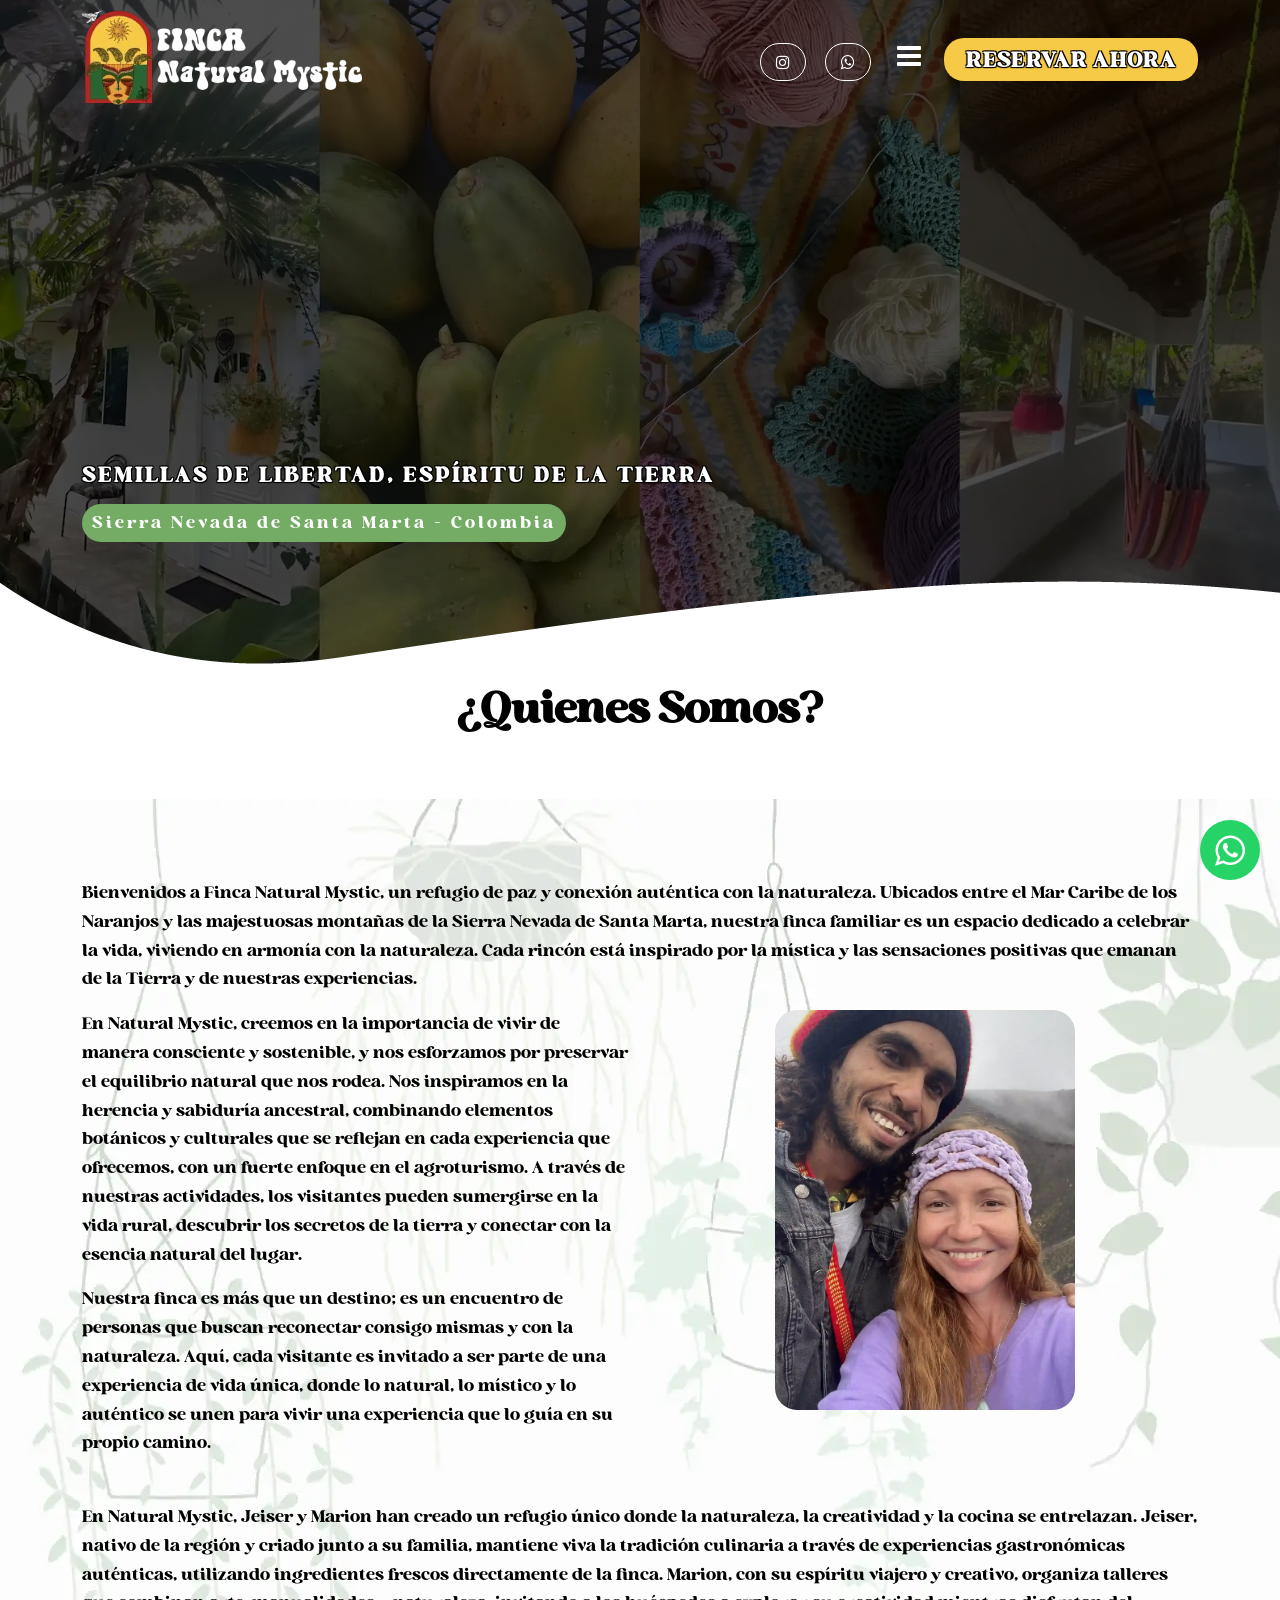
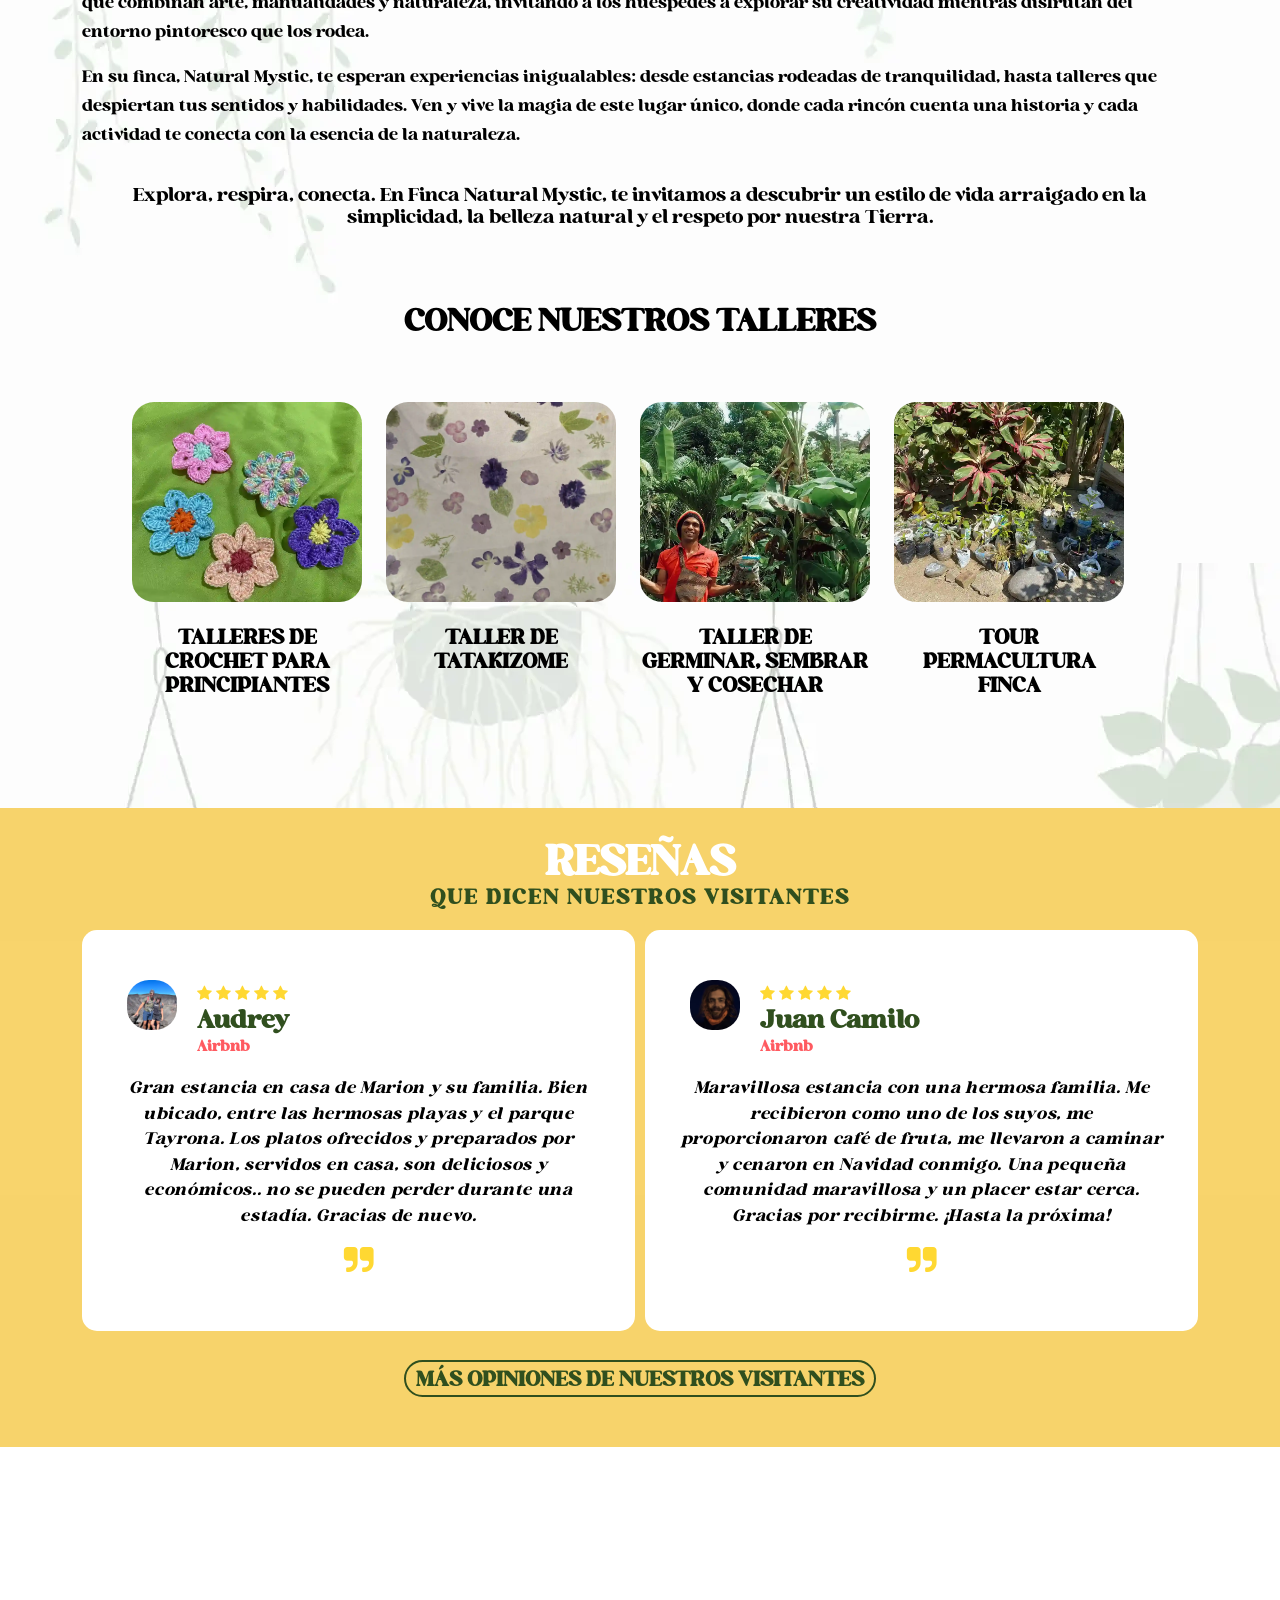
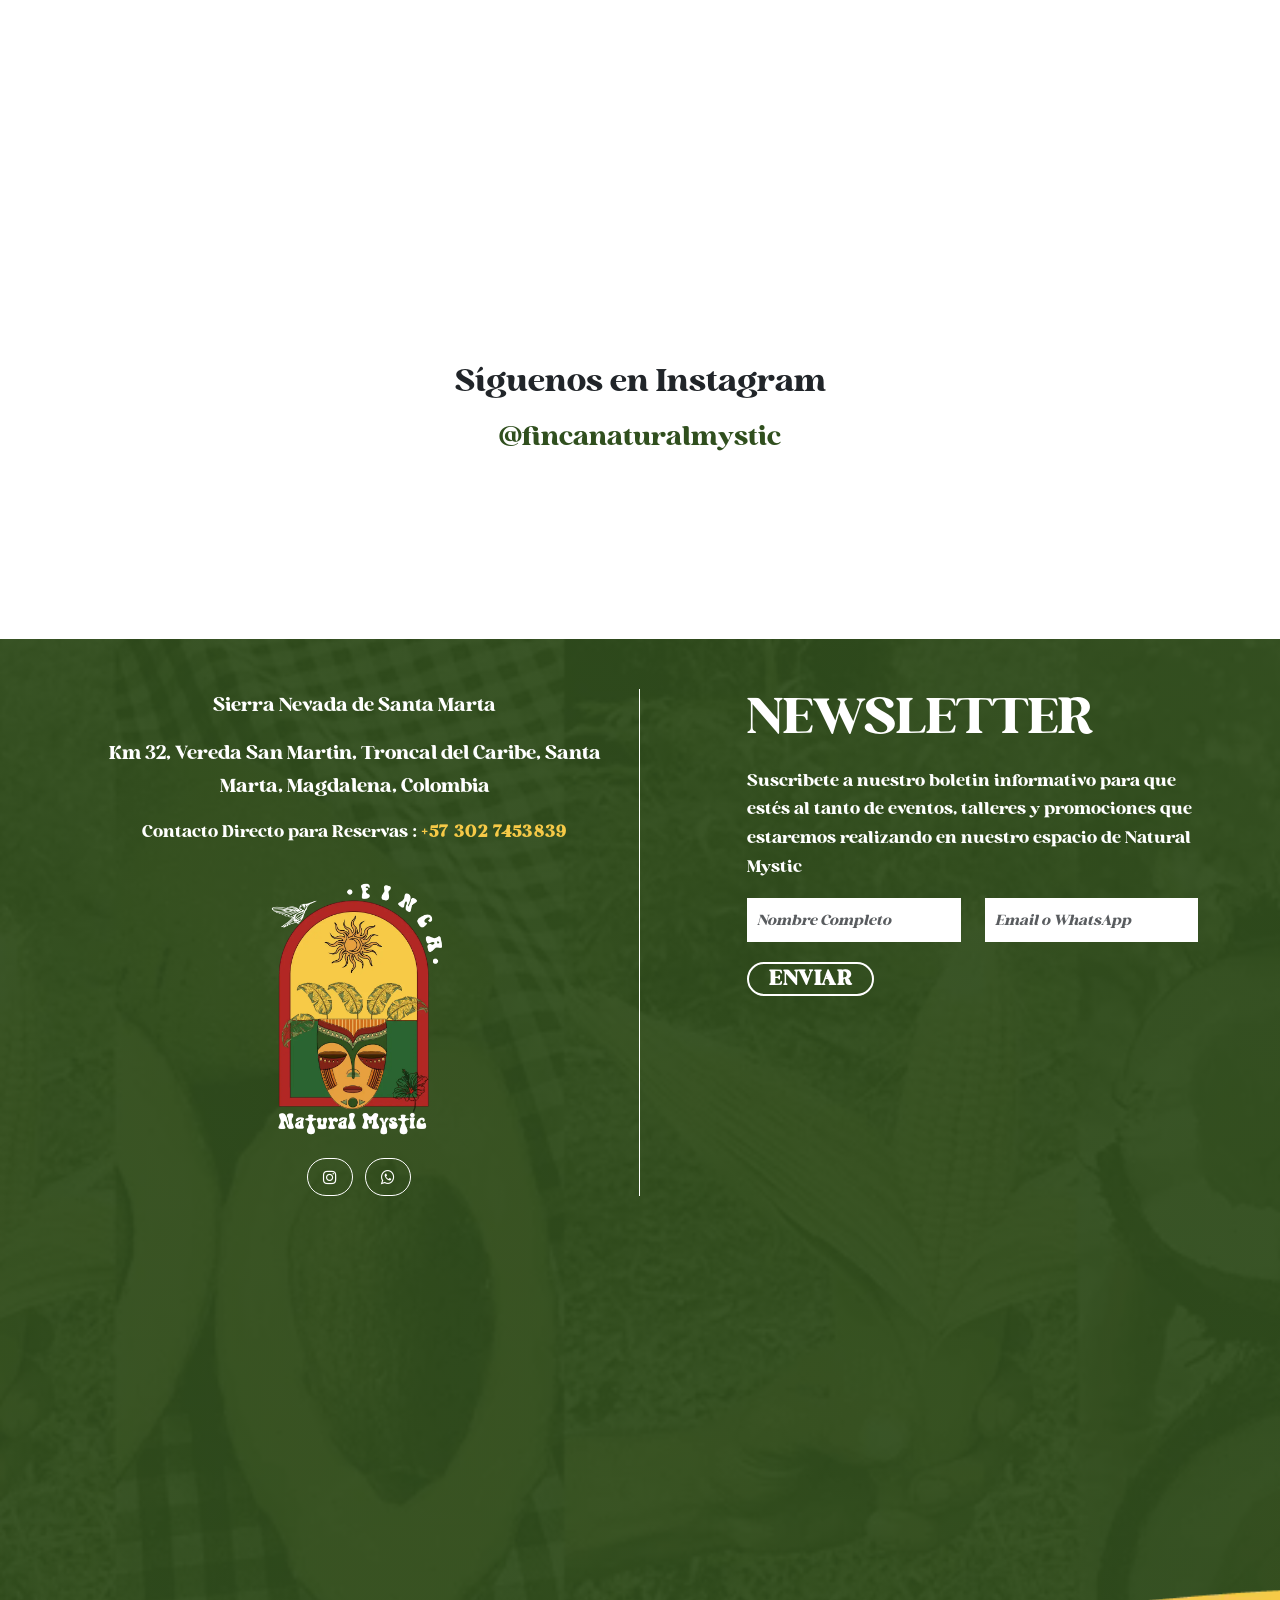
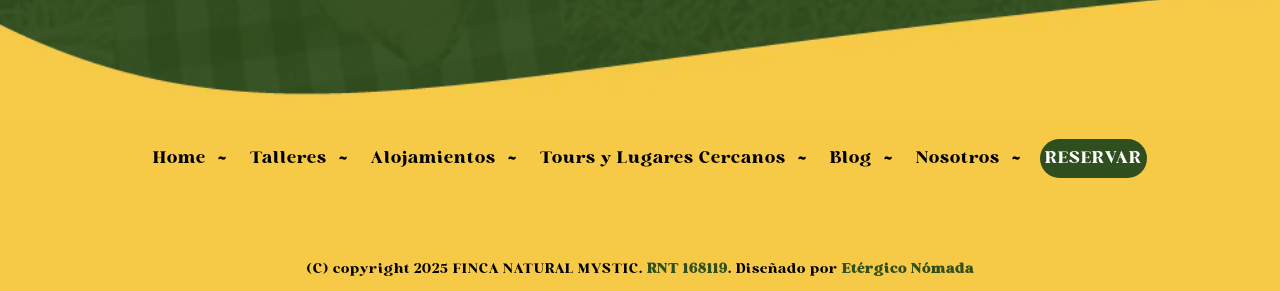
<file: nosotros.html>
<!doctype html>
<html lang="es">

<head>
    <meta charset="UTF-8">
    <link rel="preload" href="https://cdn.jsdelivr.net/npm/bootstrap@5.3.3/dist/css/bootstrap.min.css" as="style" onload="this.onload=null;this.rel='stylesheet'">
    <link rel="preload" href="https://cdnjs.cloudflare.com/ajax/libs/font-awesome/4.7.0/css/font-awesome.css" as="style" onload="this.onload=null;this.rel='stylesheet'">
    <link rel="preload" href="css/animate.css" as="style" onload="this.onload=null;this.rel='stylesheet'">
    <link rel="preload" href="css/main.css" as="style" onload="this.onload=null;this.rel='stylesheet'">
    <link rel="preload" href="https://cdnjs.cloudflare.com/ajax/libs/OwlCarousel2/2.3.4/assets/owl.carousel.min.css" as="style" onload="this.onload=null;this.rel='stylesheet'">
    <link rel="preload" as="image" href="recursos/galeria/portadas-principales/quienes-somos-finca-natural-mystic1.webp">

    <title>Nosotros | Finca Natural Mystic</title>
    <meta name="description" content="Alojamientos, Talleres y Tours para conectar con la esencia de la Naturaleza en la Sierra Nevada de Santa Marta ¡Reserva Ahora!">
    <meta name="keywords" content="finca natural mystic, finca organica sierra nevada santa marta">
    <meta name="author" content="Finca Natural Mystic">
    <link rel="icon" type="image/webp" href="recursos/favicon.webp"/>
    <link rel="apple-touch-icon" href="recursos/favicon.webp">
    <link rel="canonical" href="https://fincanaturalmystic.com/nosotros">

    <meta name="language" content="es">
    <meta name="viewport" content="width=device-width, initial-scale=1.0, maximum-scale=5.0, user-scalable=yes">
    <meta http-equiv="X-UA-Compatible" content="IE=edge">
    <meta http-equiv="Cache-Control" content="max-age=10, must-revalidate">
    <meta name="apple-mobile-web-app-capable" content="yes">
    <meta name="apple-mobile-web-app-status-bar-style" content="black-translucent">
    <meta name="format-detection" content="telephone=no">
    <meta name="HandheldFriendly" content="true">
    <meta name="mobile-web-app-capable" content="yes">
    <meta name="robots" content="index, follow, max-snippet:177">
    <meta property="og:image:width" content="1200">
    <meta property="og:image:height" content="630">

    <meta property="og:type" content="website">
    <meta property="og:url" content="https://fincanaturalmystic.com/nosotros">
    <meta property="og:title" content="Nosotros | Finca Natural Mystic">
    <meta property="og:description" content="Alojamientos, Talleres y Tours para conectar con la esencia de la Naturaleza en la Sierra Nevada de Santa Marta ¡Reserva Ahora!">
    <meta property="og:image" content="recursos/favicon.webp">
    <meta property="og:image:alt" content="Nosotros | Finca Natural Mystic">
    <meta property="og:locale" content="es_ES">
    <meta property="og:site_name" content="Finca Natural Mystic">

    <link rel="stylesheet" href="css/animate.css">
    <link rel="stylesheet" href="css/main.css">
    <script src="https://www.google.com/recaptcha/api.js" async defer></script>
</head>

<body>
    <!--Encabezado-->
    <header class="top">
        <div id="mySidenav" class="sidenav">
            <b href="javascript:void(0)" class="closebtn" onclick="closeNav()">&times;</b>
            <a href="index">Inicio</a>
            <a href="talleres">Talleres</a>
            <a href="alojamientos">Alojamientos</a>
            <a href="tours-sierra-nevada-santa-marta">Tours y Lugares Cercanos</a>
            <a href="blog">Blog</a>
            <a href="nosotros">Nosotros</a>
            <div class="boton-de-reserva movil">
                <button><a href="https://wa.me/573112336635" target="_blank" alt="WhatsApp" title="Contáctanos">RESERVAR AHORA</a></button>
            </div>
            <div class="social-icons another movil">
                <a href="https://instagram.com/fincanaturalmystic/" target="_blank" aria-label="Síguenos en Instagram"><i class="fa fa-instagram"></i></a>
                <a href="https://wa.me/573112336635" target="_blank" aria-label="Contáctanos"><i class="fa fa-whatsapp"></i></a>
            </div>
        </div>
        <nav id="navbar">
            <div class="container">
                <div class="row">
                    <div class="col-lg-2 col-md-7 col-5 align-self-center">
                        <a href=""><img src="recursos/natural-mystic.webp" alt="Finca Natural Mystic" title="Finca Natural Mystic"></a>
                    </div>
                    <div class="col-lg-10 col-md-5 col-7 align-self-center">
                        <div class="boton-de-reserva pc">
                            <button><a href="https://wa.me/573112336635" target="_blank">RESERVAR AHORA</a></button>
                        </div>
                        <div class="social-icons square">
                            <div id="page-content-wrapper">
                                <span class="slide-menu" onclick="openNav()"><i class="fa fa-bars"></i></span>
                            </div>
                        </div>
                        <div class="social-icons another pc">
                            <a href="https://instagram.com/fincanaturalmystic/" target="_blank" aria-label="Síguenos en Instagram"><i class="fa fa-instagram"></i></a>
                            <a href="https://wa.me/573112336635" target="_blank" aria-label="Contáctanos"><i class="fa fa-whatsapp"></i></a>
                        </div>
                    </div>
                </div>
            </div>
        </nav>
    </header>
    <section class="banner-home banner-home-2">
        <div class="gradient"></div>
        <img src="recursos/galeria/portadas-principales/quienes-somos-finca-natural-mystic1.webp" alt="" loading="lazy">

        <div class="container">
            <div class="row">
                <div class="col-sm-12">
                    <p>SEMILLAS DE LIBERTAD, ESPÍRITU DE LA TIERRA</p>
                    <p><span>Sierra Nevada de Santa Marta - Colombia</span></p>
                </div>
            </div>
        </div>
    </section>

    <!--Nosotros-->
    <section class="about about-2">
        <div class="container">
            <div class="row">
                <div class="col-md-12 col-12 heading" style="margin-bottom: -4em;">
                    <h1>¿Quienes Somos?</h1>
                </div>
            </div>
        </div>
    </section>

    <section class="nosotros">
        <div class="container">
            <div class="row">
                <div class="col-lg-12">
                    <p>Bienvenidos a Finca Natural Mystic, un refugio de paz y conexión auténtica con la naturaleza. Ubicados entre el
                        Mar Caribe de los Naranjos y las majestuosas montañas de la Sierra Nevada de Santa Marta, nuestra finca familiar
                        es un espacio dedicado a celebrar la vida, viviendo en armonía con la naturaleza. Cada rincón está inspirado por
                        la mística y las sensaciones positivas que emanan de la Tierra y de nuestras experiencias.</p>
                </div>
            </div>
    
            <div class="row">
                <div class="col-lg-6">
                    <p> 
                        En Natural Mystic, creemos en la importancia de vivir de manera consciente y sostenible, y nos esforzamos por preservar
                        el equilibrio natural que nos rodea. Nos inspiramos en la herencia y sabiduría ancestral, combinando elementos botánicos
                        y culturales que se reflejan en cada experiencia que ofrecemos, con un fuerte enfoque en el agroturismo. A través de
                        nuestras actividades, los visitantes pueden sumergirse en la vida rural, descubrir los secretos de la tierra y conectar
                        con la esencia natural del lugar.
                    </p>
                    <p>
                        Nuestra finca es más que un destino; es un encuentro de personas que buscan reconectar consigo mismas y con la
                        naturaleza. Aquí, cada visitante es invitado a ser parte de una experiencia de vida única, donde lo natural, lo místico
                        y lo auténtico se unen para vivir una experiencia que lo guía en su propio camino.
                    </p>
                </div>
                <div class="col-lg-6">
                    <center><img src="recursos/quienes-somos-finca-natural-mystic.webp" style="width: 300px;" alt="" loading="lazy"></center>
                </div>
            </div><br>
            <p>
                En Natural Mystic, Jeiser y Marion han creado un refugio único donde la naturaleza, la creatividad y la cocina se
                entrelazan. Jeiser, nativo de la región y criado junto a su familia, mantiene viva la tradición culinaria a través
                de experiencias gastronómicas auténticas, utilizando ingredientes frescos directamente de la finca. Marion, con su
                espíritu viajero y creativo, organiza talleres que combinan arte, manualidades y naturaleza, invitando a los huéspedes
                a explorar su creatividad mientras disfrutan del entorno pintoresco que los rodea.
            </p>
            <P>
                En su finca, Natural Mystic, te esperan experiencias inigualables: desde estancias rodeadas de tranquilidad, hasta
                talleres que despiertan tus sentidos y habilidades. Ven y vive la magia de este lugar único, donde cada rincón
                cuenta una historia y cada actividad te conecta con la esencia de la naturaleza.
            </p>

            <h2>Explora, respira, conecta. En Finca Natural Mystic, te invitamos a descubrir un estilo de vida
                arraigado en la simplicidad, la belleza natural y el respeto por nuestra Tierra.</h2>
        </div>

        <section class="otros-talleres">
            <div class="container">
                <div class="row mb-5 titulo-otros-talleres">
                    <div class="col-md-12">
                        <p>CONOCE NUESTROS TALLERES</p>
                    </div>
                </div>
                <div class="row mas-talleres col-md-12">
                    <div class="col-md-3 col-lg-3">
                        <a href="taller-tejido-en-crochet">
                            <img src="recursos/galeria/portada-otros-talleres/taller-de-crochet-para-principiantes.webp" alt="" title="Vive La Experiencia" loading="lazy">
                            <h5>TALLERES DE CROCHET PARA PRINCIPIANTES</h5>
                        </a>
                    </div>
                    <div class="col-md-3 col-lg-3">
                        <a href="taller-de-tatakizome">
                            <img src="recursos/galeria/portada-otros-talleres/taller-de-martillar-flores.webp" alt="" title="Vive La Experiencia" loading="lazy">
                            <h5>TALLER DE TATAKIZOME</h5>
                        </a>
                    </div>
                    <div class="col-md-3 col-lg-3">
                        <a href="taller-germinar-sembrar-cosechar">
                            <img src="recursos/galeria/portada-otros-talleres/germinar-sembrar-cosechar.webp" alt="" title="Vive La Experiencia" loading="lazy">
                            <h5>TALLER DE GERMINAR, SEMBRAR Y COSECHAR</h5>
                        </a>
                    </div>
                    <div class="col-md-3 col-lg-3">
                        <a href="tour-de-permacultura-sierra-nevada-santa-marta-tayrona">
                            <img src="recursos/galeria/portada-otros-talleres/permacultura.webp" alt="" title="Vive La Experiencia" loading="lazy">
                            <h5>TOUR PERMACULTURA FINCA</h5>
                        </a>
                    </div>
                </div>
            </div>
        </section>
    </section>

     <!--Reseñas-->
     <section class="testimonials">
        <div class="container">
            <div class="title">
                <h4>RESEÑAS</h4>
                <h5>Que dicen nuestros Visitantes</h5>
            </div>
            <div class="owl-carousel owl-theme testi">
                <div class="item">
                    <div class="profile">
                        <img src="recursos/galeria/testimonios/reseña-airbnb-finca.webp" alt=""  loading="lazy">
                        <div class="information">
                            <div class="stars">
                                <i class="fa fa-star"></i>
                                <i class="fa fa-star"></i>
                                <i class="fa fa-star"></i>
                                <i class="fa fa-star"></i>
                                <i class="fa fa-star"></i>
                            </div>
                            <p>Audrey</p>
                            <span>Airbnb</span>
                        </div>
                    </div>
                    <p>Gran estancia en casa de Marion y su familia. Bien ubicado, entre las hermosas playas y el parque Tayrona. Los platos
                        ofrecidos y preparados por Marion, servidos en casa, son deliciosos y económicos.. no se pueden perder durante una
                        estadía. Gracias de nuevo.</p>
                    <div class="icon">
                        <i class="fa fa-quote-right"></i>
                    </div>
                </div>
                <div class="item">
                    <div class="profile">
                        <img src="recursos/galeria/testimonios/reseña-finca-natural-mystic.webp" alt=""  loading="lazy">
                        <div class="information">
                            <div class="stars">
                                <i class="fa fa-star"></i>
                                <i class="fa fa-star"></i>
                                <i class="fa fa-star"></i>
                                <i class="fa fa-star"></i>
                                <i class="fa fa-star"></i>
                            </div>
                            <p>Juan Camilo</p>
                            <span>Airbnb</span>
                        </div>
                    </div>
                    <p>Maravillosa estancia con una hermosa familia. Me recibieron como uno de los suyos, me proporcionaron café de fruta,
                        me llevaron a caminar y cenaron en Navidad conmigo. Una pequeña comunidad maravillosa y un placer estar cerca.
                        Gracias por recibirme. ¡Hasta la próxima!</p>
                    <div class="icon">
                        <i class="fa fa-quote-right"></i>
                    </div>
                </div>
                <div class="item">
                    <div class="profile">
                        <img src="recursos/galeria/testimonios/reseña-airbnb-finca-natural-mystic.webp" alt=""  loading="lazy">
                        <div class="information">
                            <div class="stars">
                                <i class="fa fa-star"></i>
                                <i class="fa fa-star"></i>
                                <i class="fa fa-star"></i>
                                <i class="fa fa-star"></i>
                                <i class="fa fa-star"></i>
                            </div>
                            <p>Matteo</p>
                            <span>Airbnb</span>
                        </div>
                    </div>
                    <p>Ser anfitrión de los chicos fue una experiencia más que positiva. Amigable y siempre sonriente, un
                        lugar rodeado de naturaleza, departamento limpio y a poca distancia de fabulosas playas y del
                        magnífico Parque Tayrona. ¡Muy recomendable, definitivamente volvería!</p>
                    <div class="icon">
                        <i class="fa fa-quote-right"></i>
                    </div>
                </div>
            </div>
            <div class="row">
                <div class="col-md-12 button">
                    <a class="btn btn-success" href="https://airbnb.com.co/users/show/330803836" target="_blank">MÁS OPINIONES DE NUESTROS VISITANTES</a>
                </div>
            </div>
        </div>
    </section>
 
    <section class="map">
        <iframe title="Mapa de ubicación de nuestra oficina" id="iFrameResizer1" src="https://google.com/maps/embed?pb=!1m18!1m12!1m3!1d3051.6904546486535!2d-73.8971148!3d11.284555600000001!2m3!1f0!2f0!3f0!3m2!1i1024!2i768!4f13.1!3m3!1m2!1s0x8ef495bc9a7e3787%3A0x673cc32ee4d063cd!2sFinca%20Natural%20Mystic!5e1!3m2!1ses!2sco!4v1736194658645!5m2!1ses!2sco"
        width="600" height="450" style="border:0;" allowfullscreen="" loading="lazy" referrerpolicy="no-referrer-when-downgrade" title="Mapa de ubicación de nuestra finca"></iframe>
    </section>

    <section class="instagram">
        <p>Síguenos en Instagram<br><a href="https://instagram.com/fincanaturalmystic/" target="_blank">@fincanaturalmystic</a></p>
        <script src="https://embedsocial.com/js/iframe.js"></script><div style="max-width: 1400px"><iframe title="Síguenos en Instagram" style="border: 0; width: 100%; height: 100%;" scrolling="no" src="https://embedsocial.com/api/pro_hashtag/c8dbaf0c78d652af60d8dfe8e26f02e04af2a4c4" title="Instagram de Finca Natural Mystic"></iframe></div><script>iFrameResize(0);</script>
    </section>

    <!--Footer-->
    <footer class="contact">
        <div class="gradient"></div>
        <div class="container">
            <div class="row">
                <div class="col-lg-6 col-md-12 col-12 columns-1">
                    <address>
                        <p>Sierra Nevada de Santa Marta</p>
                        <p>Km 32, Vereda San Martin, Troncal del Caribe, Santa Marta, Magdalena, Colombia</p>
                        <p>Contacto Directo para Reservas : <span><a href="https://wa.me/573112336635" target="_blank" alt="WhatsApp" title="Contáctanos">+57 302 7453839</a></span></p>
                    </address>
                    <img src="recursos/finca-natural-mystic.webp" alt="Inicio de Finca Natural Mystic" loading="lazy">
                    <div class="social-icons another">
                        <a href="https://instagram.com/fincanaturalmystic/" target="_blank" aria-label="Síguenos en Instagram"><i class="fa fa-instagram"></i></a>
                        <a href="https://wa.me/573112336635" target="_blank" aria-label="Contáctanos"><i class="fa fa-whatsapp"></i></a>
                    </div>
                </div>
                <div class="col-lg-1 col-md-12 col-12"></div>
                <div class="col-lg-5 col-md-12 col-12 columns-2">
                    <h5>NEWSLETTER</h5>
                    <p>Suscribete a nuestro boletin informativo para que estés al tanto de
                        eventos, talleres y promociones que estaremos realizando en nuestro
                        espacio de Natural Mystic
                    </p>
                    <form id="contactForm" class="row form-inline">
                        <div class="col-md-6 form-group">
                            <input type="text" name="nombre" class="form-control" placeholder="Nombre Completo" required/>
                        </div>
                        <div class="col-md-6 form-group">
                            <input type="email" name="contacto" class="form-control" placeholder="Email o WhatsApp" required/>
                        </div>
                        <div class="g-recaptcha" data-sitekey="6Le2xOkqAAAAAFzLUUrNdtjrhFN-QNkyMhFzAs1Y"></div>
                        <div class="col-md-12">
                            <button type="submit" class="btn btn-primary">ENVIAR</button>
                        </div>
                    </form><br>
                    <!-- Mensaje de confirmación -->
                    <div id="mensaje"></div>
                </div>
            </div>
        </div> 
    </footer>
    <div class="copyright">
        <div class="container">
            <div class="row">
                <div class="col-lg-12 col-md-12 right-part">
                    <ul class="ml-auto">
                        <li class="nav-item active"><a class="nav-link active" href="/">Home</a></li>
                        <li class="nav-item"><a class="nav-link" href="talleres">Talleres</a></li>
                        <li class="nav-item"><a class="nav-link" href="alojamientos">Alojamientos</a></li>
                        <li class="nav-item"><a class="nav-link" href="tours-sierra-nevada-santa-marta">Tours y Lugares Cercanos</a></li>
                        <li class="nav-item"><a class="nav-link" href="blog">Blog</a></li>
                        <li class="nav-item"><a class="nav-link" href="nosotros">Nosotros</a></li>
                        <li class="boton-footer"><a class="nav-link" href="https://wa.me/573112336635" target="_blank" alt="WhatsApp" title="Contáctanos">RESERVAR</a></li>
                    </ul>
                    <p>(C) copyright 2025 FINCA NATURAL MYSTIC. <b>RNT 168119</b>. Diseñado por <a href="https://www.instagram.com/etergico.nomada/" target="_blank">Etérgico Nómada</a></p>
                </div>
            </div>
        </div>
    </div>
   
    <a href="javascript:" id="return-to-top" aria-label="Volver al inicio" alt=""><i class="fa fa-arrow-up" aria-hidden="true"></i></a>

    <a href="https://wa.me/573112336635" class="boton-whatsapp" target="_blank"  aria-label="Contáctanos" alt="">
        <div class="tooltip">¿Necesitas Ayuda? <b>Chatea con nosotros</b></div><i class="fa fa-whatsapp"></i>
    </a>

    <script src="https://ajax.googleapis.com/ajax/libs/jquery/3.3.1/jquery.min.js"></script>
    <script async src="js/animate.js"></script>
    <script async src="js/custom.js"></script>
    <script src="js/base-de-datos.js"></script>
    <script src='https://cdnjs.cloudflare.com/ajax/libs/jquery/3.5.1/jquery.min.js'></script>
    <script src='https://cdnjs.cloudflare.com/ajax/libs/OwlCarousel2/2.3.4/owl.carousel.min.js'></script>
    <script  src="js/testimonios.js"></script>
    <script async>
        window.dataLayer = window.dataLayer || [];
        function gtag() { dataLayer.push(arguments); }
        gtag('js', new Date());

        gtag('config', 'G-1XF3ENL36Y');
    </script>
 
</body>

</html>
</file>
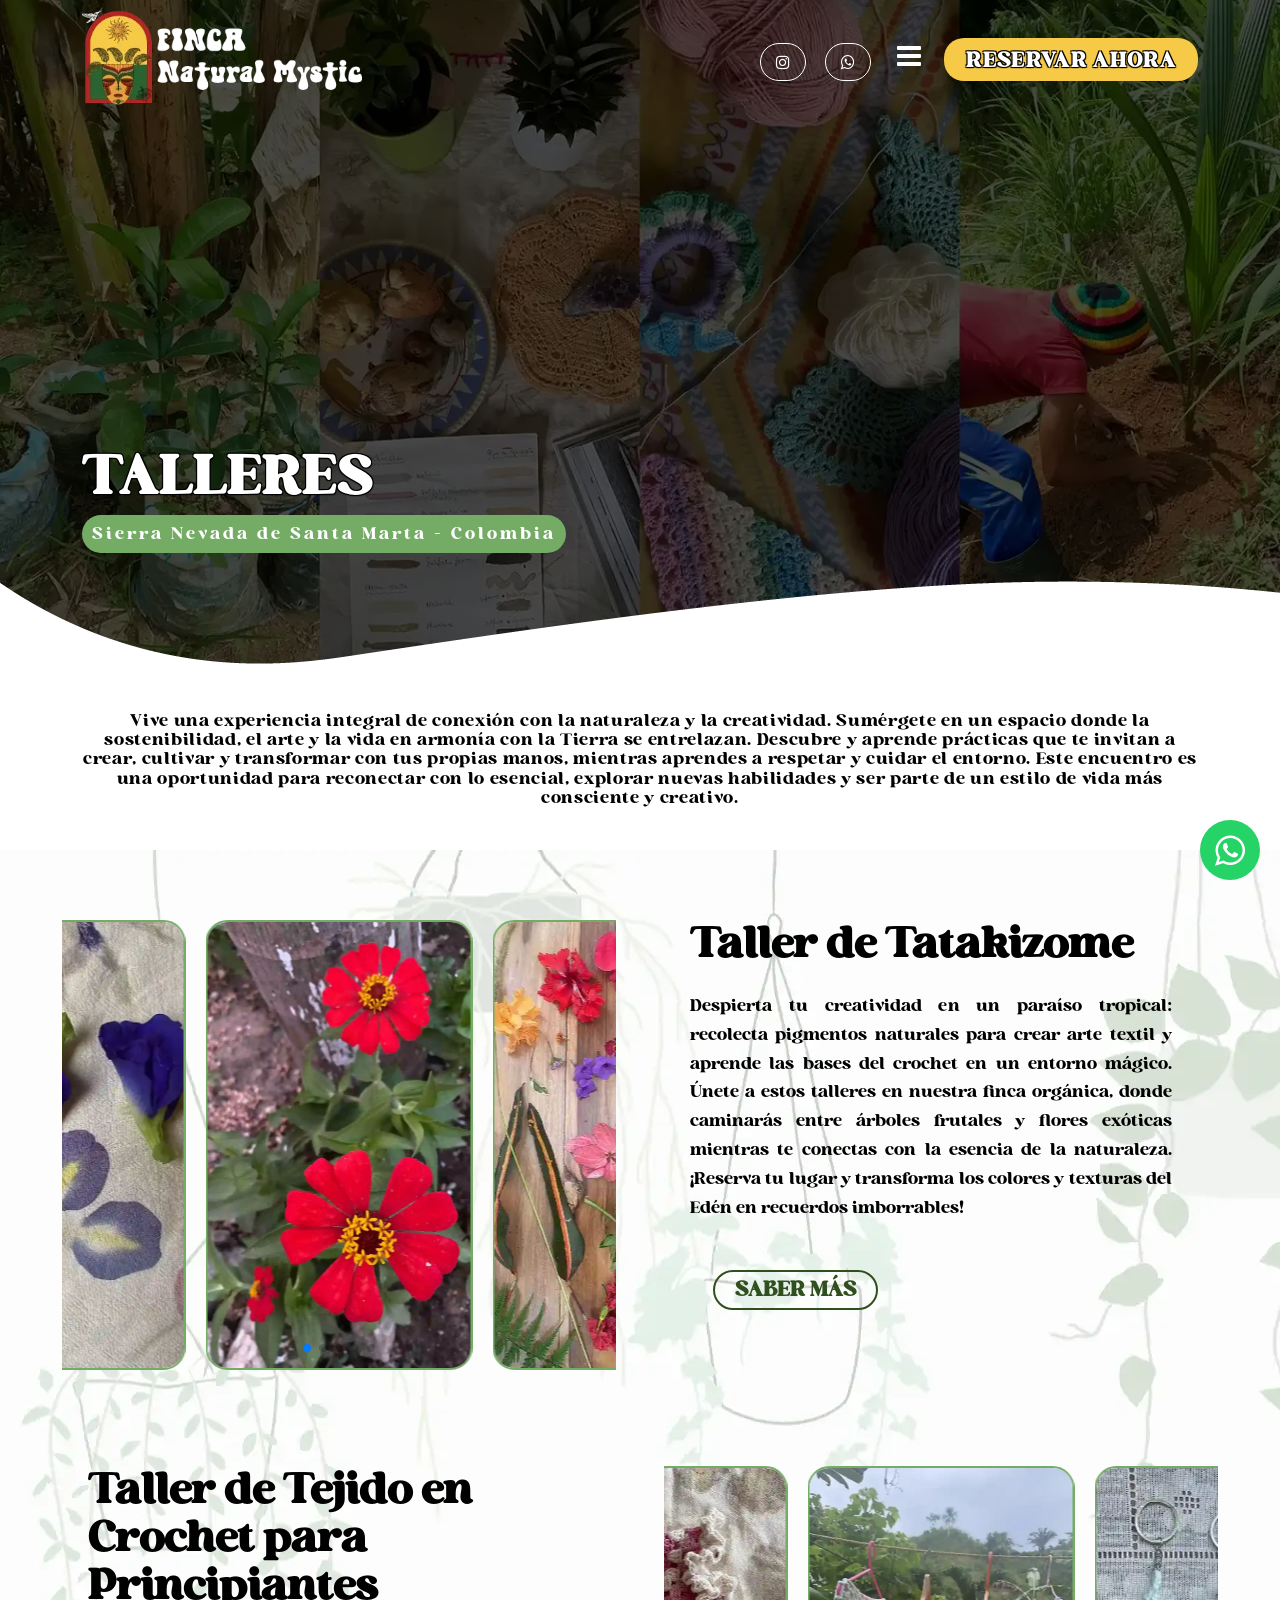
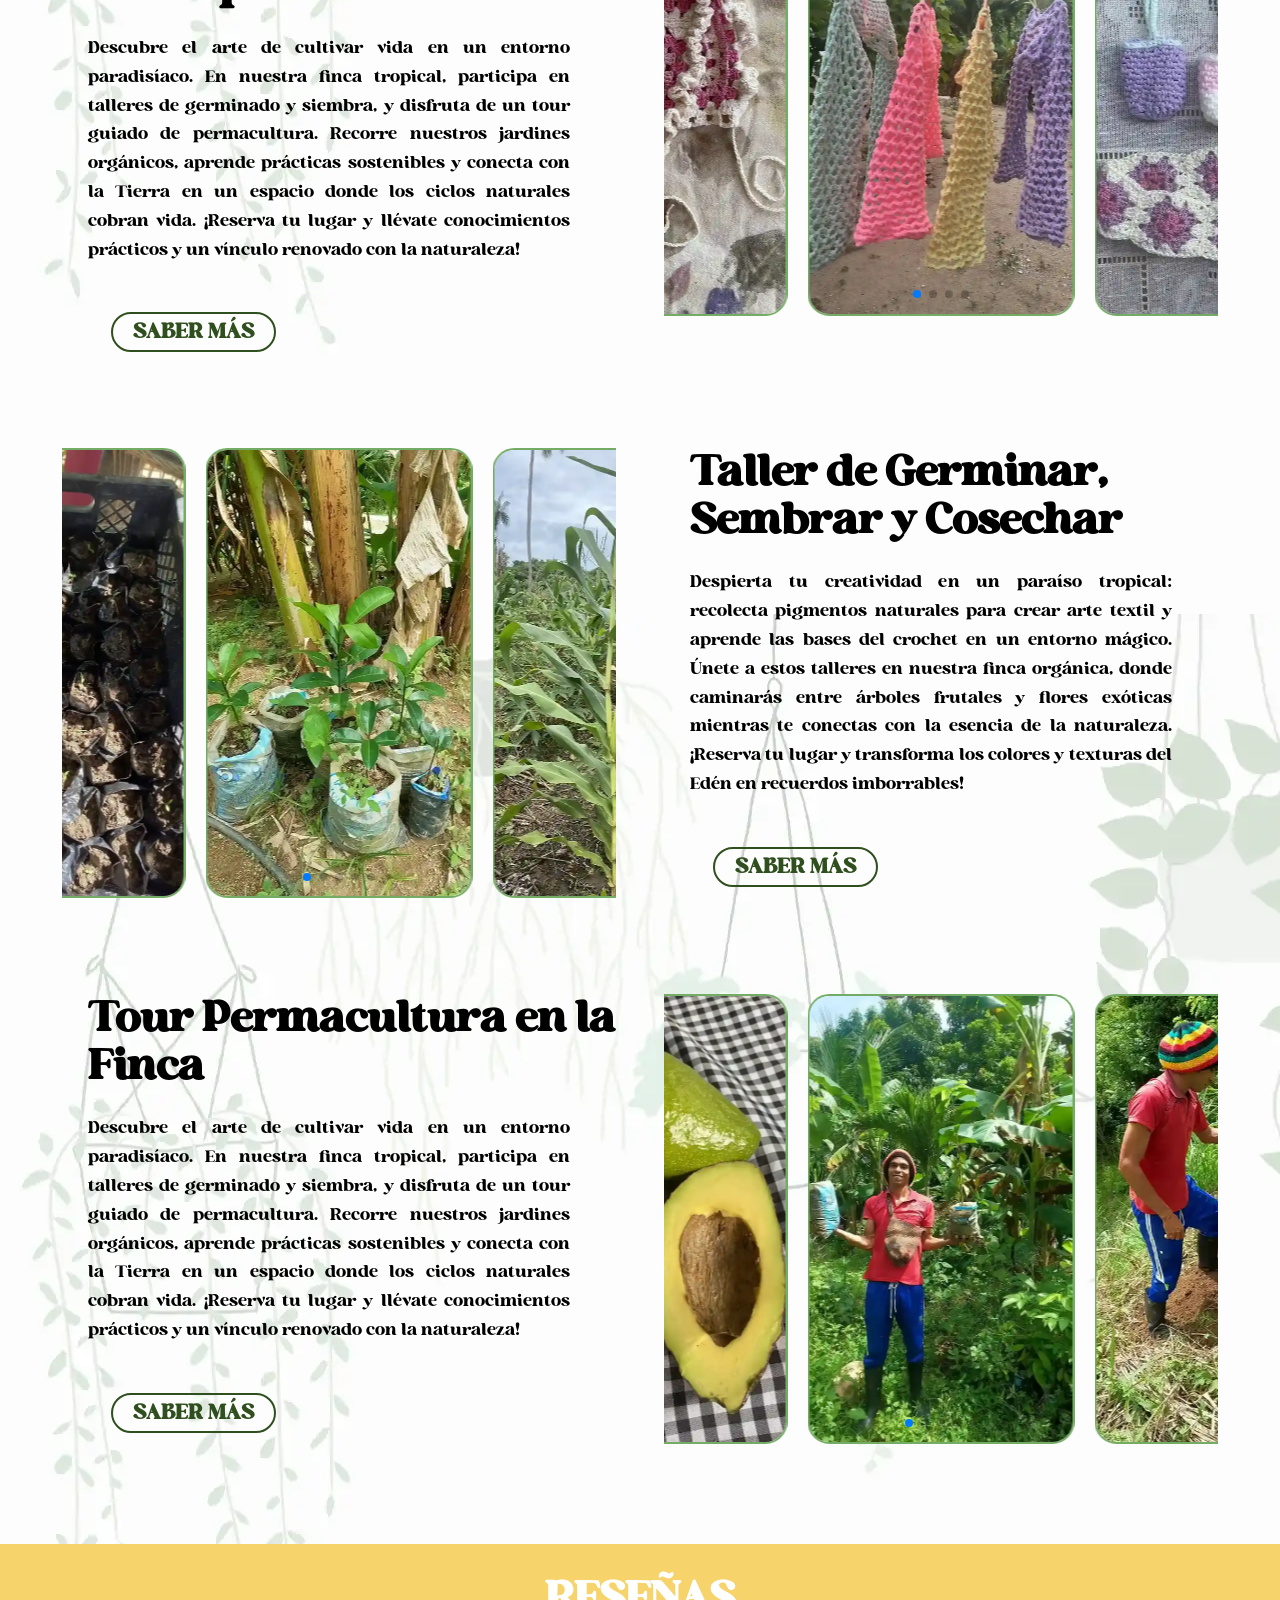
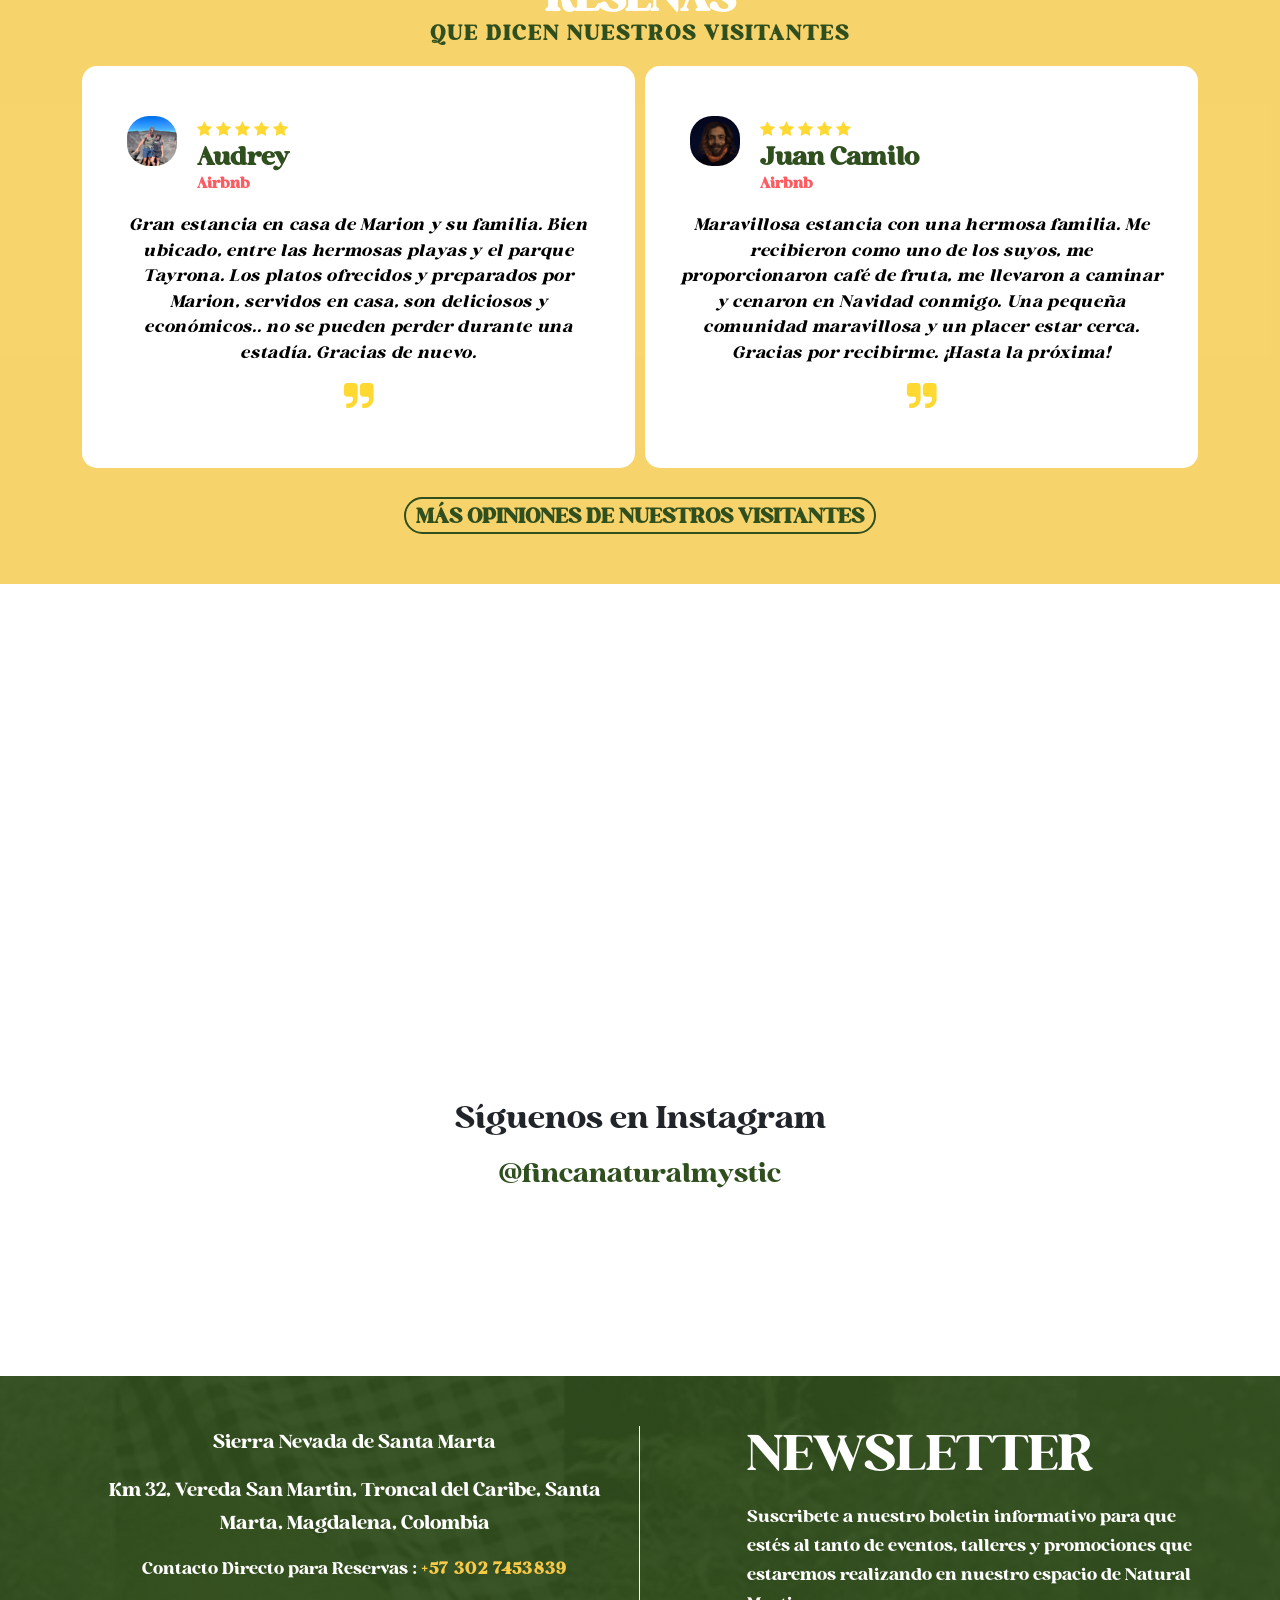
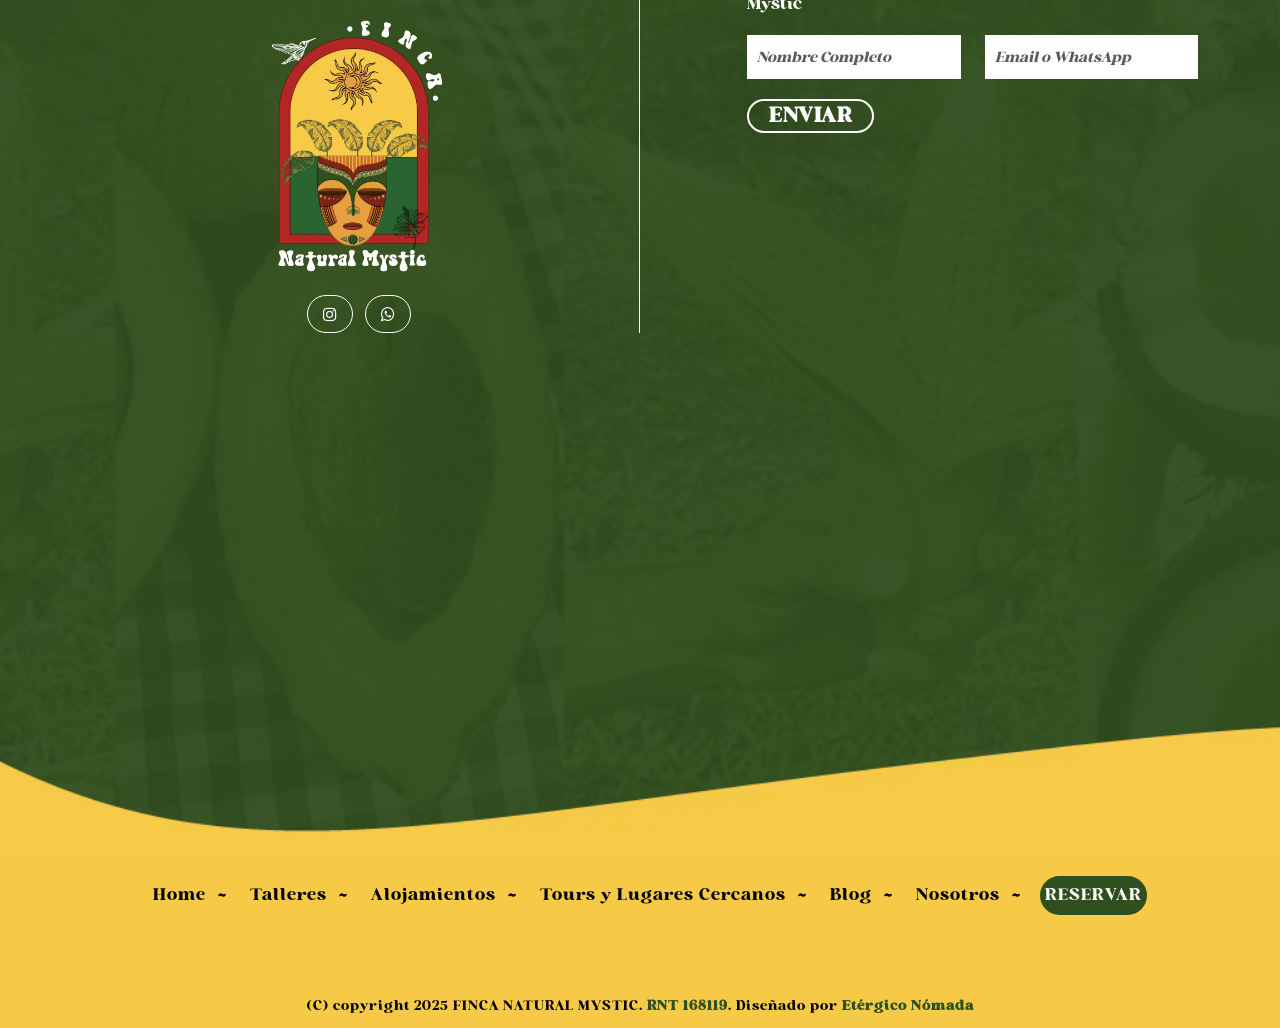
<file: talleres.html>
<!doctype html>
<html lang="es">

<head>
    <meta charset="UTF-8">
    <link rel="preload" href="https://cdn.jsdelivr.net/npm/bootstrap@5.3.3/dist/css/bootstrap.min.css" as="style" onload="this.onload=null;this.rel='stylesheet'">
    <link rel="preload" href="https://cdnjs.cloudflare.com/ajax/libs/font-awesome/4.7.0/css/font-awesome.css" as="style" onload="this.onload=null;this.rel='stylesheet'">
    <link rel="preload" href="css/animate.css" as="style" onload="this.onload=null;this.rel='stylesheet'">
    <link rel="preload" href="css/main.css" as="style" onload="this.onload=null;this.rel='stylesheet'">
    <link rel="preload" href="https://cdnjs.cloudflare.com/ajax/libs/OwlCarousel2/2.3.4/assets/owl.carousel.min.css" as="style" onload="this.onload=null;this.rel='stylesheet'">
    <link rel="preload" href="https://cdn.jsdelivr.net/npm/swiper@11.2.4/swiper-bundle.min.css" as="style" onload="this.onload=null;this.rel='stylesheet'">
    <link rel="preload" as="image" href="recursos/galeria/portadas-principales/talleres-tours-finca-natural-mystic.webp">

    <title>Talleres | Finca Natural Mystic</title>
    <meta name="description" content="Talleres, Tours y Alojamientos para conectar con la esencia de la Naturaleza en la Sierra Nevada de Santa Marta ¡Reserva Ahora!">
    <meta name="keywords" content="talleres en Finca Natural Mystic Km 32 Troncal del Caribe Colombia">
    <meta name="author" content="Finca Natural Mystic">
    <link rel="icon" type="image/webp" href="recursos/favicon.webp"/>
    <link rel="apple-touch-icon" href="recursos/favicon.webp">
    <link rel="canonical" href="https://fincanaturalmystic.com/talleres">
    
    
    <meta name="language" content="es">
    <meta name="viewport" content="width=device-width, initial-scale=1.0, maximum-scale=5.0, user-scalable=yes">
    <meta http-equiv="X-UA-Compatible" content="IE=edge">
    <meta http-equiv="Cache-Control" content="max-age=10, must-revalidate">
    <meta name="apple-mobile-web-app-capable" content="yes">
    <meta name="apple-mobile-web-app-status-bar-style" content="black-translucent">
    <meta name="format-detection" content="telephone=no">
    <meta name="HandheldFriendly" content="true">
    <meta name="mobile-web-app-capable" content="yes">
    <meta name="robots" content="index, follow, max-snippet:177">
    <meta property="og:image:width" content="1200">
    <meta property="og:image:height" content="630">

    <meta property="og:type" content="website">
    <meta property="og:url" content="https://fincanaturalmystic.com/talleres">
    <meta property="og:title" content="Talleres | Finca Natural Mystic">
    <meta property="og:description" content="Talleres, Tours y Alojamientos para conectar con la esencia de la Naturaleza en la Sierra Nevada de Santa Marta ¡Reserva Ahora!">
    <meta property="og:image" content="recursos/favicon.webp">
    <meta property="og:image:alt" content="Talleres | Finca Natural Mystic">
    <meta property="og:locale" content="es_ES">
    <meta property="og:site_name" content="Finca Natural Mystic">

    <link rel="stylesheet" href="css/animate.css">
    <link rel="stylesheet" href="css/main.css">
    <!-- Carga de scripts -->
    <script async src="https://cdn.jsdelivr.net/npm/swiper@11.2.4/swiper-bundle.min.js"></script>
    <script type="application/ld+json">
        {
            "@context": "https://schema.org",
            "@type": "Event",
            "name": "Talleres en Finca Natural Mystic",
            "image": "https://fincanaturalmystic.com/recursos/galeria/portadas-principales/talleres-tours-finca-natural-mystic.webp",
            "description": "Participa en talleres de arte y siembra en un entorno paradisíaco en la Sierra Nevada de Santa Marta",
            "url": "https://fincanaturalmystic.com/talleres",
            "location": {
              "@type": "Place",
              "name": "Finca Natural Mystic",
              "address": {
                "@type": "PostalAddress",
                "streetAddress": "Km 32, Vereda San Martin, Troncal del Caribe",
                "addressLocality": "Santa Marta",
                "addressRegion": "Magdalena",
                "addressCountry": "Colombia"
              }
            },
            
            "startDate": "2025-01-01",
            "endDate": "-",
            "eventStatus": "https://schema.org/EventScheduled",
            "eventAttendanceMode": "https://schema.org/OfflineEventAttendanceMode",
            "organizer": {
              "@type": "Organization",
              "name": "Finca Natural Mystic",
              "url": "https://fincanaturalmystic.com/"
            },
            "offers": {
                "@type": "Offer",
                "url": "https://fincanaturalmystic.com/talleres",
                "price": "-",
                "priceCurrency": "COP",
                "availability": "https://schema.org/InStock",
                "validFrom": "2025"
            },
            "performer": {
                "@type": "Person",
                "name": "Jeiser & Marion"
            }
        }   
    </script>
    <script src="https://www.google.com/recaptcha/api.js" async defer></script>
</head>

<body>
    <!--Encabezado-->
    <header class="top">
        <div id="mySidenav" class="sidenav">
            <b href="javascript:void(0)" class="closebtn" onclick="closeNav()">&times;</b>
            <a href="index">Inicio</a>
            <a href="talleres">Talleres</a>
            <a href="alojamientos">Alojamientos</a>
            <a href="tours-sierra-nevada-santa-marta">Tours y Lugares Cercanos</a>
            <a href="blog">Blog</a>
            <a href="nosotros">Nosotros</a>
            <div class="boton-de-reserva movil">
                <button><a href="https://wa.me/573112336635" target="_blank" alt="WhatsApp" title="Contáctanos">RESERVAR AHORA</a></button>
            </div>
            <div class="social-icons another movil">
                <a href="https://instagram.com/fincanaturalmystic/" target="_blank" aria-label="Síguenos en Instagram"><i class="fa fa-instagram"></i></a>
                <a href="https://wa.me/573112336635" target="_blank" aria-label="Contáctanos"><i class="fa fa-whatsapp"></i></a>
            </div>
        </div>
        <nav id="navbar">
            <div class="container">
                <div class="row">
                    <div class="col-lg-2 col-md-7 col-5 align-self-center">
                         <a href=""><img src="recursos/natural-mystic.webp" alt="Finca Natural Mystic" title="Finca Natural Mystic"></a>
                    </div>
                    <div class="col-lg-10 col-md-5 col-7 align-self-center">
                        <div class="boton-de-reserva pc">
                            <button><a href="https://wa.me/573112336635" target="_blank">RESERVAR AHORA</a></button>
                        </div>
                        <div class="social-icons square">
                            <div id="page-content-wrapper">
                                <span class="slide-menu" onclick="openNav()"><i class="fa fa-bars"></i></span>
                            </div>
                        </div>
                        <div class="social-icons another pc">
                            <a href="https://instagram.com/fincanaturalmystic/" target="_blank" aria-label="Síguenos en Instagram"><i class="fa fa-instagram"></i></a>
                            <a href="https://wa.me/573112336635" target="_blank" aria-label="Contáctanos"><i class="fa fa-whatsapp"></i></a>
                        </div>
                    </div>
                </div>
            </div>
        </nav>
    </header>
    <section class="banner-home banner-home-2">
        <div class="gradient"></div>
        <img src="recursos/galeria/portadas-principales/talleres-tours-finca-natural-mystic.webp" alt="" loading="lazy">

        <div class="container">
            <div class="row">
                <div class="col-sm-12">
                    <h1>TALLERES</h1>
                    <p class="ubi"><span>Sierra Nevada de Santa Marta - Colombia</span></p>
                </div>
            </div>
        </div>
    </section>
    
    <!--Concepto Alojamiento-->
    <section class="about-2">
        <div class="container">
            <div class="row">
                <div class="col-md-12 col-12 heading">
                    <h2>Vive una experiencia integral de conexión con la naturaleza y la creatividad.
                        Sumérgete en un espacio donde la sostenibilidad, el arte y la vida en armonía con la Tierra se
                        entrelazan. Descubre  y aprende prácticas que te invitan a crear, cultivar y
                        transformar con tus propias manos, mientras aprendes a respetar y cuidar el entorno. Este encuentro
                        es una oportunidad para reconectar con lo esencial, explorar nuevas habilidades y ser parte de un
                        estilo de vida más consciente y creativo.
                    </h2>
                </div>
            </div>
        </div>
    </section>

    <!--Talleres-->
    <!--Taller tintes naturales-->
    <section class="services">
        <div class="container-fluid">
            <div class="row">
                <section class="col-md-6 section slider-section">
                    <div class="container slider-column">
                      <div class="swiper swiper-slider">
                        <div class="swiper-wrapper">
                          <img class="swiper-slide" src="recursos/galeria/taller-de-tatakizome/1.webp" alt="" loading="lazy">
                          <img class="swiper-slide" src="recursos/galeria/taller-de-tatakizome/2.webp" alt="" loading="lazy">
                          <img class="swiper-slide" src="recursos/galeria/taller-de-tatakizome/3.webp" alt="" loading="lazy">
                          <img class="swiper-slide" src="recursos/galeria/taller-de-tatakizome/4.webp" alt="" loading="lazy">
                          <img class="swiper-slide" src="recursos/galeria/taller-de-tatakizome/5.webp" alt="" loading="lazy">
                        </div>
                        <span class="swiper-pagination"></span>
                        <span class="swiper-button-prev"></span>
                        <span class="swiper-button-next"></span>
                      </div>
                    </div>
                </section>
                <div class="col-md-6 right-part">
                    <div class="row">
                        <div class="col-md-12">
                            <h3>Taller de Tatakizome</h3>
                            <p class="descripcion-otras-plantillas">Despierta tu creatividad en un paraíso tropical: recolecta pigmentos naturales para crear
                                arte textil y
                                aprende las bases del crochet en un entorno mágico. Únete a estos talleres en nuestra finca
                                orgánica, donde
                                caminarás entre árboles frutales y flores exóticas mientras te conectas con la esencia de la
                                naturaleza. ¡Reserva tu
                                lugar y transforma los colores y texturas del Edén en recuerdos imborrables!
                            </p>
                            <div class="row">
                                <div class="col-sm-6">
                                    <button><a href="taller-de-tatakizome">SABER MÁS</a></button>
                                </div>
                            </div>
                        </div>
                    </div>
                </div>
            </div>
        </div>

        <!--Taller tejido en Crochet-->
        <div class="container-fluid top-4-talleres">
            <div class="row">
                <div class="col-md-6 right-part">
                    <div class="row">
                        <div class="col-md-12">
                            <h3>Taller de Tejido en Crochet para Principiantes</h3>
                            <p class="descripcion-otras-plantillas">Descubre el arte de cultivar vida en un entorno paradisíaco. En nuestra finca tropical, participa
                                en talleres de germinado y siembra, y disfruta de un tour guiado de permacultura. Recorre nuestros jardines
                                orgánicos, aprende prácticas sostenibles y conecta con la Tierra en un espacio donde los ciclos naturales cobran
                                vida. ¡Reserva tu lugar y llévate conocimientos prácticos y un vínculo renovado con la naturaleza!
                            </p>
                            <div class="row">
                                <div class="col-sm-6">
                                    <button><a href="taller-tejido-en-crochet">SABER MÁS</a></button>
                                </div>
                            </div>
                        </div>
                    </div>
                </div>
                <section class="col-md-6 section slider-section carousel-experiencia-siembra">
                    <div class="container slider-column">
                      <div class="swiper swiper-slider">
                        <div class="swiper-wrapper">
                          <img class="swiper-slide" src="recursos/galeria/taller-tejidos-en-crochet/1.webp" alt="" loading="lazy">
                          <img class="swiper-slide" src="recursos/galeria/taller-tejidos-en-crochet/2.webp" alt="" loading="lazy">
                          <img class="swiper-slide" src="recursos/galeria/taller-tejidos-en-crochet/3.webp" alt="" loading="lazy">
                          <img class="swiper-slide" src="recursos/galeria/taller-tejidos-en-crochet/4.webp" alt="" loading="lazy">
                        </div>
                        <span class="swiper-pagination"></span>
                        <span class="swiper-button-prev"></span>
                        <span class="swiper-button-next"></span>
                      </div>
                    </div>
                </section>
            </div>
        </div>

        <!--Taller Germinar, Sembrar, Cosechar-->
        <div class="container-fluid top-4-talleres">
            <div class="row">
                <section class="col-md-6 section slider-section">
                    <div class="container slider-column">
                      <div class="swiper swiper-slider">
                        <div class="swiper-wrapper">
                          <img class="swiper-slide" src="recursos/galeria/taller-germinar-sembrar-cosechar/3.webp" alt="" loading="lazy">
                          <img class="swiper-slide" src="recursos/galeria/taller-germinar-sembrar-cosechar/5.webp" alt="" loading="lazy">
                          <img class="swiper-slide" src="recursos/galeria/taller-germinar-sembrar-cosechar/6.webp" alt="" loading="lazy">
                          <img class="swiper-slide" src="recursos/galeria/taller-germinar-sembrar-cosechar/7.webp" alt="" loading="lazy">
                          <img class="swiper-slide" src="recursos/galeria/taller-germinar-sembrar-cosechar/1.webp" alt="" loading="lazy">
                        </div>
                        <span class="swiper-pagination"></span>
                        <span class="swiper-button-prev"></span>
                        <span class="swiper-button-next"></span>
                      </div>
                    </div>
                </section>
                <div class="col-md-6 right-part">
                    <div class="row">
                        <div class="col-md-12">
                            <h3>Taller de Germinar, Sembrar y Cosechar</h3>
                            <p class="descripcion-otras-plantillas">Despierta tu creatividad en un paraíso tropical: recolecta pigmentos naturales para crear
                                arte textil y
                                aprende las bases del crochet en un entorno mágico. Únete a estos talleres en nuestra finca
                                orgánica, donde
                                caminarás entre árboles frutales y flores exóticas mientras te conectas con la esencia de la
                                naturaleza. ¡Reserva tu
                                lugar y transforma los colores y texturas del Edén en recuerdos imborrables!
                            </p>
                            <div class="row">
                                <div class="col-sm-6">
                                    <button><a href="taller-germinar-sembrar-cosechar">SABER MÁS</a></button>
                                </div>
                            </div>
                        </div>
                    </div>
                </div>
            </div>
        </div>

        <!--Tour Permacultura-->
        <div class="container-fluid top-4-talleres">
            <div class="row">
                <div class="col-md-6 right-part">
                    <div class="row">
                        <div class="col-md-12">
                            <h3>Tour Permacultura en la Finca</h3>
                            <p class="descripcion-otras-plantillas">Descubre el arte de cultivar vida en un entorno paradisíaco. En nuestra finca tropical, participa
                                en talleres de germinado y siembra, y disfruta de un tour guiado de permacultura. Recorre nuestros jardines
                                orgánicos, aprende prácticas sostenibles y conecta con la Tierra en un espacio donde los ciclos naturales cobran
                                vida. ¡Reserva tu lugar y llévate conocimientos prácticos y un vínculo renovado con la naturaleza!
                            </p>
                            <div class="row">
                                <div class="col-sm-6">
                                    <button><a href="tour-de-permacultura-sierra-nevada-santa-marta-tayrona">SABER MÁS</a></button>
                                </div>
                            </div>
                        </div>
                    </div>
                </div>
                <section class="col-md-6 section slider-section carousel-experiencia-siembra">
                    <div class="container slider-column">
                      <div class="swiper swiper-slider">
                        <div class="swiper-wrapper">
                          <img class="swiper-slide" src="recursos/galeria/tour-permacultura/1.webp" alt="" loading="lazy">
                          <img class="swiper-slide" src="recursos/galeria/tour-permacultura/3.webp" alt="" loading="lazy">
                          <img class="swiper-slide" src="recursos/galeria/tour-permacultura/2.webp" alt="" loading="lazy">
                          <img class="swiper-slide" src="recursos/galeria/tour-permacultura/6.webp" alt="" loading="lazy">
                          <img class="swiper-slide" src="recursos/galeria/tour-permacultura/7.webp" alt="" loading="lazy">
                        </div>
                        <span class="swiper-pagination"></span>
                        <span class="swiper-button-prev"></span>
                        <span class="swiper-button-next"></span>
                      </div>
                    </div>
                </section>
            </div>
        </div>
    </section>

     <!--Reseñas-->
     <section class="testimonials">
        <div class="container">
            <div class="title">
                <h4>RESEÑAS</h4>
                <h5>Que dicen nuestros Visitantes</h5>
            </div>
            <div class="owl-carousel owl-theme testi">
                <div class="item">
                    <div class="profile">
                        <img src="recursos/galeria/testimonios/reseña-airbnb-finca.webp" alt=""  loading="lazy">
                        <div class="information">
                            <div class="stars">
                                <i class="fa fa-star"></i>
                                <i class="fa fa-star"></i>
                                <i class="fa fa-star"></i>
                                <i class="fa fa-star"></i>
                                <i class="fa fa-star"></i>
                            </div>
                            <p>Audrey</p>
                            <span>Airbnb</span>
                        </div>
                    </div>
                    <p>Gran estancia en casa de Marion y su familia. Bien ubicado, entre las hermosas playas y el parque Tayrona. Los platos
                        ofrecidos y preparados por Marion, servidos en casa, son deliciosos y económicos.. no se pueden perder durante una
                        estadía. Gracias de nuevo.</p>
                    <div class="icon">
                        <i class="fa fa-quote-right"></i>
                    </div>
                </div>
                <div class="item">
                    <div class="profile">
                        <img src="recursos/galeria/testimonios/reseña-finca-natural-mystic.webp" alt=""  loading="lazy">
                        <div class="information">
                            <div class="stars">
                                <i class="fa fa-star"></i>
                                <i class="fa fa-star"></i>
                                <i class="fa fa-star"></i>
                                <i class="fa fa-star"></i>
                                <i class="fa fa-star"></i>
                            </div>
                            <p>Juan Camilo</p>
                            <span>Airbnb</span>
                        </div>
                    </div>
                    <p>Maravillosa estancia con una hermosa familia. Me recibieron como uno de los suyos, me proporcionaron café de fruta,
                        me llevaron a caminar y cenaron en Navidad conmigo. Una pequeña comunidad maravillosa y un placer estar cerca.
                        Gracias por recibirme. ¡Hasta la próxima!</p>
                    <div class="icon">
                        <i class="fa fa-quote-right"></i>
                    </div>
                </div>
                <div class="item">
                    <div class="profile">
                        <img src="recursos/galeria/testimonios/reseña-airbnb-finca-natural-mystic.webp" alt=""  loading="lazy">
                        <div class="information">
                            <div class="stars">
                                <i class="fa fa-star"></i>
                                <i class="fa fa-star"></i>
                                <i class="fa fa-star"></i>
                                <i class="fa fa-star"></i>
                                <i class="fa fa-star"></i>
                            </div>
                            <p>Matteo</p>
                            <span>Airbnb</span>
                        </div>
                    </div>
                    <p>Ser anfitrión de los chicos fue una experiencia más que positiva. Amigable y siempre sonriente, un
                        lugar rodeado de naturaleza, departamento limpio y a poca distancia de fabulosas playas y del
                        magnífico Parque Tayrona. ¡Muy recomendable, definitivamente volvería!</p>
                    <div class="icon">
                        <i class="fa fa-quote-right"></i>
                    </div>
                </div>
            </div>
            <div class="row">
                <div class="col-md-12 button">
                    <a class="btn btn-success" href="https://airbnb.com.co/users/show/330803836" target="_blank">MÁS OPINIONES DE NUESTROS VISITANTES</a>
                </div>
            </div>
        </div>
    </section>

    <section class="map">
        <iframe title="Mapa de ubicación de nuestra oficina" id="iFrameResizer1"
            src="https://google.com/maps/embed?pb=!1m18!1m12!1m3!1d3051.6904546486535!2d-73.8971148!3d11.284555600000001!2m3!1f0!2f0!3f0!3m2!1i1024!2i768!4f13.1!3m3!1m2!1s0x8ef495bc9a7e3787%3A0x673cc32ee4d063cd!2sFinca%20Natural%20Mystic!5e1!3m2!1ses!2sco!4v1736194658645!5m2!1ses!2sco"
            width="600" height="450" style="border:0;" allowfullscreen="" loading="lazy"
            referrerpolicy="no-referrer-when-downgrade" title="Mapa de ubicación de nuestra finca"></iframe>
    </section>

    <section class="instagram">
        <p>Síguenos en Instagram<br><a href="https://instagram.com/fincanaturalmystic/"
                target="_blank">@fincanaturalmystic</a></p>
        <script src="https://embedsocial.com/js/iframe.js"></script>
        <div style="max-width: 1400px"><iframe title="Síguenos en Instagram" style="border: 0; width: 100%; height: 100%;"
                scrolling="no" src="https://embedsocial.com/api/pro_hashtag/c8dbaf0c78d652af60d8dfe8e26f02e04af2a4c4"
                title="Instagram de Finca Natural Mystic"></iframe></div>
        <script>iFrameResize(0);</script>
    </section>

    <!--Footer-->
    <footer class="contact">
        <div class="gradient"></div>
        <div class="container">
            <div class="row">
                <div class="col-lg-6 col-md-12 col-12 columns-1">
                    <address>
                        <p>Sierra Nevada de Santa Marta</p>
                        <p>Km 32, Vereda San Martin, Troncal del Caribe, Santa Marta, Magdalena, Colombia</p>
                        <p>Contacto Directo para Reservas : <span><a href="https://wa.me/573112336635" target="_blank"
                                    alt="WhatsApp" title="Contáctanos">+57 302 7453839</a></span></p>
                    </address>
                    <img src="recursos/finca-natural-mystic.webp" alt="Inicio de Finca Natural Mystic"
                            loading="lazy">
                    <div class="social-icons another">
                        <a href="https://instagram.com/fincanaturalmystic/" target="_blank"
                            aria-label="Síguenos en Instagram"><i class="fa fa-instagram"></i></a>
                        <a href="https://wa.me/573112336635" target="_blank" aria-label="Contáctanos"><i
                                class="fa fa-whatsapp"></i></a>
                    </div>
                </div>
                <div class="col-lg-1 col-md-12 col-12"></div>
                <div class="col-lg-5 col-md-12 col-12 columns-2">
                    <h5>NEWSLETTER</h5>
                    <p>Suscribete a nuestro boletin informativo para que estés al tanto de
                        eventos, talleres y promociones que estaremos realizando en nuestro
                        espacio de Natural Mystic
                    </p>
                    <form id="contactForm" class="row form-inline">
                        <div class="col-md-6 form-group">
                            <input type="text" name="nombre" class="form-control" placeholder="Nombre Completo" required/>
                        </div>
                        <div class="col-md-6 form-group">
                            <input type="email" name="contacto" class="form-control" placeholder="Email o WhatsApp" required/>
                        </div>
                        <div class="g-recaptcha" data-sitekey="6Le2xOkqAAAAAFzLUUrNdtjrhFN-QNkyMhFzAs1Y"></div>
                        <div class="col-md-12">
                            <button type="submit" class="btn btn-primary">ENVIAR</button>
                        </div>
                    </form><br>
                    <!-- Mensaje de confirmación -->
                    <div id="mensaje"></div>
                </div>
            </div>
        </div>
    </footer>
    <div class="copyright">
        <div class="container">
            <div class="row">
                <div class="col-lg-12 col-md-12 right-part">
                    <ul class="ml-auto">
                        <li class="nav-item active"><a class="nav-link active" href="/">Home</a></li>
                        <li class="nav-item"><a class="nav-link" href="talleres">Talleres</a></li>
                        <li class="nav-item"><a class="nav-link" href="alojamientos">Alojamientos</a></li>
                        <li class="nav-item"><a class="nav-link" href="tours-sierra-nevada-santa-marta">Tours y Lugares Cercanos</a></li>
                        <li class="nav-item"><a class="nav-link" href="blog">Blog</a></li>
                        <li class="nav-item"><a class="nav-link" href="nosotros">Nosotros</a></li>
                        <li class="boton-footer"><a class="nav-link" href="https://wa.me/573112336635" target="_blank"
                                alt="WhatsApp" title="Contáctanos">RESERVAR</a></li>
                    </ul>
                    <p>(C) copyright 2025 FINCA NATURAL MYSTIC. <b>RNT 168119</b>. Diseñado por <a href="https://www.instagram.com/etergico.nomada/" target="_blank">Etérgico Nómada</a></p>
                </div>
            </div>
        </div>
    </div>


    <a href="javascript:" id="return-to-top" aria-label="Volver al inicio" alt=""><i class="fa fa-arrow-up" aria-hidden="true"></i></a>

    <a href="https://wa.me/573112336635" class="boton-whatsapp" target="_blank"  aria-label="Contáctanos" alt="">
        <div class="tooltip">¿Necesitas Ayuda? <b>Chatea con nosotros</b></div><i class="fa fa-whatsapp"></i>
    </a>

    <script src="https://ajax.googleapis.com/ajax/libs/jquery/3.3.1/jquery.min.js"></script>
    <script src="https://cdnjs.cloudflare.com/ajax/libs/popper.js/1.12.9/umd/popper.min.js" integrity="sha384-ApNbgh9B+Y1QKtv3Rn7W3mgPxhU9K/ScQsAP7hUibX39j7fakFPskvXusvfa0b4Q" crossorigin="anonymous"></script>
    <script src="https://maxcdn.bootstrapcdn.com/bootstrap/4.0.0/js/bootstrap.min.js" integrity="sha384-JZR6Spejh4U02d8jOt6vLEHfe/JQGiRRSQQxSfFWpi1MquVdAyjUar5+76PVCmYl" crossorigin="anonymous"></script>
    <script async src="js/animate.js"></script>
    <script async src="js/custom.js"></script>
    <script async src="js/swiper-slider.js"></script>
    <script src="js/base-de-datos.js"></script>
    <script src='https://cdnjs.cloudflare.com/ajax/libs/jquery/3.5.1/jquery.min.js'></script>
    <script src='https://cdnjs.cloudflare.com/ajax/libs/OwlCarousel2/2.3.4/owl.carousel.min.js'></script>
    <script async src="js/testimonios.js"></script>
    <script async>
        window.dataLayer = window.dataLayer || [];
        function gtag() { dataLayer.push(arguments); }
        gtag('js', new Date());

        gtag('config', 'G-1XF3ENL36Y');
    </script> 

</body>

</html>
</file>
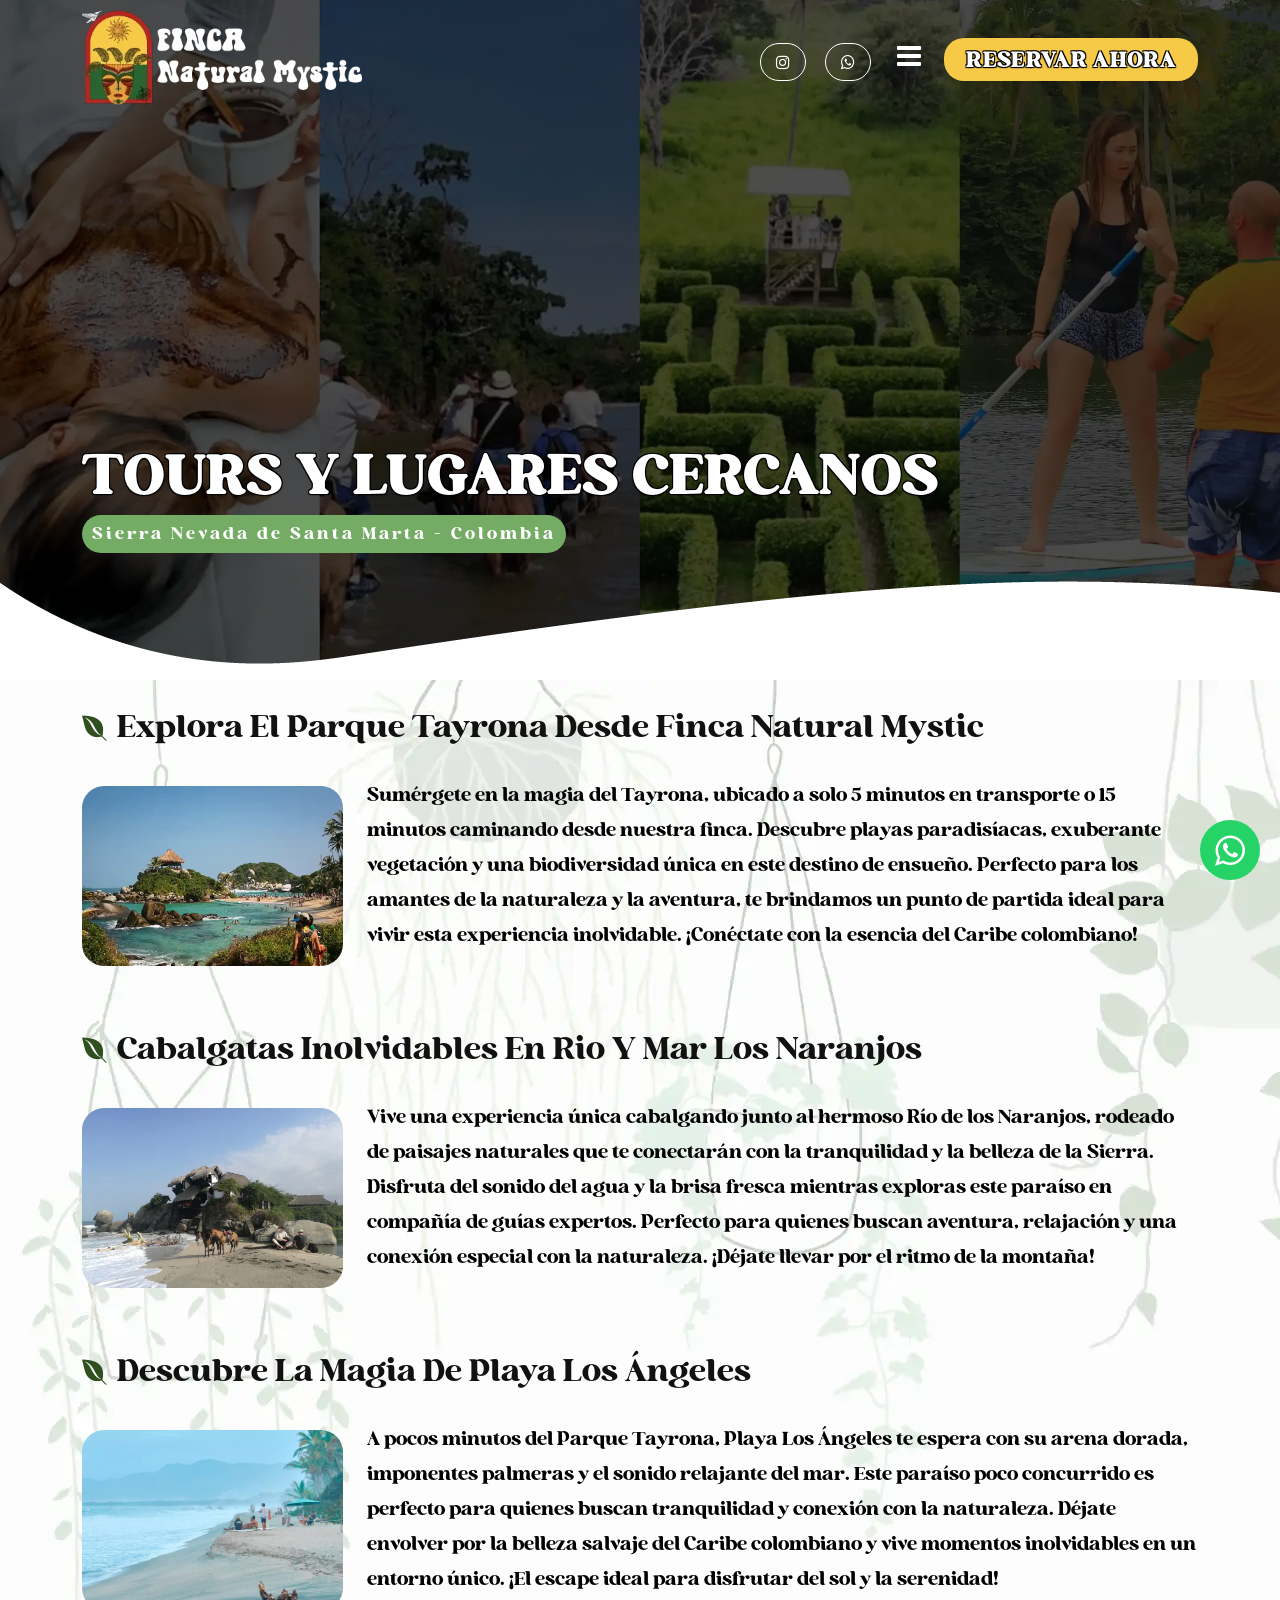
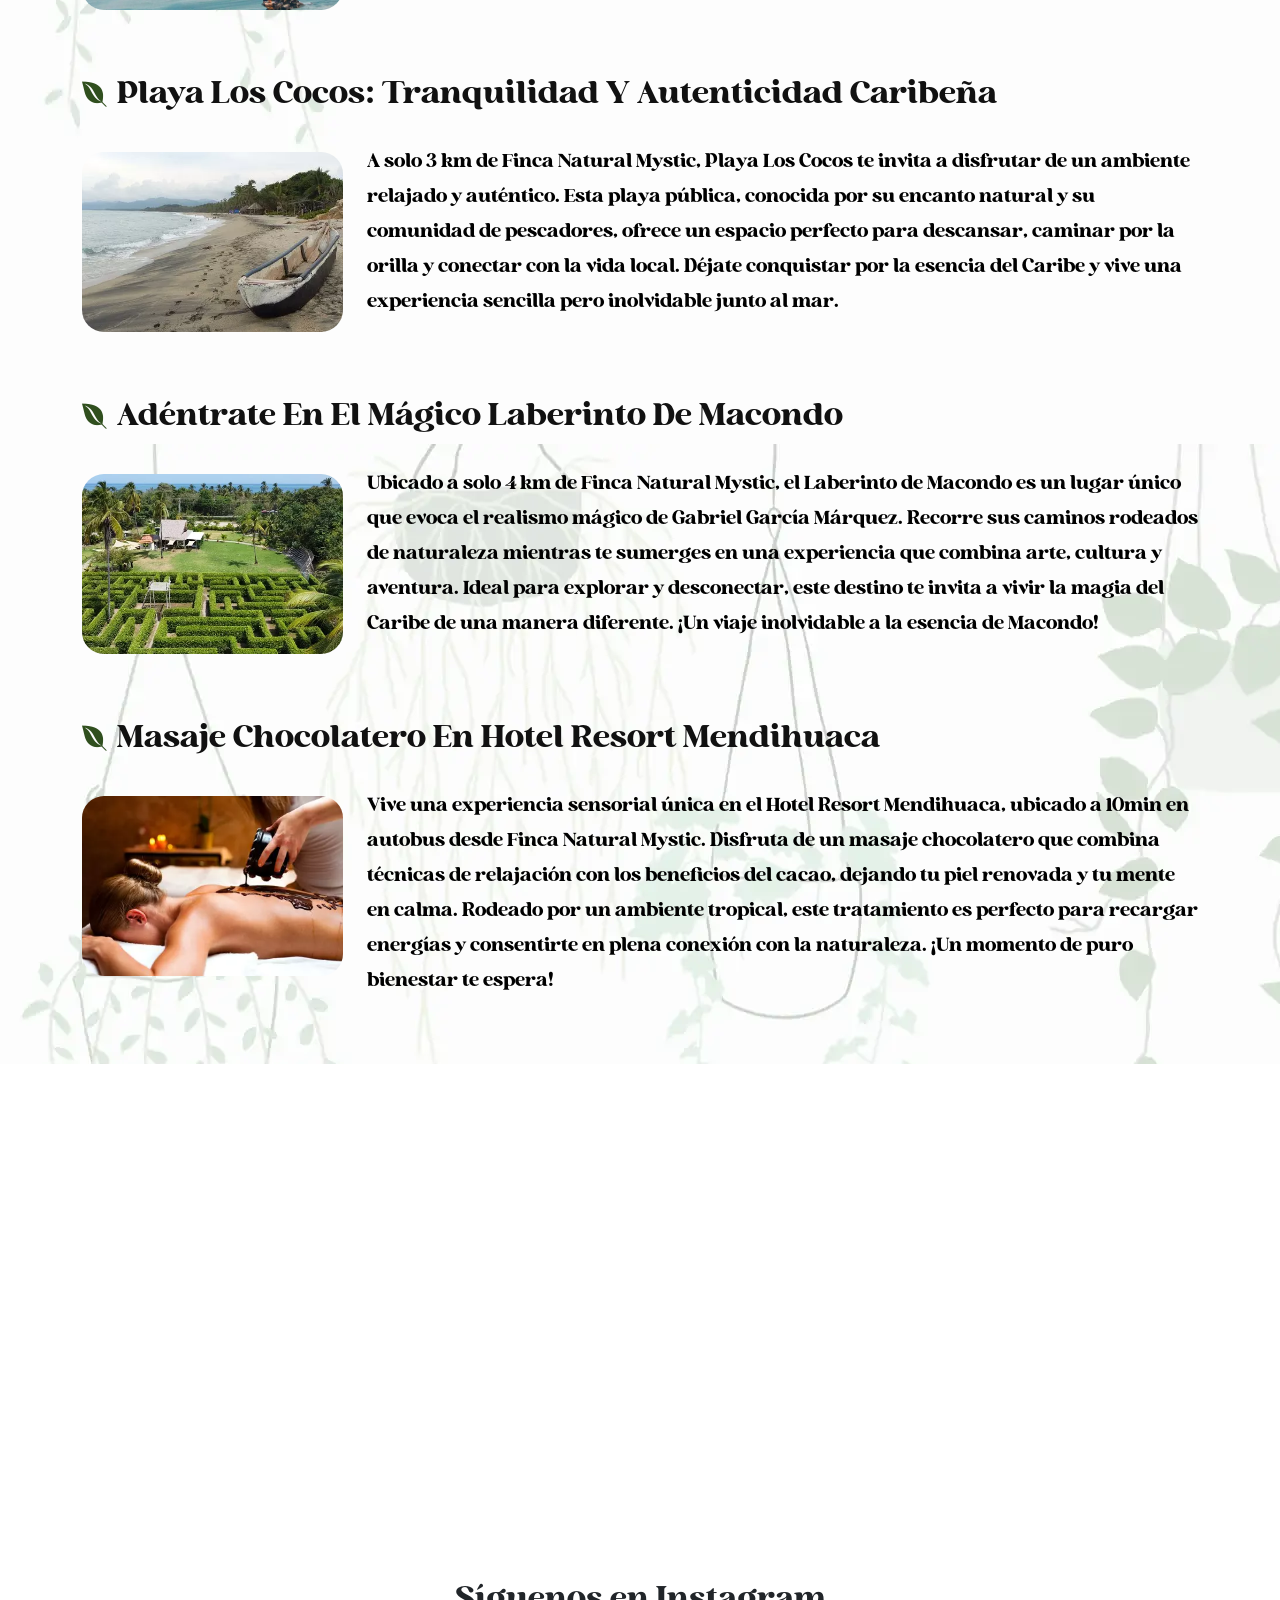
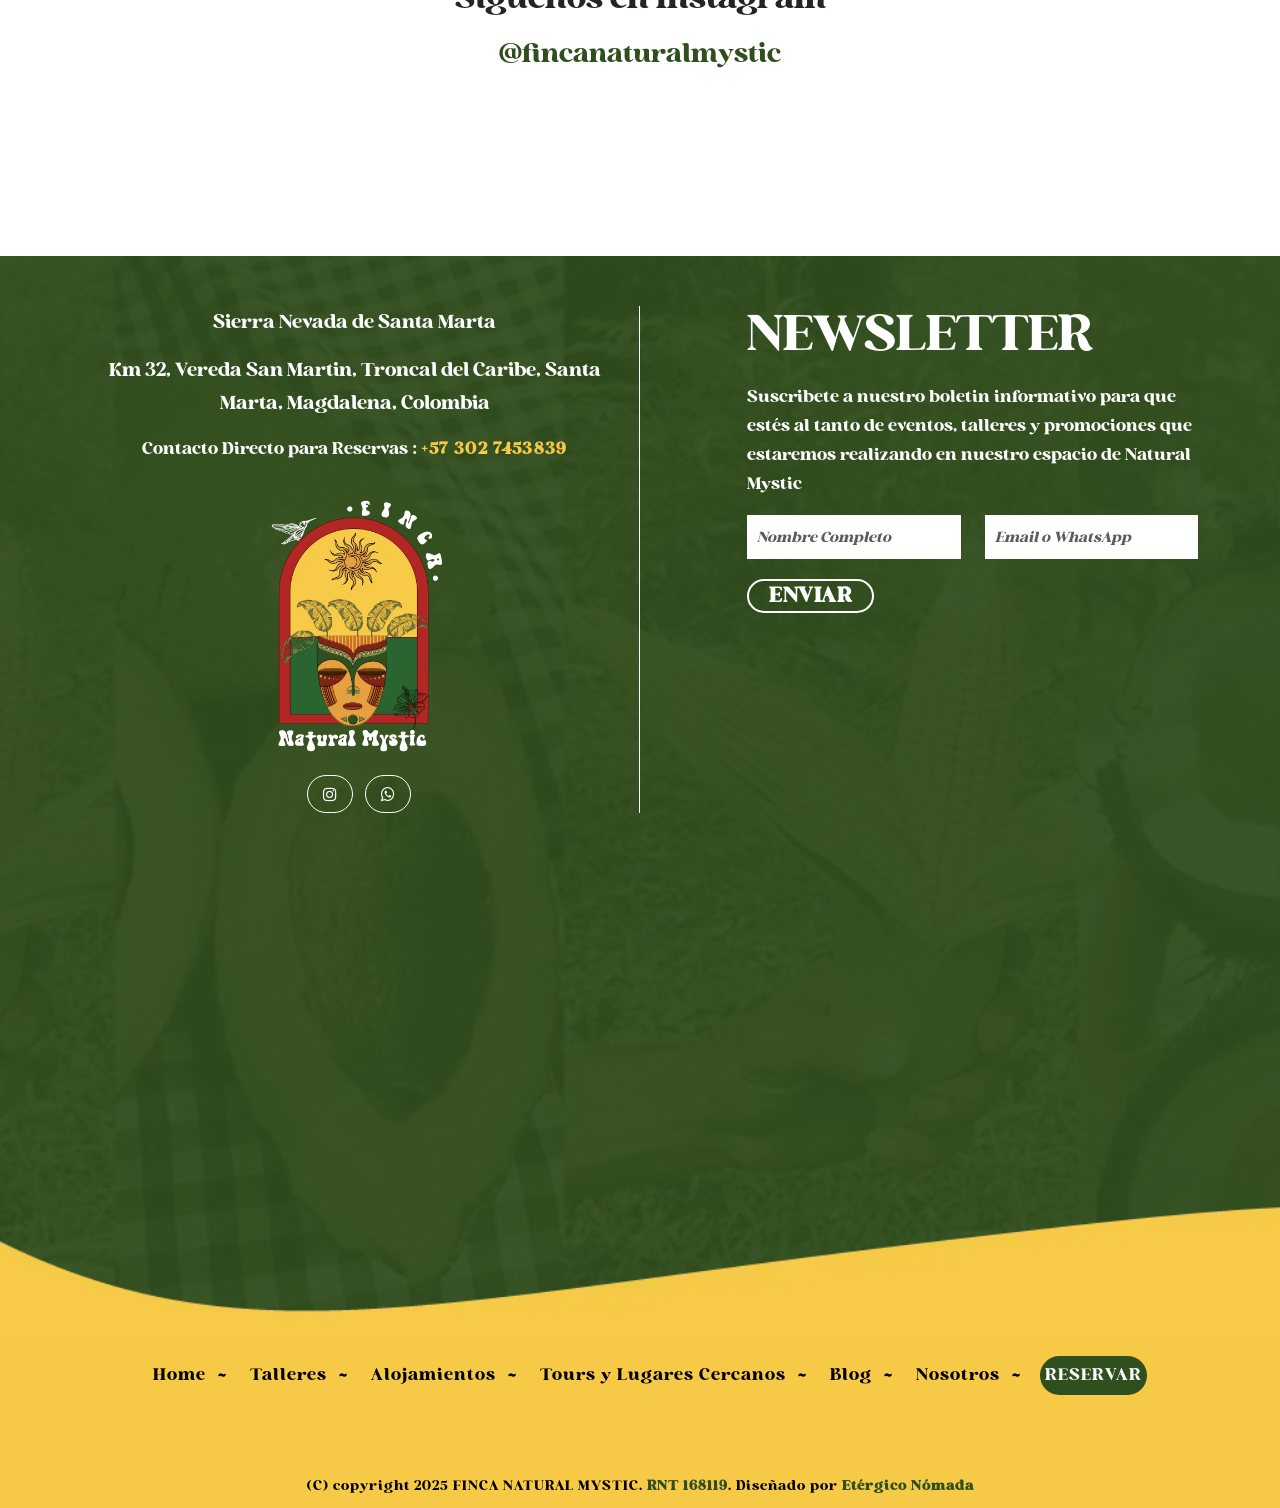
<file: tours-sierra-nevada-santa-marta.html>
<!doctype html>
<html lang="es">

<head>
    <meta charset="UTF-8">
    <link rel="preload" href="https://cdn.jsdelivr.net/npm/bootstrap@5.3.3/dist/css/bootstrap.min.css" as="style" onload="this.onload=null;this.rel='stylesheet'">
    <link rel="preload" href="https://cdnjs.cloudflare.com/ajax/libs/font-awesome/4.7.0/css/font-awesome.css" as="style" onload="this.onload=null;this.rel='stylesheet'">
    <link rel="preload" href="css/animate.css" as="style" onload="this.onload=null;this.rel='stylesheet'">
    <link rel="preload" href="css/main.css" as="style" onload="this.onload=null;this.rel='stylesheet'">
    <link rel="preload" as="image" href="recursos/galeria/portadas-principales/toures-sierra-nevada-santa-marta.webp">

    <title>Tours y Lugares Cercanos | Finca Natural Mystic</title>
    <meta name="description" content="Descubre los mejores tours y lugares turísticos cercanos al Parque Nacional Tayrona. Explora playas paradisíacas, senderos ecológicos, fauna exótica y la cultura local en este paraíso natural de Colombia. Vive una experiencia única en la Costa Caribe." />
    <meta name="keywords" content="tours en Parque Tayrona, lugares turísticos cerca del Parque Tayrona, turismo en la Sierra Nevada de Santa Marta">
    <meta name="author" content="Finca Natural Mystic">
    <link rel="icon" type="image/webp" href="recursos/favicon.webp"/>
    <link rel="apple-touch-icon" href="recursos/favicon.webp">
    <link rel="canonical" href="https://fincanaturalmystic.com/tours-sierra-nevada-santa-marta">
    
    <meta name="language" content="es">
    <meta name="viewport" content="width=device-width, initial-scale=1.0, maximum-scale=5.0, user-scalable=yes">
    <meta http-equiv="X-UA-Compatible" content="IE=edge">
    <meta http-equiv="Cache-Control" content="max-age=10, must-revalidate">
    <meta name="apple-mobile-web-app-capable" content="yes">
    <meta name="apple-mobile-web-app-status-bar-style" content="black-translucent">
    <meta name="format-detection" content="telephone=no">
    <meta name="HandheldFriendly" content="true">
    <meta name="mobile-web-app-capable" content="yes">
    <meta name="robots" content="index, follow, max-snippet:177">
    <meta property="og:image:width" content="1200">
    <meta property="og:image:height" content="630">

    <meta property="og:type" content="website">
    <meta property="og:url" content="https://fincanaturalmystic.com/tours-sierra-nevada-santa-marta">
    <meta property="og:title" content="Tours y Lugares Cercanos | Finca Natural Mystic">
    <meta property="og:description" content="Descubre los mejores tours y lugares turísticos cercanos al Parque Nacional Tayrona. Explora playas paradisíacas, senderos ecológicos, fauna exótica y la cultura local en este paraíso natural de Colombia. Vive una experiencia única en la Costa Caribe.">
    <meta property="og:image" content="recursos/favicon.webp">
    <meta property="og:image:alt" content="Tours y Lugares Cercanos | Finca Natural Mystic">
    <meta property="og:locale" content="es_ES">
    <meta property="og:site_name" content="Finca Natural Mystic">

    <link rel="stylesheet" href="css/animate.css">
    <link rel="stylesheet" href="css/main.css">
    <script type="application/ld+json">
        {
            "@context": "https://schema.org",
            "@type": "TouristTrip",
            "name": "Tours y Lugares Cercanos a Finca Natural Mystic",
            "description": "Explora los alrededores de la Sierra Nevada de Santa Marta con tours recomendados desde Finca Natural Mystic",
            "url": "https://fincanaturalmystic.com/tours-sierra-nevada-santa-marta",
            "itinerary": [
              {
                "@type": "TouristAttraction",
                "name": "Parque Nacional Natural Tayrona",
                "description": "Un parque nacional conocido por sus playas y biodiversidad.",
                "url": "https://es.wikipedia.org/wiki/Parque_nacional_natural_Tayrona"
              }
            ],
            "touristType": "EcoTurista"
        }   
    </script>
    <script src="https://www.google.com/recaptcha/api.js" async defer></script>
</head>

<body>
    <!--Encabezado-->
    <header class="top">
        <div id="mySidenav" class="sidenav">
            <b href="javascript:void(0)" class="closebtn" onclick="closeNav()">&times;</b>
            <a href="index">Inicio</a>
            <a href="talleres">Talleres</a>
            <a href="alojamientos">Alojamientos</a>
            <a href="tours-sierra-nevada-santa-marta">Tours y Lugares Cercanos</a>
            <a href="blog">Blog</a>
            <a href="nosotros">Nosotros</a>
            <div class="boton-de-reserva movil">
                <button><a href="https://wa.me/573112336635" target="_blank" alt="WhatsApp" title="Contáctanos">RESERVAR AHORA</a></button>
            </div>
            <div class="social-icons another movil">
                <a href="https://instagram.com/fincanaturalmystic/" target="_blank" aria-label="Síguenos en Instagram"><i class="fa fa-instagram"></i></a>
                <a href="https://wa.me/573112336635" target="_blank" aria-label="Contáctanos"><i class="fa fa-whatsapp"></i></a>
            </div>
        </div>
        <nav id="navbar">
            <div class="container">
                <div class="row">
                    <div class="col-lg-2 col-md-7 col-5 align-self-center">
                        <a href=""><img src="recursos/natural-mystic.webp" alt="Finca Natural Mystic" title="Finca Natural Mystic"></a>
                    </div>
                    <div class="col-lg-10 col-md-5 col-7 align-self-center">
                        <div class="boton-de-reserva pc">
                            <button><a href="https://wa.me/573112336635" target="_blank">RESERVAR AHORA</a></button>
                        </div>
                        <div class="social-icons square">
                            <div id="page-content-wrapper">
                                <span class="slide-menu" onclick="openNav()"><i class="fa fa-bars"></i></span>
                            </div>
                        </div>
                        <div class="social-icons another pc">
                            <a href="https://instagram.com/fincanaturalmystic/" target="_blank"
                                aria-label="Síguenos en Instagram"><i class="fa fa-instagram"></i></a>
                            <a href="https://wa.me/573112336635" target="_blank" aria-label="Contáctanos"><i
                                    class="fa fa-whatsapp"></i></a>
                        </div>
                    </div>
                </div>
            </div>
        </nav>
    </header>
    <section class="banner-home banner-home-2">
        <div class="gradient"></div>
        <img src="recursos/galeria/portadas-principales/toures-sierra-nevada-santa-marta.webp" alt="" loading="lazy">

        <div class="container">
            <div class="row">
                <div class="col-sm-12">
                    <h1>TOURS Y LUGARES CERCANOS</h1>
                    <p class="ubi"><span>Sierra Nevada de Santa Marta - Colombia</span></p>
                </div>
            </div>
        </div>
    </section>

    <section id="rates">
        <div class="container">
            <div class="part-1">
                <div class="row">
                    <div class="col-md-12 col-12 heading">
                        <h3><i class="fa fa-envira" aria-hidden="true"></i>Explora el Parque Tayrona desde Finca Natural Mystic</h3>
                    </div>
                </div>
                <div class="row">
                    <div class="col-lg-3 col-md-4 col-12">
                        <figure>
                            <img src="recursos//galeria/tours-lugares-cercanos/parque-tayrona.webp" alt="" loading="lazy">
                        </figure>
                    </div>
                    <div class="col-lg-9 col-md-8 col-12 col1">
                        <p>
                            Sumérgete en la magia del Tayrona, ubicado a solo 5 minutos en transporte o 15 minutos caminando desde nuestra
                            finca. Descubre playas paradisíacas, exuberante vegetación y una biodiversidad única en este destino de ensueño.
                            Perfecto para los amantes de la naturaleza y la aventura, te brindamos un punto de partida ideal para vivir esta
                            experiencia inolvidable. ¡Conéctate con la esencia del Caribe colombiano!</p>
                    </div>
                </div>
            </div>
            <div class="part-2">
                <div class="row">
                    <div class="col-md-12 heading">
                        <h3><i class="fa fa-envira" aria-hidden="true"></i>Cabalgatas inolvidables en Rio y Mar Los Naranjos</h3>
                    </div>
                </div>
                <div class="row">
                    <div class="col-lg-3 col-md-4 col-12">
                        <figure>
                            <img src="recursos/galeria/tours-lugares-cercanos/cabalgatas-en-playa-los-naranjos.webp" alt="" loading="lazy">
                        </figure>
                    </div>
                    <div class="col-lg-9 col-md-8 col-12 col1">
                        <p>
                            Vive una experiencia única cabalgando junto al hermoso Río de los Naranjos, rodeado de paisajes naturales que te
                            conectarán con la tranquilidad y la belleza de la Sierra. Disfruta del sonido del agua y la brisa fresca
                            mientras exploras este paraíso en compañía de guías expertos. Perfecto para quienes buscan aventura, relajación
                            y una conexión especial con la naturaleza. ¡Déjate llevar por el ritmo de la montaña!</p>
                    </div>
                </div>
            </div>
            <div class="part-2">
                <div class="row">
                    <div class="col-md-12 heading">
                        <h3><i class="fa fa-envira" aria-hidden="true"></i>Descubre la magia de Playa Los Ángeles</h3>
                    </div>
                </div>
                <div class="row">
                    <div class="col-lg-3 col-md-4 col-12">
                        <figure>
                            <img src="recursos/galeria/tours-lugares-cercanos/playas-los-angeles-tayrona.webp" alt="" loading="lazy">
                        </figure>
                    </div>
                    <div class="col-lg-9 col-md-8 col-12 col1">
                        <p>
                            A pocos minutos del Parque Tayrona, Playa Los Ángeles te espera con su arena dorada, imponentes palmeras y el
                            sonido relajante del mar. Este paraíso poco concurrido es perfecto para quienes buscan tranquilidad y conexión
                            con la naturaleza. Déjate envolver por la belleza salvaje del Caribe colombiano y vive momentos inolvidables en
                            un entorno único. ¡El escape ideal para disfrutar del sol y la serenidad!</p>
                    </div>
                </div>
            </div>
            <div class="part-2">
                <div class="row">
                    <div class="col-md-12 heading">
                        <h3><i class="fa fa-envira" aria-hidden="true"></i>Playa Los Cocos: Tranquilidad y autenticidad caribeña</h3>
                    </div>
                </div>
                <div class="row">
                    <div class="col-lg-3 col-md-4 col-12">
                        <figure>
                            <img src="recursos/galeria/tours-lugares-cercanos/playa-los-cocos-tayrona.webp" alt="" loading="lazy">
                        </figure>
                    </div>
                    <div class="col-lg-9 col-md-8 col-12 col1">
                        <p>A solo 3 km de Finca Natural Mystic, Playa Los Cocos te invita a disfrutar de un ambiente relajado y auténtico.
                            Esta playa pública, conocida por su encanto natural y su comunidad de pescadores, ofrece un espacio perfecto
                            para descansar, caminar por la orilla y conectar con la vida local. Déjate conquistar por la esencia del Caribe
                            y vive una experiencia sencilla pero inolvidable junto al mar.</p>
                    </div>
                </div>
            </div>
            <div class="part-2">
                <div class="row">
                    <div class="col-md-12 heading">
                        <h3><i class="fa fa-envira" aria-hidden="true"></i>Adéntrate en el mágico Laberinto de Macondo</h3>
                    </div>
                </div>
                <div class="row">
                    <div class="col-lg-3 col-md-4 col-12">
                        <figure>
                            <img src="recursos/galeria/tours-lugares-cercanos/laberinto-macondo-sierra-nevada-santa-marta-tayrona.webp" alt="" loading="lazy">
                        </figure>
                    </div>
                    <div class="col-lg-9 col-md-8 col-12 col1">
                        <p>Ubicado a solo 4 km de Finca Natural Mystic, el Laberinto de Macondo es un lugar único que evoca el realismo
                            mágico de Gabriel García Márquez. Recorre sus caminos rodeados de naturaleza mientras te sumerges en una
                            experiencia que combina arte, cultura y aventura. Ideal para explorar y desconectar, este destino te invita a
                            vivir la magia del Caribe de una manera diferente. ¡Un viaje inolvidable a la esencia de Macondo!</p>
                    </div>
                </div>
            </div>
            <div class="part-2">
                <div class="row">
                    <div class="col-md-12 heading">
                        <h3><i class="fa fa-envira" aria-hidden="true"></i>Masaje Chocolatero en Hotel Resort Mendihuaca</h3>
                    </div>
                </div>
                <div class="row">
                    <div class="col-lg-3 col-md-4 col-12">
                        <figure>
                            <img src="recursos/galeria/tours-lugares-cercanos/chocolaterapia-tayrona.webp" alt="" loading="lazy">
                        </figure>
                    </div>
                    <div class="col-lg-9 col-md-8 col-12 col1">
                        <p>
                            Vive una experiencia sensorial única en el Hotel Resort Mendihuaca, ubicado  a 10min en autobus desde Finca Natural Mystic.
                            Disfruta de un masaje chocolatero que combina técnicas de relajación con los beneficios del cacao, dejando tu
                            piel renovada y tu mente en calma. Rodeado por un ambiente tropical, este tratamiento es perfecto para recargar
                            energías y consentirte en plena conexión con la naturaleza. ¡Un momento de puro bienestar te espera!</p>
                    </div>
                </div>
            </div>
        </div>
    </section>

    <section class="map">
        <iframe title="Mapa de ubicación de nuestra oficina" id="iFrameResizer1" src="https://google.com/maps/embed?pb=!1m18!1m12!1m3!1d3051.6904546486535!2d-73.8971148!3d11.284555600000001!2m3!1f0!2f0!3f0!3m2!1i1024!2i768!4f13.1!3m3!1m2!1s0x8ef495bc9a7e3787%3A0x673cc32ee4d063cd!2sFinca%20Natural%20Mystic!5e1!3m2!1ses!2sco!4v1736194658645!5m2!1ses!2sco"
        width="600" height="450" style="border:0;" allowfullscreen="" loading="lazy" referrerpolicy="no-referrer-when-downgrade" title="Mapa de ubicación de nuestra finca"></iframe>
    </section>

    <section class="instagram">
        <p>Síguenos en Instagram<br><a href="https://instagram.com/fincanaturalmystic/" target="_blank">@fincanaturalmystic</a></p>
        <script src="https://embedsocial.com/js/iframe.js"></script><div style="max-width: 1400px"><iframe title="Síguenos en Instagram" style="border: 0; width: 100%; height: 100%;" scrolling="no" src="https://embedsocial.com/api/pro_hashtag/c8dbaf0c78d652af60d8dfe8e26f02e04af2a4c4" title="Instagram de Finca Natural Mystic"></iframe></div><script>iFrameResize(0);</script>
    </section>

    <!--Footer-->
    <footer class="contact">
        <div class="gradient"></div>
        <div class="container">
            <div class="row">
                <div class="col-lg-6 col-md-12 col-12 columns-1">
                    <address>
                        <p>Sierra Nevada de Santa Marta</p>
                        <p>Km 32, Vereda San Martin, Troncal del Caribe, Santa Marta, Magdalena, Colombia</p>
                        <p>Contacto Directo para Reservas : <span><a href="https://wa.me/573112336635" target="_blank" alt="WhatsApp" title="Contáctanos">+57 302 7453839</a></span></p>
                    </address>
                    <img src="recursos/finca-natural-mystic.webp" alt="Inicio de Finca Natural Mystic" loading="lazy">
                    <div class="social-icons another">
                        <a href="https://instagram.com/fincanaturalmystic/" target="_blank" aria-label="Síguenos en Instagram"><i class="fa fa-instagram"></i></a>
                        <a href="https://wa.me/573112336635" target="_blank" aria-label="Contáctanos"><i class="fa fa-whatsapp"></i></a>
                    </div>
                </div>
                <div class="col-lg-1 col-md-12 col-12"></div>
                <div class="col-lg-5 col-md-12 col-12 columns-2">
                    <h5>NEWSLETTER</h5>
                    <p>Suscribete a nuestro boletin informativo para que estés al tanto de
                        eventos, talleres y promociones que estaremos realizando en nuestro
                        espacio de Natural Mystic
                    </p>
                    <form id="contactForm" class="row form-inline">
                        <div class="col-md-6 form-group">
                            <input type="text" name="nombre" class="form-control" placeholder="Nombre Completo" required/>
                        </div>
                        <div class="col-md-6 form-group">
                            <input type="email" name="contacto" class="form-control" placeholder="Email o WhatsApp" required/>
                        </div>
                        <div class="g-recaptcha" data-sitekey="6Le2xOkqAAAAAFzLUUrNdtjrhFN-QNkyMhFzAs1Y"></div>
                        <div class="col-md-12">
                            <button type="submit" class="btn btn-primary">ENVIAR</button>
                        </div>
                    </form><br>
                    <!-- Mensaje de confirmación -->
                    <div id="mensaje"></div>
                </div>
            </div>
        </div> 
    </footer>
    <div class="copyright">
        <div class="container">
            <div class="row">
                <div class="col-lg-12 col-md-12 right-part">
                    <ul class="ml-auto">
                        <li class="nav-item active"><a class="nav-link active" href="/">Home</a></li>
                        <li class="nav-item"><a class="nav-link" href="talleres">Talleres</a></li>
                        <li class="nav-item"><a class="nav-link" href="alojamientos">Alojamientos</a></li>
                        <li class="nav-item"><a class="nav-link" href="tours-sierra-nevada-santa-marta">Tours y Lugares Cercanos</a></li>
                        <li class="nav-item"><a class="nav-link" href="blog">Blog</a></li>
                        <li class="nav-item"><a class="nav-link" href="nosotros">Nosotros</a></li>
                        <li class="boton-footer"><a class="nav-link" href="https://wa.me/573112336635" target="_blank" alt="WhatsApp" title="Contáctanos">RESERVAR</a></li>
                    </ul>
                    <p>(C) copyright 2025 FINCA NATURAL MYSTIC. <b>RNT 168119</b>. Diseñado por <a href="https://www.instagram.com/etergico.nomada/" target="_blank">Etérgico Nómada</a></p>
                </div>
            </div>
        </div>
    </div>
   
    <a href="javascript:" id="return-to-top" aria-label="Volver al inicio" alt=""><i class="fa fa-arrow-up" aria-hidden="true"></i></a>

    <a href="https://wa.me/573112336635" class="boton-whatsapp" target="_blank"  aria-label="Contáctanos" alt="">
        <div class="tooltip">¿Necesitas Ayuda? <b>Chatea con nosotros</b></div><i class="fa fa-whatsapp"></i>
    </a>
    
    <script src="https://ajax.googleapis.com/ajax/libs/jquery/3.3.1/jquery.min.js"></script>
    <script async src="js/animate.js"></script>
    <script async src="js/custom.js"></script>
    <script src="js/base-de-datos.js"></script>
    <script async>
        window.dataLayer = window.dataLayer || [];
        function gtag() { dataLayer.push(arguments); }
        gtag('js', new Date());

        gtag('config', 'G-1XF3ENL36Y');
    </script>

</body>

</html>
</file>
<file: css/main.css>
@font-face {
	font-family: 'Holen Vintage Regular';
	src:url('font/Holen-Vintage-Regular.otf');

}

* {
    box-sizing: border-box
}

*:before,
*:after {
    -moz-box-sizing: border-box;
    box-sizing: border-box;
}

body {
    width: 100%;
    margin: 0px;
    padding: 0px;
    font-size: 16px;
    line-height: 1.8;
    overflow-x: hidden;
    background-color: #fff;
    font-family: 'Holen Vintage Regular';
}

body,
html {
    height: 100%;
}

.btn:focus,
.btn:active {
    outline: none !important;
    box-shadow: none;
}

h1,
h2,
h3,
h4,
h5,
h6,
ul {
    margin: 0px;
    padding: 0px
}

ul {
    list-style-type: none;
    margin: 0;
    padding: 0;
    display: block;
}

li {
    display: inline-block;
}

a {
    cursor: pointer;
    color: #000000;
}

a:hover {
    text-decoration: none;
}
a {
    text-decoration: none;
}

textarea {
    resize: none;
}

hr {
    margin-bottom: 0;
}

.container-fluid {
    padding: 0px 50px 0px 50px;
}

/*Whatsapp*/
.boton-whatsapp{
    position:fixed;
    width:60px;
    height:60px;
    bottom:20px;
    right:20px;
    background-color:#25d366;
    color:#FFF;
    border-radius:50px;
    text-align:center;
    font-size:35px;
    z-index:100;
}
.boton-whatsapp i {
    margin-top: 12px;
}
.boton-whatsapp:hover {
    color: #f6c947;
}

/*-- scroll to top ---*/

#return-to-top {
    bottom: 100px;
    right: 50px;
    display: none;
    z-index: 9999;
    display: block;
    position: fixed;
    text-decoration: none;
    -moz-border-radius: 35px;
    -webkit-border-radius: 35px;
    border-radius: 35px;
    -webkit-transition: all 0.4s linear;
    -moz-transition: all 0.4s ease;
    -ms-transition: all 0.4s ease;
    -o-transition: all 0.4s ease;
    transition: all 0.4s ease;
}

#return-to-top i {
    color: black;
    margin: 0;
    position: relative;
    left: 16px;
    top: 13px;
    font-size: 29px;
    -webkit-transition: all 0.4s ease;
    -moz-transition: all 0.4s ease;
    -ms-transition: all 0.4s ease;
    -o-transition: all 0.4s ease;
    transition: all 0.4s ease;
}

#return-to-top:hover i {
    color: #cb2027;
    top: 5px;
}

::placeholder {
    font-size: 14px;
    font-style: italic;
}

:-moz-placeholder {
    font-size: 14px;
    font-style: italic;
}

:-ms-input-placeholder {
    font-size: 14px;
    font-style: italic;
}

::-moz-placeholder {
    font-size: 14px;
    font-style: italic;
}

::-webkit-input-placeholder {
    font-size: 14px;
    font-style: italic;
}



/*======================
     Nav-bar Styles
======================*/
#navbar img {
    width: 280px
}
.header-blog {
    background-color: #304f1e;
}
header {
    height: auto;
    background: rgba(0, 0, 0, 0);
    position: relative;
    z-index: 100;
    position: absolute;
    top: 0;
    left: 0;
    width: 100%;
    padding: 40px 0;
}

header .social-icons {
    float: right;
    position: relative;
}

header .social-icons a {
    margin-left: 15px;
}

header .social-icons i {
    font-size: 18px;
    color: white;
    margin-left: 8px;
}

header button a {
    color: white;
    text-shadow:
    1px 1px 1px black,
    -1px 1px 1px black,
    -1px -1px 0 black,
    1px -1px 0 black;

}
header button a:hover {
    color: white;
    text-shadow:
    1px 1px 1px black,
    -1px 1px 1px black,
    -1px -1px 0 black,
    1px -1px 0 black;
    transition: 0.3s;
}
header button {
    float: right;
    position: relative;
    margin-left: 23px;
    border-radius: 20px;
    padding: 3px 20px 0px 20px;
    font-weight: 700;
    text-transform: uppercase;
    font-size: 20px;
    color: white;
    background-color: #f6c947;
    border-color: transparent;
    font-family: 'Holen Vintage Regular';
    letter-spacing: 1pt;

}

header .movil {
    display: none;
}

@media only screen and (max-width: 991px) {
    #navbar img {
        width: 250px;
    }
    header .pc {
        display: none;
    }
    header .movil {
        display: flex;
        float: left;
    }
    header .movil a {
        font-size: 10px;
    }
    header .another  {
        margin-top: 2em;
    }
}
@media only screen and (max-width: 425px) {
    header {
        margin-top: 0px;
    }
    #navbar img {
        width: 250px;
    }
    header button {
        font-size: 14px;
    }
    
    header .square {
        margin-right: 3em;
    }

}
.square {
    height: auto;
    width: 50px;
    margin-top: 4px;
}

.sticky {
    z-index: 99;
    position: fixed;
    font-weight: 600;
    top: 0;
    width: 100%;
    background: rgba(117, 172, 101, 0.94);
}

.sticky img {
    width: 30%;
    transition-duration: 0.5s;
    padding: 6px 0;
}

.sticky .header {
    transition-duration: 0.5s;
}

.sticky .social-icons {
    transition-duration: 0.5s;
}

header .social-icons a {
    margin-left: 25px;
}

header .social-icons i {
    font-size: 16px;
    color: white;
    margin-left: 15px;

}
header .another a {
    margin-left: 0em;
}
header .another i {
    font-size: 16px;
    color: white;
    background-color: transparent;
    border-radius: 20px;
    padding: 10px 15px 10px 15px;
    text-transform: uppercase;
    background-color: transparent;
    border-color: #ffffff;
    border: 1px solid #ffffff;
}
header .another i:hover {
    color: white;
    background-color: #f6c947;
    border-color: transparent;
    transition: 0.3s;
}
header .square i:hover {
    color: #f6c947;
    transition: 0.3s;
}

.sticky p {
    font-size: 12px;
    letter-spacing: 3px;
}

.affix {
    top: 0;
    z-index: 9999 !important;
}

.affix + .container {
    padding-top: 70px;
}

.slide-menu .fa-bars {
    font-size: 28px;
    margin-left: 28px;
    float: right;
    color: #ffffff;
}

.sidenav {
    height: 100%;
    width: 0;
    position: fixed;
    z-index: 999;
    top: 0;
    right: 0;
    background-color: #75AC65;
    overflow-x: hidden;
    transition: 0.5s;
    padding-top: 70px;
}

.sidenav.hided {
    width: 0;
}

.sidenav a {
    padding: 8px 8px 8px 32px;
    text-decoration: none;
    font-size: 18px;
    font-weight: 500;
    display: block;
    transition: 0.2s;
    font-family: 'Holen Vintage Regular';
    color: white;
}

.sidenav a:hover,
.sidenav .active {
    color: #f6c947;
}

.sidenav .closebtn {
    position: absolute;
    top: 0;
    right: 25px;
    font-size: 36px;
    margin-left: 50px;
    color: white;
    cursor: pointer;
}
.sidenav .closebtn:hover{
    color: #f6c947;
}

.slide-menu {
    cursor: pointer;
}

nav p {
    color: rgba(255, 255, 255, 0.71);
    font-weight: 400;
    font-size: 15px;
    letter-spacing: 4px;
    margin-bottom: 0;
}

nav span {
    color: rgb(255, 255, 255);
    display: block;
    font-weight: 600;
    text-transform: uppercase;
}

nav .another {
    margin-top: 5px;
}

header .border-img {
    position: absolute;
    opacity: 0.4;
    bottom: -25px;
}

@media screen and (max-height: 450px) {
    .sidenav {
        padding-top: 15px;
        z-index: 9999;
    }
    .sidenav a {
        font-size: 14px;
    }
}

/* .testheight Not required - unless testing ;) */

.testheight {
    height: 1200px;
    font-size: 20px;
    text-align: center;
    padding: 100px 20px;
}

.scrolltop {
    display: none;
    width: 100%;
    z-index: 999;
    margin: 0 auto;
    position: fixed;
    bottom: 20px;
    right: 10px;
}

.scroll {
    position: absolute;
    right: 20px;
    bottom: 20px;
    background-color: rgb(255, 255, 0);
    padding: 20px;
    text-align: center;
    margin: 0 0 0 0;
    cursor: pointer;
    transition: 0.5s;
    -moz-transition: 0.5s;
    -webkit-transition: 0.5s;
    -o-transition: 0.5s;
}

.scroll:hover {
    background: rgb(0, 0, 0);
    color: white;
    transition: 0.5s;
    -moz-transition: -1.5s;
    -webkit-transition: -1.5s;
    -o-transition: -1.5s;
}

.scroll:hover .fa {
    padding-top: -10px;
}

.scroll .fa {
    font-size: 30px;
    margin-top: -5px;
    margin-left: 1px;
    transition: 0.5s;
    -moz-transition: 0.5s;
    -webkit-transition: 0.5s;
    -o-transition: 0.5s;
}

/*==================== 
    Banner Styles
====================*/

.banner-home  {
    width: 100%;
    height: 100vh;
    display: flex;
    color: #fff;
    position: relative;
    align-items: center;
    font-family: 'Holen Vintage Regular';   
}
/*
.banner-home video {  
    min-width: 100%;
    min-height: 100%;
    width: auto;
    height: auto;
    position: fixed;   
    top: 50%;
    left: 50%;
    transform: translateX(-50%) translateY(-50%);  
    z-index: -100;
    background-size: cover;
}*/
.banner-home img {  
    background-color: gray;
    width: 100%;
    position: absolute;
    top: 50%;
    left: 50%;
    transform: translateX(-50%) translateY(-50%);  
    z-index: -100;
    background-size: cover;
}


.banner-home .gradient {
    position: absolute;
    top: 0;
    left: 0;
    height: 100%;
    width: 100%;
    background: -moz-linear-gradient(left, rgba(0, 0, 0, 0.7) 0%, rgba(0, 0, 0, 0.7) 100%);
    background: -webkit-linear-gradient(left, rgba(0, 0, 0, 0.7) 0%, rgba(0, 0, 0, 0.7) 100%);
    background: linear-gradient(to right, rgba(0, 0, 0, 0.7) 0%, rgba(0, 0, 0, 0.7) 100%);
    filter: progid:DXImageTransform.Microsoft.gradient( startColorstr='#4dff0000', endColorstr='#4dfff000', GradientType=1);
}
.banner-home:after {
    content: "";
    width: 100%;
    height: 100px;
    background: url("../recursos/onda-natural-mystic-header.webp");
    bottom: 0;
    left: 0;
    position: absolute;
    display: inline-block;
}
.banner-home-2:after {
    content: "";
    width: 100%;
    height: 100px;
    background: url("../recursos/onda-finca-natural-mystic.webp");
    bottom: 0;
    left: 0;
    position: absolute;
    display: inline-block;
}

.banner-home .col-sm-12 {
    margin-top: 13em;
    z-index: 1;
}
.banner-home p {
    font-size: 20px;
    letter-spacing: 3px;
    font-weight: 700;
    color: white;
    text-shadow:
    1px 1px 1px #000,
    -1px 1px 1px #000,
    -1px -1px 0 #000,
    1px -1px 0 #000;
}
.banner-home h1 {
    font-size: 30px;
    color: #fff;
    letter-spacing: 2px;
    font-weight: 700;
    text-shadow:
    1px 1px 1px #000,
    -1px 1px 1px #000,
    -1px -1px 0 #000,
    1px -1px 0 #000;
    
}

.banner-home span {
    background-color: #75AC65;
    padding: 10px;
    border-radius: 20px;
    color: white;
    font-size: 16px;
    font-weight: 400;
    text-shadow: none;
}

.banner-home a {
    color:  #f6c947;
}
.boton-inicio-nosotros a {
    color: white;
}
.banner-home a:hover {
    color: white;
}

.banner-home button {
    font-size: 20px;
    margin: 20px 0;
    font-weight: 700;
    border-radius: 20px;
    text-transform: uppercase;
    padding: 3px 20px 0px 20px;
    background-color: transparent;
    color: #f6c947;
    border: 2px solid #f6c947;
    background-color:  #f6c947;
    font-family: 'Holen Vintage Regular';
    letter-spacing: 3pt;
}

.banner-home button:hover {
    color: white;
    background-color: rgba(246, 201, 71, 0.8);
    border: 2px solid transparent;
    transition: 0.3s;
    text-shadow:
    1px 1px 1px black,
    -1px 1px 1px black,
    -1px -1px 0 black,
    1px -1px 0 black;
}

@media only screen and (max-width: 1024px) {
    .espacio-onda-blanca {
        margin-top: -8em;
    }

}

@media only screen and (max-width: 425px) {
    .banner-home .gradient {
        height: 120%;
    }
    .banner-home img {  
        background-color: gray;
        transform: translateX(-50%) translateY(-50%);  
        z-index: -100;
        background-size: cover;
        position: absolute;
        background-repeat: no-repeat;  
        height: 100vh;  
        margin: 0;
    }
    .banner-home .col-sm-12 {
        margin-top: 25em;
    }
    .banner-home h1 {
        letter-spacing: 8px !important;  
    }
    .banner-home p {
        font-size: 16px;
        letter-spacing: 2px;
    }
    .banner-home .container {
        margin-top: -10em;
    }
    
    .banner-home span {
        font-size: 10px;
        font-weight: 400;
    }
    .banner-home button a {
        font-size: 16px;
        margin: 15px 0;
    }

    section.espacio-onda-blanca {
        margin-top: -1em;
    }

}


/*==================== 
    About Styles
====================*/

.about {
    width: 100%;
    height: auto;
    padding-bottom: 0;
    background-color: rgba(246, 201, 71);
}
.about-2 {
    width: 100%;
    height: auto;
    padding-bottom: 0;
    background-color: white;
}


.about .heading,
.about-2 .heading {
    text-align: center;
    padding-bottom: 90px;
}

.about .heading h1,
.about-2 .heading h1 {
    font-size: 40px;
    font-family: 'Holen Vintage Regular', serif;
    color: black;
    font-weight: 700;
    padding-bottom: 1em;
    padding-top: 5px;
}

.about .heading h2 {
    color: black;
    font-size: 16px;
    font-family: 'Holen Vintage Regular';
    margin-bottom: -2em;
    letter-spacing: 0.5pt;
}

.about-2 .heading h2 {
    color: black;
    font-size: 16px;
    font-family: 'Holen Vintage Regular';
    margin-bottom: -3em;
    letter-spacing: 0.5pt;
    margin-top: 2em;
}

.about .heading img,
.about-2 .heading img {
    width: 80px;
    height: 80px
}
@media only screen and (max-width: 1024px) {
    .about .heading h1,
    .about-2 .heading h1 {
        font-size: 28px;
        padding-bottom: 40px;

    }
    .about .heading h2,
    .about-2 .heading h2 {
        font-size: 15px;
        margin-bottom: -20px;

    }
}
@media only screen and (max-width: 425px) {
    .about-2 {
        margin-top: 5em;
    }
    
    .about-2 .heading h2 {
        margin-top: 4em;
        margin-bottom: -8em;
    }
}


/*==================== 
    section-4 Styles
====================*/

.section-4 {
    width: 100%;
    height: auto;
    color: #ffffff;
    background: #304f1e;
    font-family: 'Holen Vintage Regular', serif;
}

.section-4 .right-part {
    padding: 70px 0;
    padding-left: 50px;
}

.section-4 video {
    width: 100%;
    margin-top: 13em;
    margin-left: -5em;
    border-radius: 22px;
    border: 1px solid #f6c947;
}

.section-4 .right-part img {
    width: 100%;
    height: 300px !important;
    object-fit: cover;
    border-radius: 22px;
    border: 1px solid #f6c947;
}

.section-4 .heading h3 {
    font-size: 40px;
    font-weight: 700;
    margin-top: -1em;
    text-shadow:
    1px 1px 1px black,
    -1px 1px 1px black,
    -1px -1px 0 black,
    1px -1px 0 black;
    letter-spacing: 2pt;
}

.section-4 .heading p {
    color: #f6c947;
    font-size: 20px;
    padding-bottom: 30px;
    font-weight: 700;
    text-transform: uppercase;
    letter-spacing: 2pt;
}

.section-4 .descripcion {
    font-size: 16px;
    padding-bottom: 20px;
    padding-right: 660px;
}

.section-4 .col-md-10  {
    margin-left: 8em;
    margin-top: -2em;
}

.section-4 .btn-primary,
.section-4 .btn-secondary {
    border-radius: 100px;
    width: 110%;
    padding: 12px 0;
    font-size: 20px;
    font-weight: 700;
    text-transform: uppercase;
    border: 2px solid;
    font-family: 'Holen Vintage Regular';
    margin-bottom: 3em;
}

.section-4 .btn-primary:not(:disabled):not(.disabled).active,
.section-4 .btn-primary:not(:disabled):not(.disabled).active:focus {
    color: #ffffff;
    background-color: transparent;
    border-color: #ffffff;
    box-shadow: none;
}
.section-4 .btn-primary:not(:disabled):not(.disabled).active:hover {
    color: #304f1e;
    border-color: transparent;
    background-color: rgba(255, 255, 255, 0.71);
}

.section-4 .btn-secondary:not(:disabled):not(.disabled).active,
.section-4 .btn-secondary:not(:disabled):not(.disabled).active:focus {
    color: black;
    border-color: #f6c947;
    box-shadow: none;
    background-color: #f6c947;
    
}
.section-4 .btn-secondary:not(:disabled):not(.disabled).active:hover {
    color: white;
    border-color: transparent;
    background-color: rgba(246, 201, 71, 0.8);
    text-shadow:
    1px 1px 1px black,
    -1px 1px 1px black,
    -1px -1px 0 black,
    1px -1px 0 black;
}

@media only screen and (max-width: 1024px) {
    .section-4 .col-md-10  {
        margin-left: 0em;
        margin-top: 0em;
    }
}
@media only screen and (max-width: 425px) {
    .section-4 video {
        margin-top: 0em;
        width: 200px;
        margin-left: 6em;
    }

}


/*==================== 
    Services Styles
====================*/

section.services {
    background-image: url('../recursos/fondo.webp');
    font-family: 'Holen Vintage Regular';
    padding-top: 70px;
    padding-bottom: 100px;
}

.top-experiencia-siembra {
    margin-top: 7em;
}

.top-4-talleres {
    margin-top: 6em;
}
.services .right-part {
    padding-top: 0px;
    padding-left: 50px;
}

.services h3 {
    font-size: 40px;
    font-weight: 700;
    color: black;
}

.services .arte-experiencia-home {
    font-size: 20px;
    font-weight: 700;
    color: black;
}

.services .descripcion  {
    font-size: 16px;
    width: 130%;
    text-align: justify;
    padding-bottom: 2em;
    color: black;
}
.services .descripcion-otras-plantillas  {
    font-size: 16px;
    width: 130%;
    text-align: justify;
    padding-bottom: 2em;
    padding-top: 1.5em;
    color: black;
    
}
.services h4 {
    font-size: 18px;
    font-weight: 700;
    color: black;
}
.services .col-md-12 {
    width: 600em;
}

.services .fa {
    color: #304f1e;
    font-size: 18px;
    margin-right: 10px;
    float: left;
    padding-top: 10px;
    padding-right: 10px;
}

.services a {
    color: #304f1e;;
}
.services a:hover {
    color: white;
}
.services img {
    border-radius: 22px;
    border: 2px solid #75AC65;
    width: 100%; 
    height: 450px; 
    object-fit: cover; 
}


.services button {
    position: relative;
    margin-left: 23px;
    border-radius: 20px;
    padding: 0px 20px 0px 20px;
    font-weight: 700;
    text-transform: uppercase;
    font-size: 20px;
    color: #304f1e;
    background-color: transparent;
    border: 2px solid #304f1e;
    font-family: 'Holen Vintage Regular';
}
.services button:hover {
    color: white;
    background-color: rgba(48, 79, 30, 0.9);
    border: 2px solid transparent;
    text-shadow:
    1px 1px 1px black,
    -1px 1px 1px black,
    -1px -1px 0 black,
    1px -1px 0 black;
    transition: 0.3s;
}

.galeria-general button a {
    color: #304f1e;
}
.galeria-general button {
    position: relative;
    margin-left: 23px;
    border-radius: 20px;
    padding: 0px 20px 0px 20px;
    font-weight: 700;
    text-transform: uppercase;
    font-size: 20px;
    color: #304f1e;
    background-color: transparent;
    border: 2px solid #304f1e;
    font-family: 'Holen Vintage Regular';
    margin-bottom: 2em;
}
.galeria-general button:hover {
    color: white;
    background-color: rgba(48, 79, 30, 0.9);
    border: 2px solid transparent;
    text-shadow:
    1px 1px 1px black,
    -1px 1px 1px black,
    -1px -1px 0 black,
    1px -1px 0 black;
    transition: 0.3s;
}
.galeria-general button a:hover {
    color: white;
}


.services .carousel-inner {
    border-radius: 22px;
    
}

.swiper-button-next::after, .swiper-button-prev::after {
    display: flex;
    align-items: center;
    justify-content: center;
    font-size: 0.75rem;
    font-weight: 800;
    padding: 1rem;
    width: 2rem;
    height: 2rem;
    opacity: 0.75;
    border-radius: 50%;
    color: transparent;
    background: transparent;
}


.services .carousel-item img {
    display:block;
    margin:auto;
    width: 50%;
}

.services .alojamientos img {
    display:block;
    margin:auto;
    width: 80%;
}

.carousel-control-prev-icon, .carousel-control-next-icon {
    filter: invert(108%);
}

@media only screen and (max-width: 1024px) {
    .services .descripcion,
    .services .descripcion-otras-plantillas  {
        width: 100%;
        text-align: justify;
    }
    .services .carousel-item img {
        width: 80%;
    }
}

@media only screen and (max-width: 768px) {
    .services {
        padding: 0px;
    }
    .services .carousel {
        margin-top: 1em;
    }
    .services .carousel-item img {
        max-height: 300px;

    }
    .services .descripcion {
        text-align: justify;
        width: auto;
    }
    .services button {
        font-size: 13px;
    }
    .services .col-sm-6 {
        margin-bottom: 3em;    
    }
    .carousel-experiencia-siembra {
        margin-bottom: 2em;
    }

}

@media only screen and (max-width: 425px) {
    .carousel-experiencia-siembra { 
        order: -1;
    }
    .top-experiencia-siembra {
        margin-top: -1em;
    }
    .top-4-talleres {
        margin-top: -1em;
    }
    .services img {
        height: 400px; 
    }
}

/*testimonios*/
.testimonials {
    position: relative;
    background-repeat: no-repeat;
    background-size: cover;
    padding: 50px 0;
    font-family: 'Holen Vintage Regular';
}

.testimonials::before {
    content: '';
    position: absolute;
    right: 0;
    left: 0;
    top: 0;
    bottom: 0;
    background: rgba(246, 201, 71, 0.8);
}

.testimonials .title {
    text-align: center;
    margin-bottom: 50px;
    position: relative;
    padding: 20px 0;
    max-width: 600px;
    margin: 0 auto;
}

.testimonials .title h4 {
    color: white;
    line-height: 1.2em;
    font-size: 40px;
    font-weight: 700;
    margin-bottom: 0;
    margin-top: -1em;
}

.testimonials .title h5 {
    color: #304f1e;
    line-height: 1.2em;
    font-weight: 700;
    font-size: 20px;
    letter-spacing: 2px;
    margin: 0;
    text-transform: uppercase;
}

.testimonials .title img {
    margin-top: -10px;
}

.testimonials .title p {
    margin: 0 0 10px;
    margin-bottom: 0;
    color: #304f1e;
}

.testimonials .testi .item {
    background: #fff;
    padding: 50px 30px;
    border-radius: 15px;
}

.testimonials .item .profile .airbnb img {
    width: 50px;
}

.testimonials .testi .item .profile {
    display: flex;
    padding-left: 15px;
}

.testimonials .testi .item .profile img {
    border-radius: 22px;
    width: 50px;
    height: 50px;
    object-fit: cover;
}

.testimonials .testi .item .profile .information {
    padding-left: 20px;
    margin-bottom: 15px
}

.testimonials .testi .item .profile .information .stars i {
    color: #ffd832;
}

.testimonials .testi .item .profile .information p {
    font-size: 24px;
    margin: 0px auto 0px;
    color: #304f1e;
    font-weight: 900;
    line-height: 1;
}

.testimonials .testi .item .profile .information span {
    color: #FF5A60;
    font-weight: bold;
    margin-top: -4px;
    line-height: 1.6em;
    font-size: 14px;
}

.testimonials .testi .item>p {
    margin-bottom: 15px;
    font-size: 16px;
    line-height: 1.6em;
    letter-spacing: 0.5pt;
    display: block;
    z-index: 2;
    font-style: italic;
    color: black;
    text-align: center;
}

.testimonials .testi .item .icon {
    text-align: center;
}

.testimonials .testi .item .icon i {
    font-size: 32px;
    color: #FFD832;
}

.testimonials .button .btn-success {
    font-size: 20px;
    padding: 3px 10px 0px 10px;
    font-weight: 700;
    border-radius: 100px;
    text-transform: uppercase;
    background-color: transparent;
    color: #304f1e;
    border: 2px solid #304f1e;
    font-family: 'Holen Vintage Regular';
    z-index: 1;
}
.testimonials .button {
    display: flex;
    justify-content: center; 
    align-items: center;    
}

.testimonials .button .btn-success:hover {
    color: #ffffff;
    background-color: rgba(48, 79, 30, 0.9);
    border: 1px solid transparent;
    text-shadow:
    1px 1px 1px black,
    -1px 1px 1px black,
    -1px -1px 0 black,
    1px -1px 0 black;
}
@media only screen and (max-width: 425px) {
    .testimonials .button .btn-success {
        font-size: 16px;
    }
}

/*==================== 
    Blog Styles
====================*/

.blog {
    padding-top: 70px;
    padding-bottom: 100px;
    font-family: 'Holen Vintage Regular';
    background-image: url('../recursos/fondo.webp');
}
.blog i {
    font-size: 50px;
    color:#304f1e;
    animation: fadeIn 0.5s ease-in-out forwards 0.5s;
}


.blog img {
    width: 100%; 
    height: 150px; 
    object-fit: cover; 
    border-radius: 10px;
}

.blog .heading {
    text-align: center;
    padding-bottom: 70px;
}

.blog .heading h3 {
    font-size: 40px;
    font-weight: 700;
    color: black;
}

.blog .heading p {
    font-size: 20px;
    color: black;
}

.blog .heading img,
.blog-page-another .heading img {
    width: 80px;
    height: 80px;
}


.blog figure img,
.blog-page-another figure img,
.blog-page figure img {
    object-fit: cover;
    width: 100%;
    display: block;
    margin-bottom: 15px;
    box-shadow: 0 0 6px rgb(0, 0, 0, 0.5);
    cursor: pointer;
    border-radius: 22px;
}

.blog figure img:hover,
.blog-page-another figure img:hover,
.blog-page figure img:hover {
    -moz-box-shadow: 0 3px 6px rgba(0, 0, 0, 0.16), 0 3px 6px rgba(0, 0, 0, 0.23);
    -webkit-box-shadow: 0 3px 6px rgba(0, 0, 0, 0.16), 0 3px 6px rgba(0, 0, 0, 0.23);
    box-shadow: 0 3px 6px rgba(0, 0, 0, 0.16), 0 3px 6px rgba(0, 0, 0, 0.23);
}



#plantilla-articulos {
    display: flex;
    flex-wrap: wrap; /* Permite que los elementos salten a una nueva fila si no caben */
}

#plantilla-articulos  .col-lg-6, .col-md-12, .col-12 {
    box-sizing: border-box;
}

#plantilla-articulos img {
    width: 150px; 
    height: 150px;
    object-fit: cover; 
    border-radius: 8px;
    overflow: hidden; 
    animation: fadeIn 0.5s ease-in-out forwards 0.5s;

}
@media only screen and (max-width: 425px) {
    #plantilla-articulos img {
        min-width: 350px; 
        min-height: 150px;
    }
}



.blog-page-another img {
    width: 304px;
    height: 228px;
}


.blog h4,
.blog-page-another h4,
.blog-page h2 {
    font-size: 20px;
    padding-bottom: 20px;
    color: black;
}

.blog h4:hover {
    color: #304f1e;
    transition: 0.2s;
    cursor: pointer;
}
.blog-page-another h4:hover {
    color: #304f1e;
    transition: 0.2s;
    cursor: pointer;
}
.blog-page h2:hover {
    color: #304f1e;
    transition: 0.2s;
    cursor: pointer;
}

.blog span,
.blog-page-another span,
.blog-page span {
    background-color: black;
    border-radius: 22px;
    padding: 5px 20px 5px 20px;
    color: white;
    letter-spacing: 0.5pt;
}
.blog span:hover {
    background-color: #304f1e;
    color: white;
    transition: 0.2s;
    cursor: pointer;
}
.blog-page-another span:hover {
    background-color: #304f1e;
    color: white;
    transition: 0.2s;
    cursor: pointer;
}
.blog-page span:hover {
    background-color: #304f1e;
    color: white;
    transition: 0.2s;
    cursor: pointer;
}

.blog h4,
.blog span,
.blog-page-another h4,
.blog-page-another span,
.blog-page h2,
.blog-page span {
    padding-right: 40px;
}


.blog figure,
.blog-page-another figure,
.blog-page figure {
    margin: 0 0 4rem;
}

.blog p span,
.blog-page-another p span,
.blog-page p span {
    display: block;
}
.blog-page-another h5 {
    font-size: 30px;
    margin-bottom: 2em;
}

.blog .button {
    text-align: center;
}

.blog .button .btn-success {
    font-size: 20px;
    padding: 5px 20px 0px 20px;
    margin: 20px 0;
    font-weight: 700;
    border-radius: 100px;
    text-transform: uppercase;
    background-color: transparent;
    color: #304f1e;
    border: 2px solid #304f1e;
    font-family: 'Holen Vintage Regular';
}

.blog .button .btn-success:hover {
    color: #ffffff;
    background-color: rgba(48, 79, 30, 0.9);
    border: 1px solid transparent;
    text-shadow:
    1px 1px 1px black,
    -1px 1px 1px black,
    -1px -1px 0 black,
    1px -1px 0 black;
}

/*pagination blog*/

  

@media only screen and (max-width: 425px) {
    .blog .heading {
        margin-bottom: 2em;
    }
    .blog .col-lg-6 {
        margin-bottom: 3em;
    }
}

.map iframe {
    width: 100%;
    height: 450px;
    position: absolute;
    top: 0;
    left: 0;
    border: 0;
}
.map {
    position: relative;
    overflow: hidden;
    padding-top: 28em;
}

.instagram {
    background-color: white;
}
.instagram p {
    text-align: center;
    font-size: 30px;
    padding-top: 2em;
}
.instagram a {
    color: #304f1e;
    font-size: 25px;
}
.instagram a:hover {
    color:#f6c947;
    transition: 0.2s;
}
/*=== Blog-page Styles ===*/

.fondo-blog-page {
    padding-top: 70px;
    font-family: 'Holen Vintage Regular';
    background-image: url('../recursos/fondo.webp');
}
.blog-page {
    width: 100%;
    height: auto;
    padding-top: 8em;
    padding-bottom: 100px;
    position: relative;
    font-family: 'Holen Vintage Regular', serif;
}

.blog-page i {
    font-size: 50px;
    color: #304f1e;
    animation: fadeIn 0.5s ease-in-out forwards 0.5s;
}
.blog-page .heading h1 {
    font-size: 40px;
    font-weight: 700;
    color: black;
    animation: fadeIn 0.5s ease-in-out forwards 0.5s;
}

.blog-page .heading p {
    font-size: 25px;
    color: black;
    margin-bottom: 2em;
    animation: fadeIn 0.5s ease-in-out forwards 0.5s;
}

.blog-page .button {
    text-align: center;
}

.blog-page .button .btn-success {
    font-size: 16px;
    padding: 15px 40px;
    margin: 30px 0;
    font-weight: 600;
    border-radius: 100px;
    text-transform: uppercase;
    background-color: transparent;
    color: black;
    border: 2px solid black;
    font-family: 'Holen Vintage Regular';
    margin-bottom: -5em;
}

.blog-page .button .btn-success:hover {
    color: #ffffff;
    background-color: #304f1e;
    border: 2px solid #304f1e;
}

@media only screen and (max-width: 1024px) {
    .blog-page {
        margin-top: 8em;
    }
}
@media only screen and (max-width: 768px) {
    .blog-page .heading {
        margin-top: -3em;
    }
}
@media only screen and (max-width: 425px) {
    .blog-page .heading {
        margin-top: 0em;
    }
    .blog-page .col-md-8 {
        margin-bottom: 3em;
    }
}

/*==================== 
    Contact Styles
====================*/

.contact {
    width: 100%;
    height: 120%;
    color: #fff;
    position: relative;
    background-repeat: no-repeat;
    background-position: center;
    background-size: cover;
    background-image: url("../recursos/footer.webp");
    font-family: 'Holen Vintage Regular';
}

.contact:after {
    content: "";
    width: 100%; /* Aumenta un poco el ancho para compensar el desplazamiento */
    height: 130px;
    background: url("../recursos/onda-natural-mystic-footer.webp") no-repeat bottom center;
    background-size: cover;
    position: absolute;
    bottom: 0;
    display: inline-block;
}

.contact .gradient {
    position: absolute;
    top: 0;
    left: 0;
    height: 100%;
    width: 100%;
    background: -moz-linear-gradient(left, rgba(48, 79, 30, 0.9) 0%, rgba(48, 79, 30, 0.9) 100%);
    background: -webkit-linear-gradient(left, rgba(48, 79, 30, 0.9) 0%, rgba(48, 79, 30, 0.9) 100%);
    background: linear-gradient(to right, rgba(48, 79, 30, 0.9) 0%, rgba(48, 79, 30, 0.9) 100%);
    filter: progid:DXImageTransform.Microsoft.gradient( startColorstr='#e3000000', endColorstr='#e3000000', GradientType=1);
}

.contact address span {
    color: #f6c947;
    font-weight: 600;
    letter-spacing: 1pt;
    font-size: 16px;
}
#direccion-ubicacion {
    white-space: pre-line;
}

.contact img {
    width: 300px;
}

.contact .another i {
    font-size: 16px;
    color: white;
    margin-top: -5px;
    margin-left: 0.5em;
    background-color: transparent;
    border-radius: 20px;
    padding: 10px 15px 10px 15px;
    text-transform: uppercase;
    background-color: transparent;
    border-color: #ffffff;
    border: 1px solid #ffffff;
}
.contact .another i:hover {
    color: white;
    background-color: #f6c947;
    border-color: transparent;
}
.contact .columns-1 {
    text-align: center;
    border-right: 1px solid white;
    z-index: 1;
}
.contact .columns-2 {
    z-index: 1;
}

.contact .columns-1,
.contact .columns-2 {
    margin-top: 50px;
}
.contact .columns-2 button:hover {
    color:#304f1e;
    background-color: rgba(255, 255, 255, 0.71);
    border-color: transparent;

}
.contact .newsletter-blog {
    margin-left: 5em;
}

.contact h5 {
    font-size: 48px;
    padding-bottom: 20px;
}

.contact address p:nth-child(1),
.contact address p:nth-child(2) {
    font-size: 18px;
}
.contact address a {
    color: #f6c947;
}

.form-inline .form-control {
    font-size: 16px;
    width: 100%;
    font-size: 16px;
    border-radius: 0;
    padding: 10px 10px;
    margin-bottom: 20px;
    border: 0;
}

.contact form .btn-primary,
.contact form .btn-primary:not(:disabled):not(.disabled):active {
    font-family: 'Holen Vintage Regular';
    background-color: transparent;
    border: 2px solid #ffffff;
    border-radius: 100px;
    font-weight: 700;
    letter-spacing: 0.5px;
    padding: 0px 20px;
    font-size: 20px;
    text-transform: uppercase;
}

.btn-primary:not(:disabled):not(.disabled):active:focus {
    box-shadow: none;
}

.contact form .form-control:focus {
    outline: 0;
    box-shadow: none;
}
@media only screen and (max-width: 768px) {
    .contact {
        margin-bottom: 0em;
    }
    .contact {
        height: auto;
    }
    .contact .columns-2  {
        margin-bottom: 2em;
    }
    .contact .newsletter-blog {
        margin-left: 0em;
    }
    
}

@media only screen and (max-width: 425px) {
    .contact .columns-2 p {
       text-align: justify;
    }
    .form-group {
        margin-bottom: 2em;
    }
}

/* copyright */
.copyright {
    padding-top: 20px;
    padding-bottom: 10px;
    font-family: 'Holen Vintage Regular';
    background-color: #f6c947;
}
.copyright a {
    color: black;
    letter-spacing: 1px;
}
.copyright .right-part {
    text-align: center;
}
.copyright .nav-item {
    position: relative; /* Para que el :after se posicione correctamente */
    padding-right: 20px; /* Espacio entre el texto y el viñeta */
    padding-left: 20px;
}

.copyright .nav-item:after {
    content: "~"; 
    position: absolute;
    right: 0; /* Ajusta la posición a la derecha del elemento */
    display: inline-block;
    color: #000; /* Ajusta el color si es necesario */
    font-weight: bold;
    top: 0;
}

.copyright p {
    font-size: 13px;
    margin-bottom: 0;
    font-family: 'Holen Vintage Regular';
    font-weight: 400;
    letter-spacing: 1px;
    color: black;
    text-align: center;
}

.copyright ul {
    margin-bottom: 5em;
}

.copyright li a:hover {
    color: rgba(0, 0, 0, 0.5);
}
.copyright p a {
    color: #304f1e;
    font-weight: 700;
}
.copyright b {
    color:#304f1e;
}
.boton-footer {
    background-color: #304f1e;
    border-radius: 22px;
    padding: 5px;
    margin-left: 1em;
}
.boton-footer a {
    color: white;
}
.boton-footer a:hover {
    color: #f6c947 !important;
}


#menu-blog-pie-de-pagina .nav-item {
    position: relative; /* Para que el :after se posicione correctamente */
    padding-right: 5px; /* Espacio entre el texto y el viñeta */
    padding-left: 5px;
}

#menu-blog-pie-de-pagina .nav-item:after {
    content: "~"; 
    position: absolute;
    right: 0;
    display: inline-block;
    color: #000; /* Ajusta el color si es necesario */
    font-weight: bold;
    top: 10px;
}
#menu-blog-pie-de-pagina {
    float: left;
    margin-left: 5em;
}

#boton-reservar-blog-pie-de-pagina .boton-footer {
    background-color: #304f1e;
    border-radius: 22px;
    padding: 0px;
}

@media only screen and (max-width: 768px) {
    #menu-blog-pie-de-pagina {
        margin-left: 2em;
        float: left;
        margin-bottom: -2em;
    }  
}
@media only screen and (max-width: 425px) {
    .copyright p {
        font-size: 13px !important;
    }
}

/*Whatsapp*/
.boton-whatsapp {
    position: fixed;
    width: 60px;
    height: 60px;
    bottom: 20px;
    right: 20px;
    background-color: #25d366;
    color: #FFF;
    border-radius: 50px;
    text-align: center;
    font-size: 35px;
    z-index: 100;
}

.boton-whatsapp i {
    margin-top: 12px;
}

.boton-whatsapp:hover {
    color: #f6c947;
}

.boton-whatsapp:hover .tooltip {
    opacity: 1;
    visibility: visible;
}

.tooltip {
    position: absolute;
    top: 1em;
    right: -5em;
    transform: translateX(-50%);
    background-color: #333;
    color: #fff;
    padding: 8px 12px;
    border-radius: 4px;
    font-size: 14px;
    white-space: nowrap;
    opacity: 0;
    visibility: hidden;
    transition: opacity 0.3s, visibility 0.3s;
}

.tooltip.active {
    opacity: 1;
    visibility: visible;
}

.tooltip::after {
    content: '';
    position: absolute;
    bottom: -6px;
    left: 50%;
    transform: translateX(-50%);
    border-width: 6px;
    border-style: solid;
    border-color: #333 transparent transparent transparent;
}
    

/*===========================
        seccion experiencias
============================*/

.encabezado-experiencia-arte-tintes {
    background-image: url('../recursos/galeria/portadas-principales/experiencia-tintes-naturales.webp'); 
    width: 100%;
    height: auto;
    color: #fff;
    position: relative;
    background-repeat: no-repeat;
    background-position: center;
    background-size: cover;
    font-family: 'Holen Vintage Regular';
}
.encabezado-experiencia-tejido-crochet {
    background-image: url('../recursos/galeria/portadas-principales/taller-de-crochet.webp'); 
    width: 100%;
    height: auto;
    color: #fff;
    position: relative;
    background-repeat: no-repeat;
    background-position: center;
    background-size: cover;
    font-family: 'Holen Vintage Regular';
}
.encabezado-experiencia-germinar-sembrar-cosechar {
    background-image: url('../recursos/galeria/portadas-principales/taller-germinar-sembrar-cosechar.webp'); 
    width: 100%;
    height: auto;
    color: #fff;
    position: relative;
    background-repeat: no-repeat;
    background-position: center;
    background-size: cover;
    font-family: 'Holen Vintage Regular';
}
.encabezado-experiencia-tour-permacultura {
    background-image: url('../recursos/galeria/portadas-principales/tour-permacultura.webp'); 
    width: 100%;
    height: auto;
    color: #fff;
    position: relative;
    background-repeat: no-repeat;
    background-position: center;
    background-size: cover;
    font-family: 'Holen Vintage Regular';
}
.encabezado-experiencia-arte-tintes .encabezado,
.encabezado-experiencia-tejido-crochet .encabezado,
.encabezado-experiencia-germinar-sembrar-cosechar .encabezado,
.encabezado-experiencia-tour-permacultura .encabezado {
    margin-top: 16em;
    margin-bottom: 6em;
}

.encabezado-experiencia-arte-tintes h1,
.encabezado-experiencia-tejido-crochet h1,
.encabezado-experiencia-germinar-sembrar-cosechar h1,
.encabezado-experiencia-tour-permacultura h1 {
    font-size: 40px;
    font-weight: 700;
    color: white;
    line-height: 1.2;
}
.encabezado-experiencia-arte-tintes .encabezado p,
.encabezado-experiencia-tejido-crochet .encabezado p,
.encabezado-experiencia-germinar-sembrar-cosechar .encabezado p,
.encabezado-experiencia-tour-permacultura .encabezado p {
    font-size: 18px;
    color: white;
    margin-bottom: -5em;
}
.encabezado-experiencia-arte-tintes .caja-cronograma,
.encabezado-experiencia-tejido-crochet .caja-cronograma {
    text-transform: uppercase;
    background-color: #f6c947;
    border-radius: 22px;
    padding: 20px 20px 0px 20px;

}
.encabezado-experiencia-germinar-sembrar-cosechar .caja-cronograma,
.encabezado-experiencia-tour-permacultura .caja-cronograma {
    text-transform: uppercase;
    background-color: #75AC65;
    border-radius: 22px;
    padding: 20px 20px 0px 20px;

}
.encabezado-experiencia-arte-tintes .caja-cronograma .display-2,
.encabezado-experiencia-tejido-crochet .caja-cronograma .display-2,
.encabezado-experiencia-germinar-sembrar-cosechar .caja-cronograma .display-2,
.encabezado-experiencia-tour-permacultura .caja-cronograma .display-2 {
    font-size: 25px;
    font-weight: 700;
    color: white;
    letter-spacing: 1.5pt;
    text-shadow:
    1px 1px 1px black,
    -1px 1px 1px black,
    -1px -1px 0 black,
    1px -1px 0 black;
}

.encabezado-experiencia-arte-tintes .caja-cronograma p,
.encabezado-experiencia-tejido-crochet .caja-cronograma p,
.encabezado-experiencia-germinar-sembrar-cosechar .caja-cronograma p,
.encabezado-experiencia-tour-permacultura .caja-cronograma p {
    color: black;
    font-weight: 700;
}
.encabezado-experiencia-arte-tintes .caja-cronograma b,
.encabezado-experiencia-tejido-crochet .caja-cronograma b,
.encabezado-experiencia-germinar-sembrar-cosechar .caja-cronograma b,
.encabezado-experiencia-tour-permacultura .caja-cronograma b {
    font-size: 10px;
    font-weight: 500;
}

.pasos-experiencias .titulo-pasos-experiencia h2 {
    text-align: center;
    margin-top: 2em;
    font-family: 'Holen Vintage Regular';
    font-size: 18px;
    margin-bottom: 2em;
    font-weight: 400;
    color: black;
}
.pasos-experiencias .titulo-pasos-experiencia p,
.otros-talleres .titulo-otros-talleres p {
    font-family: 'Holen Vintage Regular';
    font-size: 30px;
    font-weight: 700;
    text-align: center;
    color: black;
    margin-top: 1em;
    margin-bottom: -0.5em;
}

.enumeracion-arte .number {
    width: 50px;
    height: 50px;
    border: 1px solid transparent;
    background: #f6c947;
    font-family: 'Holen Vintage Regular';
    color: black;
    line-height: 44px;
    font-weight: 700;
    display: inline-block;
    text-align: center;
    font-size: 20px;
    border-radius: 50%;
    margin-bottom: 20px;
}
.enumeracion-siembra .number {
    width: 50px;
    height: 50px;
    border: 1px solid transparent;
    background: #75AC65;
    font-family: 'Holen Vintage Regular';
    color: white;
    line-height: 44px;
    font-weight: 700;
    display: inline-block;
    text-align: center;
    font-size: 20px;
    border-radius: 50%;
    margin-bottom: 20px;
    text-shadow:
    1px 1px 1px black,
    -1px 1px 1px black,
    -1px -1px 0 black,
    1px -1px 0 black;
}

.enumeracion-arte p,
.enumeracion-siembra p {
    color: black;
}
.descripcion-experiencia-y-ubicacion-arte i {
    color: #f6c947;
}
.descripcion-experiencia-y-ubicacion-siembra i {
    color: #304f1e;
}

.descripcion-enumeracion h2,
.descripcion-experiencia-y-ubicacion-arte h4,
.descripcion-experiencia-y-ubicacion-siembra h4,
.profe-experiencia-tintes h4,
.mas-talleres h5 {
    font-family: 'Holen Vintage Regular';
    font-size: 20px;
    color: black;
    font-weight: 700;
    margin-bottom: 0.5em;
}
.descripcion-enumeracion p,
.descripcion-experiencia-y-ubicacion-arte p,
.descripcion-experiencia-y-ubicacion-siembra p,
.profe-experiencia-tintes p,
.mas-talleres p {
    font-family: 'Holen Vintage Regular';
    font-size: 16px;
    color: #3a3a3a;
    line-height: 16pt;
}
.profe-experiencia-tintes img {
    border-radius: 200px;
    float: left;
    margin-right: 2em;
    width: 130px;
}
.mas-talleres img {
    width: 100%;
    height: 200px;
    object-fit: cover;
    margin-bottom: 1.5em;
    border-radius: 22px;
}
.mas-talleres img:hover {
    opacity: 9;
}
.mas-talleres {
    padding: 20px 50px 20px 50px;
}
.mas-talleres h5 {
    text-align: center;
}
#talleresdisponibles a:hover {
    color: #f6c947;
    transition: 0.2s;
    text-shadow:
    1px 1px 1px black,
    -1px 1px 1px black,
    -1px -1px 0 black,
    1px -1px 0 black;
}

.mas-talleres h5:hover  {
    color: #f6c947;
    transition: 0.2s;
    text-shadow:
    1px 1px 1px black,
    -1px 1px 1px black,
    -1px -1px 0 black,
    1px -1px 0 black;
}
.boton-reservar-experiencias-arte .button .btn-success {
    font-size: 25px;
    padding: 0px 20px 0px 20px;
    font-weight: 700;
    border-radius: 100px;
    text-transform: uppercase;
    background-color: #f6c947;
    color: white;
    border: 2px solid #f6c947;
    font-family: 'Holen Vintage Regular';
    z-index: 1;
    margin-top: -2em;
    text-shadow:
    1px 1px 1px black,
    -1px 1px 1px black,
    -1px -1px 0 black,
    1px -1px 0 black;
    letter-spacing: 1pt;
}

.boton-reservar-experiencias-arte .button .btn-success:hover {
    color: #f6c947;
    background-color: transparent;
    border: 2px solid #f6c947;
}
.boton-reservar-experiencias-siembra .button .btn-success {
    font-size: 25px;
    padding: 0px 20px 0px 20px;
    font-weight: 700;
    border-radius: 100px;
    text-transform: uppercase;
    background-color: #304f1e;
    color: white;
    border: 2px solid #304f1e;
    font-family: 'Holen Vintage Regular';
    z-index: 1;
    margin-top: -2em;
    letter-spacing: 1pt;
}

.boton-reservar-experiencias-siembra .button .btn-success:hover {
    color: #304f1e;
    background-color: transparent;
    border: 2px solid #304f1e;
}
/*Galeria*/

.galeria-general {
    background: white;
}
.contenedor-galeria{
    display: flex;
    justify-content: space-evenly;
    flex-wrap: wrap;
    padding: 50px;
}
.galeria-general h4 {
    color: black; 
    font-family: 'Holen Vintage Regular';
    font-weight: 700;
    font-size: 40px;
    text-align: center;
}

.img-galeria {
    object-fit: cover;
    width: 250px;
    height: 250px;
    display: block;
    margin-bottom: 15px;
    box-shadow: 0 0 6px rgb(0, 0, 0, 0.5);
    cursor: pointer;
    border-radius: 22px;
}

.img-galeria:hover{
    transition: all 0.3s ease-in-out;
    transform: scale(1.1);
}

.imagen-light{
    position: fixed;
    background: rgba(0, 0, 0, 0.4);
    width: 100%;
    height: 100%;
    top: 0;
    left: 0;
    display: flex;
    justify-content: center;
    align-items: center;
    transform: translate(100%);
    transition: transform .2s ease-in-out;
    z-index: 999;
}

.show{
    transform: translate(0);
}

.agregar-imagen {
    object-fit: cover;
    width: 30%;
    border-radius: 10px;
    transform: scale(0);
    transition: transform .3s .2s;
}

.showImage{
    transform: scale(1);
}

.close {
    position: absolute;
    top: 15px;
    right: 15px;
    width: 40px;
    cursor: pointer;
    color: black;
    font-size: 30px;
    z-index: 1;
}
.close:hover {
    color: #f6c947;
}


@media only screen and (max-width: 425px) {
    .boton-reservar-experiencias-arte .button .btn-success,
    .boton-reservar-experiencias-siembra .button .btn-success {
        font-size: 22px;
        margin-top: -1em;
    }
    .profe-experiencia-tintes img {
        width: 150px;
    }
    .galeria-de-tintes-naturales {
        margin-top: 1em;
    }
    .contenedor-galeria{
        padding: 0px;
    }
    .img-galeria {
        width: 45%;
    }
    .agregar-imagen {
        width: 90%;
    }
    .mas-talleres h5 {
        margin-bottom: 2.5em;
        margin-top: -0.5em;
    }
}

/*===========================
        About Styles
============================*/

#about-us {
    border-bottom: 1px solid gray;
    padding-top: 0px;
    padding-bottom: 200px;
    position: relative;
    background-color: #f6c947;
}

#about-us:after {
    content: "";
    width: 100%;
    height: 100px;
    background: url(../images/background-white-color-1.webp);
    bottom: -94px;
    z-index: 9;
    left: 0;
    position: absolute;
    display: inline-block;
}

#about-us h5 {
    color: #616161;
    font-size: 16px;
    font-weight: 500;
}

#about-us h5 a {
    color: #616161;
}

#about-us h5 span {
    padding: 0 10px;
}

#about-us h1 {
    color: #304f1e;
    font-size: 40px;
    padding-top: 4em;
    padding-bottom: 30px;
    text-transform: capitalize;
    font-family: 'Holen Vintage Regular', serif;
    font-weight: 700;
}

#about-us p {
    margin: 0;
    color: #a3a3a3;
    font-size: 16px;
    line-height: 35px;
    letter-spacing: 0.5px;
    font-weight: 400;
    margin-bottom: 40px;
}

#about-us .image {
    width: 100%;
    height: 394px;
    margin-bottom: 52px;
}

#about-us .thumbnail {
    padding: 0;
    border: none;
    border-radius: 0;
    object-fit: cover;
}

/*========================
      Services-Page
=========================*/

#services {
    padding-top: 30px;
    padding-bottom: 200px;
    position: relative;
    font-family: 'Old Standard TT', serif;
}

#services .part-1,
.part-2,
.part-3 {
    padding-bottom: 50px;
}

#services:after {
    content: "";
    width: 100%;
    height: 100px;
    background: url(../images/background-white-color-1.webp);
    bottom: -94px;
    z-index: 9;
    left: 0;
    position: absolute;
    display: inline-block;
}

#services .fa-envira {
    color: #54a50f;
    font-size: 25px;
    margin-right: 10px;
}

#services h2 {
    color: #362f2d;
    font-size: 56px;
    padding-bottom: 30px;
    font-weight: 500;
    text-transform: capitalize;
}

#services .heading {
    padding-bottom: 0;
}

#services img {
    width: 92%;
    height: 350px;
    object-fit: cover;
}

#services .heading h3 {
    color: #111111;
    font-size: 30px;
    padding-bottom: 10px;
    font-weight: 500;
    text-transform: capitalize;
}

#services p {
    font-size: 22px;
    line-height: 2;
    font-weight: 400;
    color: #a3a3a3;
}

#services .heading {
    padding-bottom: 30px;
}

#services .col1 {
    margin-top: -10px;
}

/*========================
      Products-Page
=========================*/

#products {
    padding-top: 30px;
    padding-bottom: 200px;
    position: relative;
    font-family: 'Old Standard TT', serif;
}

#products .part-1,
.part-2,
.part-3 {
    padding-bottom: 50px;
}

#products:after {
    content: "";
    width: 100%;
    height: 100px;
    background: url(../images/background-white-color-1.webp);
    bottom: -94px;
    z-index: 9;
    left: 0;
    position: absolute;
    display: inline-block;
}

#products .fa-envira {
    color: #54a50f;
    font-size: 25px;
    margin-right: 10px;
}

#products h2 {
    color: #362f2d;
    font-size: 56px;
    padding-bottom: 30px;
    font-weight: 500;
    text-transform: capitalize;
}

#products .heading {
    padding-bottom: 0;
}

#products img {
    width: 100%;
    height: 180px;
    object-fit: cover;
}

#products .heading h3 {
    color: #111111;
    font-size: 30px;
    padding-bottom: 10px;
    font-weight: 500;
    text-transform: capitalize;
}

#products p {
    font-size: 18px;
    line-height: 35px;
    font-weight: 400;
    color: #a3a3a3;
}

#products .heading {
    padding-bottom: 30px;
}

#products .col1 {
    margin-top: -8px;
}

/*========================
      Rates-Page
=========================*/

#rates {
    padding-top: 30px;
    position: relative;
    font-family: 'Holen Vintage Regular';
    background-image: url('../recursos/fondo.webp');
}

#rates .part-1,
.part-2,
.part-3 {
    padding-bottom: 50px;
}


#rates .fa-envira {
    color: #304f1e;
    font-size: 25px;
    margin-right: 10px;
}

#rates .heading {
    padding-bottom: 0;
}

#rates img {
    width: 100%;
    height: 180px;
    object-fit: cover;
    border-radius: 22px;
}

#rates .heading h3 {
    color: #111111;
    font-size: 30px;
    padding-bottom: 10px;
    font-weight: 500;
    text-transform: capitalize;
}

#rates p {
    font-size: 18px;
    line-height: 35px;
    font-weight: 400;
    color: black;
}

#rates .heading {
    padding-bottom: 30px;
}

#rates .col1 {
    margin-top: -8px;
}

/*===========================
        blog_single Styles
============================*/

#blog_single {
    padding-top: 30px;

}

#blog_single h1 span {
    display: block;
}

#blog_single h1 {
    color: #000000;
    font-size: 56px;
    padding-top: 40px;
    padding-bottom: 40px;
    text-align: center;
    text-transform: capitalize;
    font-family: 'Holen Vintage Regular', serif;
    margin-top: 3em;
}

#blog_single h2,
#blog_single h3,
#blog_single h4,
#blog_single h5,
#blog_single h6 {
    color: black;
    margin-bottom: 0.5em;
    margin-top: 0.5em;
}
#blog_single h3,
    #blog_single h4,
    #blog_single h5,
    #blog_single h6 {
    font-size: 25px;
}

#blog_single p {
    color: black;
    margin-bottom: 1em;
}

#blog_single li {
    margin-top: 0.5em;
    margin-bottom: 1em;
}

#blog_single ol {
    list-style-type: disc;
    padding-left: 1.5em;
    color: black;
}

#blog_single button {
    color: black;
    background-color: #f6c947;
    border-radius: 22px;
    margin-bottom: 2em;
}
#blog_single a:hover {
    color: #304f1e;
}
#blog_single b {
    color: black;
}

.inner-text {
    font-size: 16px;
    color: #737373;
    font-weight: 400;
    padding-bottom: 0px;
    text-align: center;
}

.inner-text date a {
    color: #737373;
}
.inner-text date a:hover {
    color: #304f1e;
}

.inner-text span {
    color: #737373;
    font-weight: 500;
    border-bottom: 1px solid gray;
}

@media only screen and (max-width: 1024px) {
    #blog_single h1 {
        margin-top: 6em;
    }
}


/*Nosotros*/
.nosotros {
    position: relative;
    padding-top: 80px;
    padding-bottom: 80px;
    min-height: 100vh;
    background-image: url('../recursos/fondo.webp');
}
.nosotros img {
    width: 100%;
    border-radius: 22px;
}
.nosotros p {
    color: black;
}
.nosotros h2 {
    font-size: 18px;
    color: black;
    text-align: center;
    margin-top: 2em;
    margin-bottom: 2em;
}
/*-- social buttons --*/
.mbm_social {
    font-size: 0;
    background: #fff;
    margin-bottom: 50px;
    margin-top: 10px;
    text-align: center;
}


#blog_single .image {
    width: 100%;
    height: 394px;
    margin-bottom: 52px;
}

#blog_single .thumbnail {
    padding: 0;
    border: none;
    border-radius: 0;
    object-fit: cover;
}

/*=== Blog-page Styles ===*/

.blog-page-another {
    width: 100%;
    height: auto;
    padding-top: 6em;
    padding-bottom: 100px;
    position: relative;
    font-family: 'Holen Vintage Regular', serif;
}


@media(max-width:1440px) {
    .banner-home {
        height: 680px;
        padding-top: 120px;
    }
    .section-4 figure img {
        height: 850px;
    }
    .services .gradient {
        width: 92%;
    }
    .section-4 .gradient {
        width: 92%;
    }
    .section-4 .right-part figure img {
        width: 100%;
        height: 200px;
    }
    .section-4 .btn-primary,
    .section-4 .btn-secondary {
        width: 16%;
        padding: 10px 0;
        font-size: 16px;
    }
    .section-4 p {
        padding-right: 100px;
    }
    .banner-home h1 {
        font-size: 52px;
        padding-bottom: 5px;
    }
    .banner-home h2 {
        font-size: 30px;
        margin-bottom: 30px;
    }
    header {
        padding: 10px 0;
    }
    .banner-home p {
        margin-bottom: 10px;
    }
    .banner-home i {
        font-size: 20px;
    }
    .banner-home .btn-success {
        font-size: 18px;
        padding: 10px 25px;
        margin: 30px 0;
        font-weight: 600;
    }
    .services p {
        padding-right: 220px;
    }
}

@media(max-width:1024px) {
    .container {
        max-width: 100%;
    }
    .sidenav a {
        font-size: 16px;
    }
    #about-us h1 {
        color: #000000;
        font-size: 36px;
        padding-top: 0;
    }
    #about-us {
        padding-bottom: 100px;
    }
    #about-us .thumbnail {
        margin-bottom: 30px;
        height: 300px;
    }
    #about-us p {
        font-size: 14px;
        margin-bottom: 20px;
        line-height: 30px;
    }
    #services h3 {
        font-size: 32px;
    }
    #services .part-1 img,
    .part-2 img,
    .part-3 img {
        padding-bottom: 0;
    }
    #services h4 {
        font-size: 14px;
    }
    #services p {
        font-size: 16px;
        letter-spacing: 0.5px;
    }
    #services {
        padding: 50px 0;
    }
    #services .heading h3 {
        font-size: 54px;
    }
    #services img {
        width: 100%;
        height: 240px;
        object-fit: cover;
    }
    #services h2 {
        font-size: 44px;
    }
    #services .heading h3 {
        font-size: 30px;
        padding-bottom: 0;
    }
    nav p {
        font-size: 12px;
        letter-spacing: 2px;
    }
    nav img {
        width: 50%;
    }
    .sticky img {
        width: 34%;
        padding: 10px 0;
    }
    header .social-icons i {
        font-size: 16px;
    }
    .banner-home {
        height: 550px;
        padding-top: 70px;
    }
    .banner-home h1 {
        font-size: 42px;
        padding-bottom: 5px;
    }
    .banner-home h2 {
        font-size: 22px;
        margin-bottom: 20px;
    }
    .banner-home p {
        margin-bottom: 5px;
    }
    .banner-home .btn-success {
        font-size: 14px;
        padding: 8px 20px;
        margin: 15px 0;
        font-weight: 500;
    }
    .banner-home:after {
       bottom: 0em;
    }
    
    .about .heading h3 {
        font-size: 24px;
    }
    .about .heading img {
        width: 70px;
        height: 70px;
        padding-bottom: 10px;
    }
    .services .gradient {
        width: 88.7%;
    }
    .services h3 {
        font-size: 42px;
        padding-bottom: 5px;
    }
    .services .arte-experiencia-home p {
        font-size: 26px;
    }
    .services p {
        font-size: 18px;
        padding-right: 0;
    }
    .services a {
        font-size: 19px;
    }
    .services ul li span {
        padding-bottom: 12px;
        margin-bottom: 20px;
    }
    .section-4 .gradient {
        width: 89%;
    }
    .services figure img {
        height: 550px;
    }
    .services .gradient {
        height: 550px;
    }
    .services {
        height: auto;
    }
    .about .circle__content p {
        font-size: 12px;
        letter-spacing: 0.5px;
    }
    .about .circle__content h4 {
        font-size: 30px;
    }
    .section-4 .right-part {
        padding: 50px 0;
        padding-left: 30px;
    }
    .section-4 .heading p {
        font-size: 24px;
        padding-bottom: 30px;
    }
    .section-4 .heading h3 {
        font-size: 42px;
    }
    .section-4 .right-part figure img {
        height: 150px;
    }
    .section-4 .gradient {
        height: 730px;
    }
    .section-4 figure img {
        height: 730px;
    }
    .section-4 p {
        font-size: 18px;
    }
    .blog .heading img {
        width: 70px;
        height: 70px;
        padding-bottom: 10px;
    }
    .blog .heading h3 {
        font-size: 42px;
    }
    .blog .heading p {
        font-size: 24px;
    }
    .blog {
        padding-top: 50px;
        padding-bottom: 30px;
    }
    .blog h4 {
        font-size: 18px;
        line-height: 25px;
        padding-bottom: 15px;
    }
    .blog p {
        font-size: 13px;
        padding-top: 10px;
    }
    .blog figure {
        margin: 0 0 1rem;
    }
    .blog .button .btn-success {
        font-size: 14px;
        padding: 10px 30px;
        margin: 20px 0;
    }
    .contact h5 {
        font-size: 42px;
        padding-bottom: 20px;
    }
    #copyright,
    .copyright {
        padding-top: 20px;
    }
    #copyright .border-img img,
    .copyright .border-img img {
        padding-bottom: 10px;
    }
    #copyright p,
    .copyright p {
        font-size: 16px;
    }
    .blog-page-another .heading img {
        width: 70px;
        height: 70px;
        padding-bottom: 10px;
    }
    .blog-page-another .heading p {
        font-size: 42px;
    }
    .blog-page-another .heading h3 {
        font-size: 24px;
    }
    .blog-page-another {
        padding-top: 0;
        padding-bottom: 30px;
    }
    .blog-page-another h4 {
        font-size: 18px;
        line-height: 25px;
        padding-bottom: 15px;
    }
    .blog-page-another p {
        font-size: 13px;
        padding-top: 10px;
    }
    .blog-page-another figure {
        margin: 0 0 1rem;
    }
    .button .btn-success {
        font-size: 14px;
        padding: 10px 30px;
        margin: 20px 0;
    }
    #blog_single h1 {
        font-size: 36px;
        padding-top: 0;
        padding-bottom: 20px;
    }
    #blog_single .image {
        height: 300px;
        margin-bottom: 30px;
    }

    .banner-another {
        width: 100%;
        height: 200px;
    }
    #products h2 {
        font-size: 46px;
    }
    #products img {
        width: 100%;
        height: 225px;
    }
    #products {
        padding-bottom: 100px;
    }
    #rates h2 {
        font-size: 46px;
    }
    #rates img {
        width: 100%;
        height: 225px;
    }
    #rates {
        padding-bottom: 100px;
    }
    .blog-page .heading img {
        width: 70px;
        height: 70px;
        padding-bottom: 10px;
    }
    .blog-page .heading h1 {
        font-size: 42px;
    }
    .blog-page .heading h3 {
        font-size: 24px;
    }
    .blog-page {
        padding-top: 0;
        padding-bottom: 30px;
    }
    .blog-page h2 {
        font-size: 18px;
        line-height: 25px;
        padding-bottom: 15px;
    }
    .blog-page p {
        font-size: 13px;
        padding-top: 10px;
    }
    .blog-page figure {
        margin: 0 0 1rem;
    }
    .blog-page .button .btn-success {
        font-size: 14px;
        padding: 10px 30px;
        margin: 20px 0;
    }
}

@media(max-width:786px) {
    .sidenav a {
        font-size: 14px;
    }
    #about-us h5 {
        font-size: 14px;
    }
    #about-us h1 {
        font-size: 26px;
    }
    #about-us p {
        font-size: 12px;
    }
    #about-us {
        padding-bottom: 50px;
    }
    #services p {
        font-size: 14px;
        letter-spacing: 0.5px;
    }
    .circle__wrapper {
        border: 8px solid white;
        padding: 10px;
    }
    .about {
        padding-top: 20px;
        padding-bottom: 60px;
    }
    #about-us p {
        margin-bottom: 10px;
        line-height: 20px;
    }
    .about .circle__content h4 {
        font-size: 19px;
        padding-bottom: 5px;
    }
    .about .circle__content p {
        font-size: 12px;
        padding: 0;
    }
    .about .heading {
        padding-bottom: 50px;
    }
    .services h3 {
        font-size: 32px;
    }
    .services p {
        font-size: 16px;
        padding-bottom: 10px;
        padding-right: 0;
    }
    .services p {
        padding-right: 0;
    }
    .services .right-part {
        padding-top: 40px;
        padding-left: 15px;
    }
    .services a {
        font-size: 17px;
    }
    .services .fa {
        padding-top: 5px;
    }
    .services .arte-experiencia-home p {
        font-size: 22px;
        padding-bottom: 20px;
    }
    .services .contant-part-2 {
        padding-left: 15px;
    }
    .services .gradient {
        width: 85%;
        height: 530px;
    }
    .services figure img {
        height: 530px;
    }
    .services {
        height: auto;
    }
    .section-4 .gradient {
        width: 85.5%;
        height: 100%;
    }
    .section-4 .heading h3 {
        font-size: 30px;
    }
    .section-4 .heading p {
        font-size: 18px;
        padding-bottom: 40px;
    }
    .section-4 p {
        padding-right: 0;
        font-size: 16px;
    }
    .section-4 .btn-primary,
    .section-4 .btn-secondary {
        width: 25%;
        padding: 10px 0;
        font-size: 14px;
    }
    .section-4 figure img {
        height: 600px;
    }
    .section-4 .right-part {
        padding: 40px 0;
        padding-left: 30px;
    }
    .section-4 .right-part figure img {
        height: 120px;
    }
    .section-4 .right-part figure {
        margin-bottom: 30px;
    }
    .blog {
        padding-top: 40px;
        padding-bottom: 40px;
    }
    .blog figure img {
        height: 150px;
    }
    .blog h4 {
        padding-right: 100px;
    }
    .blog .heading img {
        width: 70px;
        height: 70px;
        padding-bottom: 10px;
    }
    .blog .heading p {
        font-size: 24px;
    }
    .blog .heading h3 {
        font-size: 42px;
    }
    .blog figure {
        margin: 0 0 2rem;
    }
    .blog .button .btn-success {
        font-size: 18px;
        padding: 8px 25px;
        margin: 10px 0;
        font-weight: 500;
    }
    .contact form {
        text-align: center;
    }
    .contact h5 {
        font-size: 26px;
        text-align: center;
        padding-bottom: 30px;
    }
    .contact address p:nth-child(1),
    .contact address p:nth-child(2) {
        font-size: 18px;
    }
    .contact .columns-1,
    .contact .columns-2 {
        margin-top: 80px;
    }
    .contact .columns-2 {
        margin-top: 30px;
    }
    
    #copyright p,
    .copyright ul,
    .copyright p {
        text-align: center;
        font-size: 17px;
    }
    #copyright,
    .copyright {
        text-align: center;
    }
    #services h2 {
        font-size: 38px;
    }
    #services .heading h3 {
        font-size: 26px;
    }
    #services .fa-envira {
        font-size: 22px;
    }
    #products img {
        width: 100%;
        height: 270px;
    }
    #products p {
        font-size: 16px;
        letter-spacing: 0.5px;
        line-height: 30px;
        font-weight: 400;
        color: #a3a3a3;
    }
    #products h2 {
        font-size: 40px;
    }
    #products .heading h3 {
        font-size: 25px;
        padding-bottom: 0;
    }
    #products {
        padding-bottom: 50px;
    }
    .blog-page {
        padding-top: 0;
        padding-bottom: 40px;
    }
    .blog-page figure img {
        height: 150px;
    }
    .blog-page h2 {
        padding-right: 100px;
    }
    .blog-page .heading img {
        width: 70px;
        height: 70px;
        padding-bottom: 10px;
    }
    .blog-page .heading h2 {
        font-size: 24px;
    }
    .blog-page .heading h1 {
        font-size: 42px;
    }
    .blog-page figure {
        margin: 0 0 2rem;
    }
    .blog-page .button .btn-success {
        font-size: 18px;
        padding: 8px 25px;
        margin: 10px 0;
        font-weight: 500;
    }
    #rates img {
        width: 100%;
        height: 270px;
    }
    #rates p {
        font-size: 16px;
        letter-spacing: 0.5px;
        line-height: 30px;
        font-weight: 400;
    }
    #rates h2 {
        font-size: 40px;
    }
    #rates .heading h3 {
        font-size: 25px;
        padding-bottom: 0;
    }
    #rates {
        padding-bottom: 50px;
    }
    .blog-page-another figure img {
        height: 150px;
    }
    .blog-page-another h4 {
        padding-right: 100px;
    }
    .blog-page-another .heading img {
        width: 70px;
        height: 70px;
        padding-bottom: 10px;
    }
    .blog-page-another .heading h3 {
        font-size: 24px;
    }
    .blog-page-another .heading p {
        font-size: 42px;
    }
    .blog-page-another figure {
        margin: 0 0 2rem;
    }
    .blog-page-another .button .btn-success {
        font-size: 18px;
        padding: 8px 25px;
        margin: 10px 0;
        font-weight: 500;
    }
    #blog_single h1 {
        font-size: 26px;
        padding-top: 5px;
        padding-bottom: 10px;
    }
    #blog_single .image {
        height: 250px;
        margin-bottom: 20px;
    }
    #blog_single {
        padding-top: 10px;
        padding-bottom: 20px;
    }
    .blog-page-another .heading {
        padding-bottom: 40px;
    }

    .inner-text date {
        font-size: 13px;
        padding-bottom: 10px;
    }
    .mbm_social a {
        width: 85px;
        height: 25px;
    }
    .mbm_social i {
        top: 0.5px;
        font-size: 12px;
    }
    .mbm_social small {
        font-size: 12px;
    }
}

@media(max-width:425px) {
    nav img {
        width: 30%;
    }
    .banner-home {
        height: 450px;
    }
    .banner-home h1 {
        font-size: 30px;
        letter-spacing: -1px;
    }
    .banner-home h2 {
        font-size: 18px;
        margin-bottom: 15px;
    }
    .banner-home p {
        font-size: 18px;
    }
    .banner-home:after {
        bottom: -6em;
    }
    .about {
        margin-top: 5em;
    }
    .left-side {
        display: none;
    }
    .about .circle__content h4 {
        font-size: 34px;
        padding-bottom: 25px;
    }
    .circle__wrapper {
        border: 20px solid white;
        padding: 0;
    }
    .circle {
        margin-bottom: 25px;
    }
    .about .circle__content p {
        font-size: 14px;
        padding: 0 40px;
    }
    #about-us h1 {
        padding-bottom: 20px;
    }
    .banner-another {
        height: 150px;
    }
    .about .heading h3 {
        font-size: 16px;
    }
    #about-us h5 span {
        padding: 0 5px;
    }

    #about-us h1 {
        font-size: 24px;
    }
    #about-us .image {
        height: 200px;
    }
    #services .heading h3 {
        font-size: 26px;
    }
    #services img {
        object-fit: cover;
        height: 200px;
    }
    #services {
        padding: 30px 0;
    }
    #services .part-1,
    .part-2,
    .part-3 {
        padding-bottom: 30px;
    }
    #services .part-1 img,
    .part-2 img,
    .part-3 img {
        padding-bottom: 20px;
    }
    .container-fluid {
        padding: 0 30px;
        margin-bottom: 3em;
    }
    .section-4 .right-part {
        padding: 40px 15px;
    }
    header .logo {
        text-align: left;
    }
    .services {
        background: transparent;
    }
    .services .arte-experiencia-home p {
        font-size: 20px;
    }
    .services ul li:last-child span {
        border-bottom: 1px solid;
    }
    .services .contant-part-2 ul li:last-child span {
        border-bottom: none;
    }
    .section-4 .btn-primary,
    .section-4 .btn-secondary {
        width: 50%;
        font-size: 12px;
    }
    .section-4 .gradient {
        width: 93.2%;
        height: 300px;
    }
    .section-4 figure img {
        height: 300px;
    }
    .services figure img {
        height: 250px;
    }
    .services .gradient {
        width: 93%;
        height: 250px;
    }
    .blog .heading h3 {
        font-size: 26px;
    }
    .blog .heading p {
        font-size: 20px;
    }
    .blog .heading {
        text-align: center;
        padding-bottom: 20px;
    }
    .blog figure {
        margin: 0 0 1rem;
    }
    .blog .inner-content {
        padding-right: 0;
        padding-bottom: 30px;
    }
    .blog .button .btn-success {
        font-size: 16px;
        padding: 10px 30px;
        margin: 0;
    }
    .blog h4 {
        padding-right: 0;
    }
    .contact address p:nth-child(1),
    .contact address p:nth-child(2) {
        font-size: 16px;
        margin-bottom: 0;
    }
    .contact address p {
        margin-bottom: 0;
    }
    .contact h5 {
        font-size: 24px;
        padding-bottom: 20px;
    }
    .form-inline .form-control {
        font-size: 14px;
        padding: 10px 10px;
        margin-bottom: 0;
        border: 0;
    }
    .contact form .btn-primary {
        margin: 20px 0;
    }
    #copyright .nav-link,
    .copyright .nav-link {
        padding: 5px 5px;
    }
    #copyright,
    .copyright {
        text-align: center;
        padding-top: 0;
        padding-bottom: 20px;
    }
    a:not([href]):not([tabindex]) {
        display: none;
    }
    #products h2 {
        font-size: 36px;
    }
    #products .heading h3 {
        font-size: 24px;
    }
    #products .fa-envira {
        font-size: 22px;
    }
    #products .part-1,
    .part-2,
    .part-3 {
        padding-bottom: 30px;
    }
    #products img {
        width: 100%;
        height: 200px;
    }
    #products h2 {
        font-size: 32px;
    }
    #products p {
        font-size: 14px;
        line-height: 26px;
        font-weight: 300;
    }
    .blog-page .heading h1 {
        font-size: 25px;
    }
    .blog-page .heading h2 {
        font-size: 20px;
    }
    .blog-page .heading {
        text-align: center;
        padding-bottom: 20px;
    }
    .blog-page figure {
        margin: 0 0 1rem;
    }
    .blog-page .inner-content {
        padding-right: 0;
        padding-bottom: 30px;
    }
    .blog-page .button .btn-success {
        font-size: 16px;
        padding: 10px 30px;
        margin: 0;
    }
    .blog-page h2 {
        padding-right: 0;
    }
    #rates h2 {
        font-size: 36px;
    }
    #rates .heading h3 {
        font-size: 24px;
    }
    #rates .fa-envira {
        font-size: 22px;
    }
    #rates .part-1,
    .part-2,
    .part-3 {
        padding-bottom: 30px;
    }
    #rates img {
        width: 100%;
        height: 200px;
    }
    #rates h2 {
        font-size: 32px;
    }
    #rates p {
        font-size: 14px;
        line-height: 26px;
        font-weight: 300;
    }
    .blog-page-another .heading p {
        font-size: 25px;
    }
    .blog-page-another .heading h3 {
        font-size: 20px;
    }
    .blog-page-another .heading {
        text-align: center;
        padding-bottom: 20px;
    }
    .blog-page-another figure {
        margin: 0 0 1rem;
    }
    .blog-page-another .inner-content {
        padding-right: 0;
        padding-bottom: 30px;
    }
    .blog-page-another .button .btn-success {
        font-size: 16px;
        padding: 10px 30px;
        margin: 0;
    }
    .blog-page-another h4 {
        padding-right: 0;
    }
    #blog_single h1 {
        font-size: 28px;
    }
    #blog_single p {
        margin: 0;
        padding: 30px;
        text-align: justify;
    }
    #blog_single h2,
    #blog_single h3,
    #blog_single h4,
    #blog_single h5,
    #blog_single h6 {
        margin-bottom: -1em;
        padding: 30px;
    }
    
    #blog_single ul {
        margin-bottom: -5em;
        margin-top: -2em;
        padding: 30px;
    }
    .mbm_social {
        margin-bottom: 20px;
    }
    .blog-page-another {
        padding-bottom: 0;
    }
}

@media(max-width:375px) {
    .banner-home h2 {
        font-size: 17px;
    }
    .services .gradient {
        width: 92%;
    }
    .section-4 .btn-primary, .section-4 .btn-secondary {
        width: 33%;
        padding: 8px 0;
    }
    .banner-home h2 {
        font-size: 17px;
    }
    .services .gradient {
        width: 92%;
    }

    .contact address p:nth-child(4) {
        font-size: 18px;
    }
    .contact address p:nth-child(3) {
        font-size: 15px;
    }
    .contact address p:nth-child(1),
    .contact address p:nth-child(2) {
        font-size: 16px;
    }
    .contact form .btn-primary {
        margin: 12px 0;
        font-size: 14px;
        padding: 10px 40px;
    }
    #copyright .nav-link,
    .copyright .nav-link {
        padding: 1px 4px;
    }
    #services .heading h3 {
        font-size: 24px;
    }
    #services h2 {
        font-size: 34px;
    }
    #services img {
        height: 240px;
    }
    .banner-home h1 {
        font-size: 24px;
        letter-spacing: 0;
    }
    .banner-home {
        padding-top: 55px;
    }

    .about .heading h3 {
        font-size: 17px;
    }
 
    .services h3 {
        font-size: 26px;
    }
    .services .arte-experiencia-home p {
        font-size: 18px;
    }
    .section-4 .heading h3 {
        font-size: 18px;
        padding-bottom: 20px;
    }
    .section-4 p {
        font-size: 15px;
        letter-spacing: 0.5px;
        padding-bottom: 0;
    }
    .section-4 .gradient {
        width: 92.2%;
        height: 250px;
    }
    .section-4 figure img {
        height: 250px;
        margin-bottom: 10px;
    }
    .about .heading img {
        width: 50px;
        height: 50px;
    }
    .blog .heading img {
        width: 50px;
        height: 50px;
    }
    .blog .heading h3 {
        font-size: 23px;
    }
    .blog .heading p {
        font-size: 19px;
    }
    .blog-page .heading img {
        width: 50px;
        height: 50px;
    }
    .blog-page .heading h1 {
        font-size: 23px;
    }
    .blog-page .heading h2 {
        font-size: 19px;
    }
    .blog-page-another .heading img {
        width: 50px;
        height: 50px;
    }
    .blog-page-another .heading p {
        font-size: 23px;
    }
    .blog-page-another .heading h3 {
        font-size: 19px;
    }
    #blog_single h1 {
        font-size: 18px;
    }
    #blog_single .image {
        height: 200px;
    }
}

@media(max-width:320px) {
    #services img {
        height: 200px;
    }
    #services h2 {
        font-size: 29px;
        padding-bottom: 30px;
    }
    #services .heading h3 {
        font-size: 22px;
        letter-spacing: 0;
    }
    .services .gradient {
        width: 91%;
    }
    .section-4 .gradient {
        width: 91.2%;
    }
    .about .circle__content h4 {
        font-size: 30px;
        padding-bottom: 10px;
    }
    .about .circle__content p {
        font-size: 12px;
        padding: 0 20px;
    }
}

/* MODAL AUTOMATICO POP UP */
.modal {
    display: none;
    position: fixed;
    top: 0;
    left: 50%;
    transform: translateX(-50%);
    width: 100%;
    height: 100%;
    background: rgba(0, 0, 0, 0.5);
    justify-content: center;
    align-items: center;
    z-index: 999;
}
.modal-content {
    position: relative;
    max-width: 30%;
    max-height: 90%;
    background: transparent;
}
.modal-content img {
    width: 100%;
    height: auto;
    display: block;
}
.close-btn {
    position: absolute;
    top: 10px;
    right: 10px;
    background: red;
    color: white;
    border: none;
    border-radius: 50%;
    width: 30px;
    height: 30px;
    font-size: 18px;
    cursor: pointer;
    display: flex;
    justify-content: center;
    align-items: center;
}

@media (max-width: 1024px) {
    .modal-content {
        position: relative;
        max-width: 70%;
        max-height: 70%;
    }
}

@media (max-width: 768px) {
    .modal-content {
        position: relative;
        max-width: 60%;
        max-height: 60%;
    }
}

@media (max-width: 480px) {
    .modal-content {
        position: relative;
        max-width: 90%;
        max-height: 90%;
    }
}
</file>
